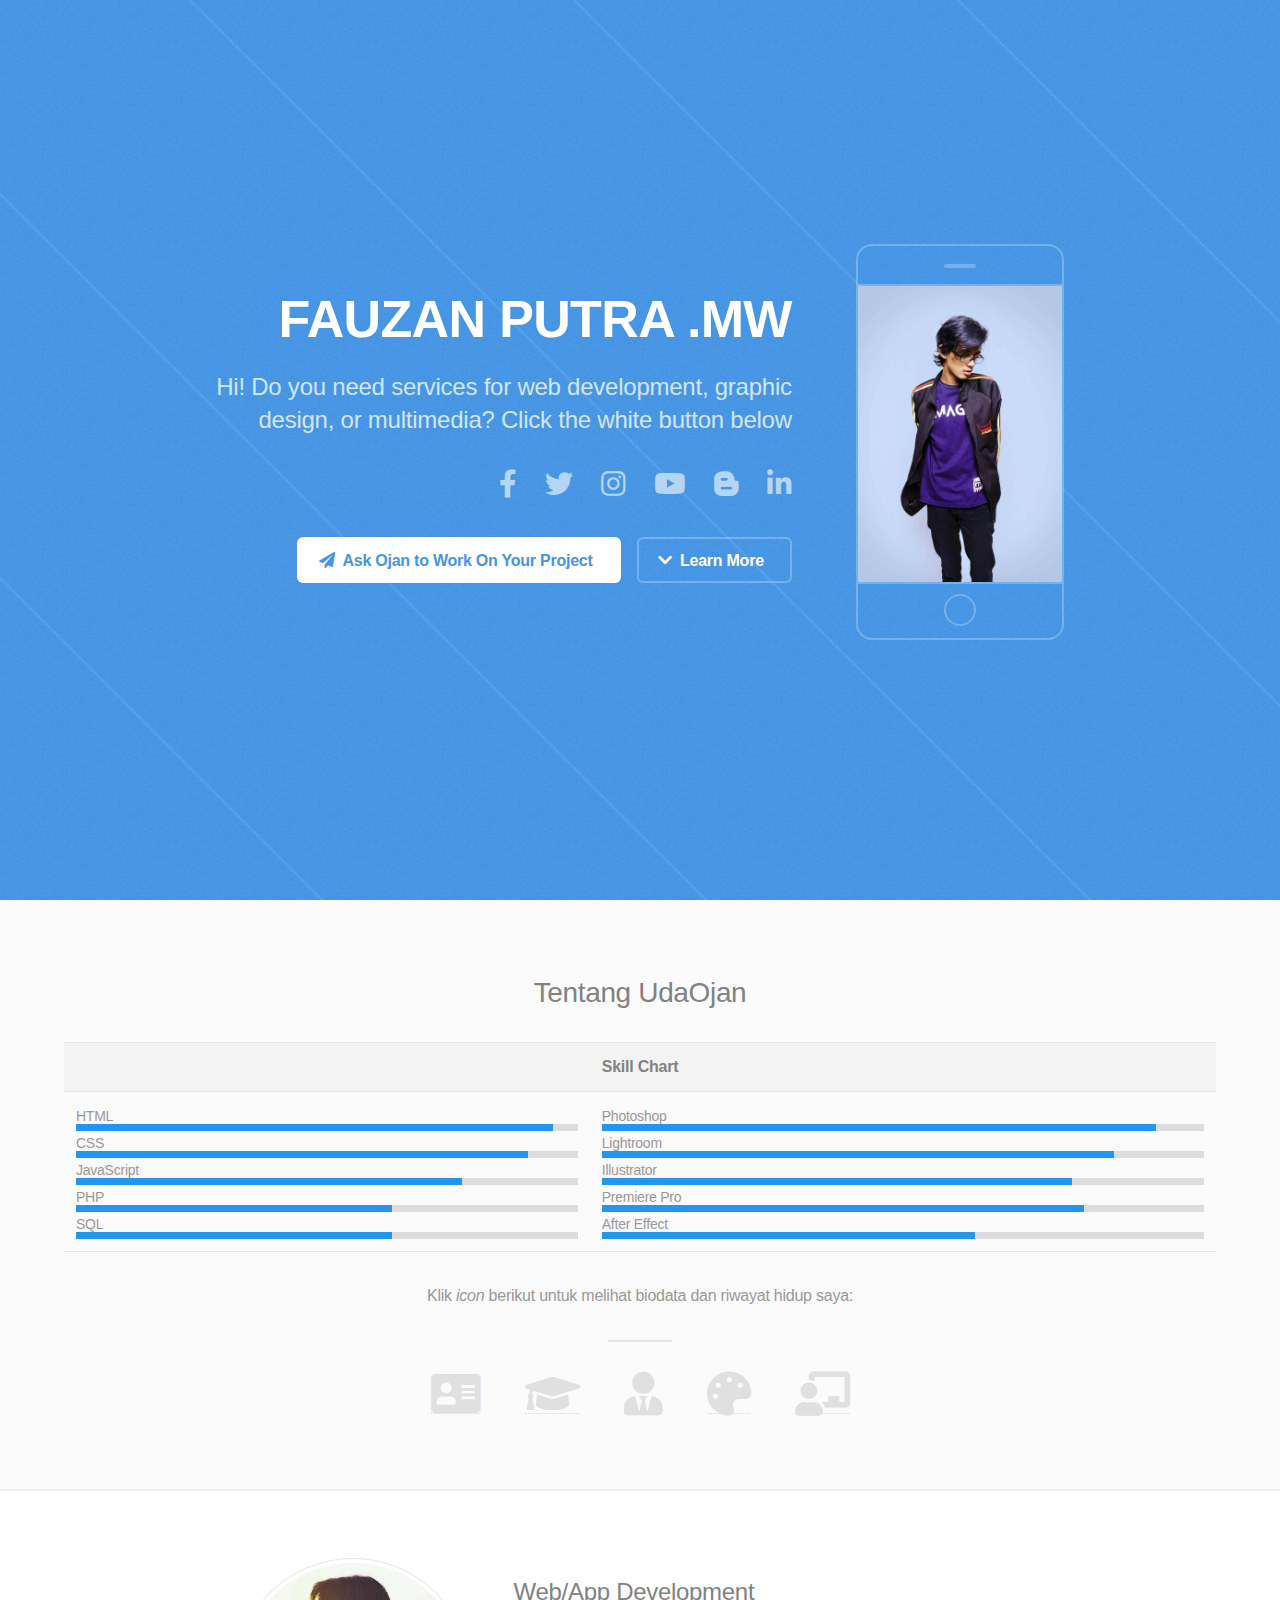
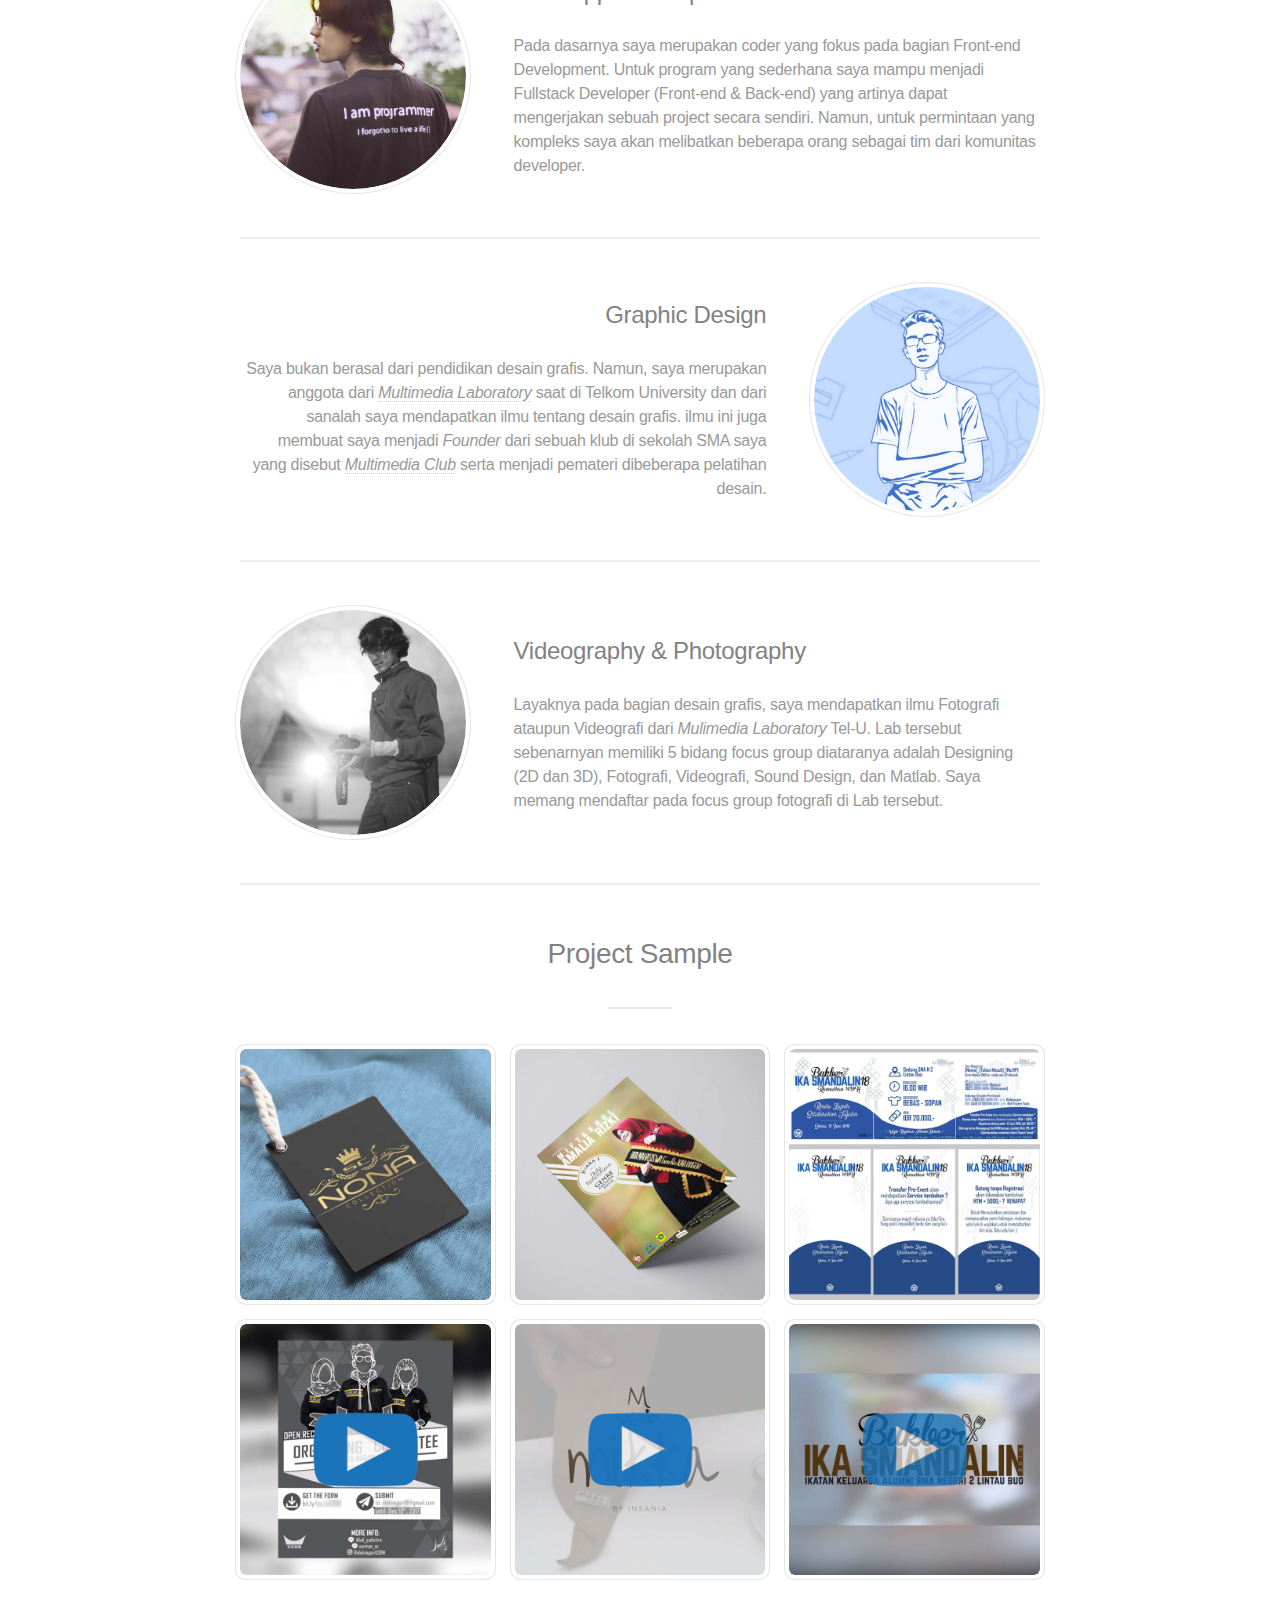
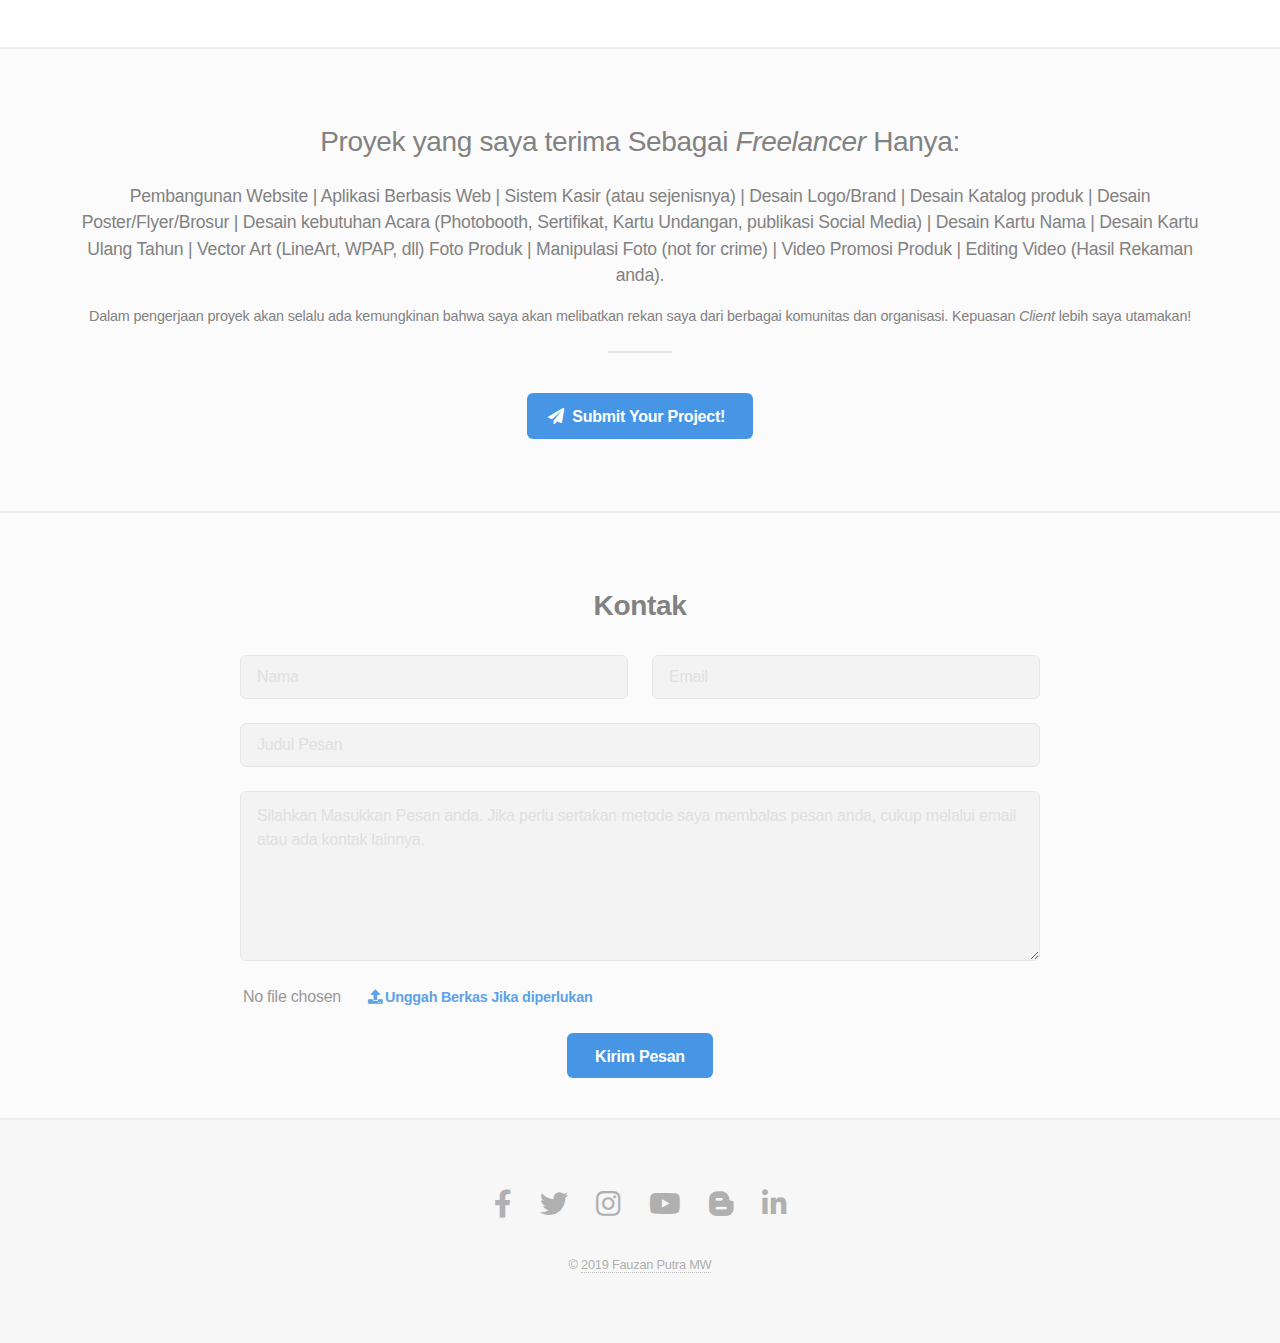
<file: index.html>
<!DOCTYPE HTML>
<html>

<head>
	<title>Uda Ojan</title>
	<meta charset="utf-8" />
	<meta name="viewport" content="width=device-width, initial-scale=1, user-scalable=no" />
	<meta http-equiv=”Refresh” content=”0;URL=https://www.udaojan.web.id” />
	<link rel="shortcut icon" href="images/favicon.ico">
	<link rel="stylesheet" href="assets/css/main.css" />
	<link rel="stylesheet" href="assets/css/skillchart.css">
	<noscript>
		<link rel="stylesheet" href="assets/css/noscript.css" /></noscript>

	<script src="https://ajax.googleapis.com/ajax/libs/jquery/1.11.3/jquery.min.js"></script>
	<script src="ajaxdata.js"></script>
	<script src="activenav.js"></script>

	<!-- MAGNIFIC POP-UP-->
	<link rel="stylesheet" href="assets/magnific-popup/magnific-popup.css">
	<link rel="stylesheet" href="assets/magnific-popup/dialog-popup.css">
	<!-- Magnific Popup core JS file -->
	<script src="assets/magnific-popup/jquery.magnific-popup.js"></script>
	<script src="assets/magnific-popup/dialog-popup.js"></script>

	<script async src="https://pagead2.googlesyndication.com/pagead/js/adsbygoogle.js"></script>
	<script async src="https://pagead2.googlesyndication.com/pagead/js/adsbygoogle.js"></script>
	<script>
		(adsbygoogle = window.adsbygoogle || []).push({
			google_ad_client: "ca-pub-4006659244532197",
			enable_page_level_ads: true
		});
	</script>

</head>

<body class="is-preload">

	<!-- Navbar Mobile -->
	<div class="navbar" id="navbar">
		<table style="width:100%">
			<tr id="menuss">
				<td>
					<a href="#header" class="scrolly">
						<div class="icon"><i class="fa fa-home" arial-hidden="true"></i></div>
						<div class="tmenu" data-text="home">Home</div>
					</a>
				</td>
				<td>
					<a href="#about" class="scrolly">
						<div class="icon"><i class="fa fa-info-circle" arial-hidden="true"></i></div>
						<div class="tmenu" data-text="about">About</div>
					</a>
				</td>
				<td>
					<a href="#contact" class="scrolly">
						<div class="icon"><i class="fa fa-address-book" arial-hidden="true"></i></div>
						<div class="tmenu" data-text="contact">Contact</div>
					</a>
				</td>
				<td>
					<a href="request/">
						<div class="icon"><i class="fa fa-paper-plane" arial-hidden="true"></i></div>
						<div class="tmenu" data-text="request">Request</div>
					</a>
				</td>
			</tr>
		</table>
	</div>

	<!-- Header -->
	<header id="header">
		<div class="content">
			<h1><a href="#">FAUZAN PUTRA .MW</a></h1>
			<p>Hi! Do you need services for web development, graphic<br>design, or multimedia? Click the white button
				below
				<br>
				<ul class="icons">
					<li><a href="https://www.facebook.com/ojanemwe" class="icon brands fa-facebook-f">
							<span class="label">Facebook</span></a></li>
					<li><a href="https://www.twitter.com/ojanemwe" class="icon brands fa-twitter">
							<span class="label">Twitter</span></a></li>
					<li><a href="https://www.instagram.com/ojanemwe" class="icon brands fa-instagram">
							<span class="label">Instagran</span></a></li>
					<li><a href="https://www.youtube.com/channel/UCF0eRRVrwk-vqitrtYCECBA?sub_confirmation=1"
							class="icon brands fa-youtube">
							<span class="label">Youtube</span></a></li>
					<li><a href="https://udaojan.blogspot.com" class="icon brands fa-blogger-b">
							<span class="label">linkedin</span></a></li>
					<li><a href="https://id.linkedin.com/in/ojan-mw" class="icon brands fa-linkedin-in">
							<span class="label">linkedin</span></a></li>
				</ul>
			</p>
			<ul class="actions">
				<li><a href="request/" class="button primary icon solid fa-paper-plane">Ask Ojan to Work On Your
						Project</a>
				</li>
				<li><a href="#about" class="button icon solid fa-chevron-down scrolly">Learn More</a></li>
			</ul>
		</div>
		<div class="image phone">
			<div class="inner"><img src="images/screens.jpg" alt="" /></div>
		</div>
	</header>

	<!-- One -->
	<section id="about" class="wrapper style2 special ">
		<header class="major">
			<h2>Tentang UdaOjan</h2>
			<div style="padding: 0% 5%;">

				<table style="width:100%; ">
					<tr>
						<td colspan="2"><b>Skill Chart</b></td>
					</tr>
					<tr>
						<td>
							<p style="text-align: left; font-size: 14px;">HTML</p>
							<div class="cart">
								<div class="skills htmls">95%</div>
							</div>

							<p style="text-align: left; font-size: 14px;">CSS</p>
							<div class="cart">
								<div class="skills css">90%</div>
							</div>

							<p style="text-align: left; font-size: 14px;">JavaScript</p>
							<div class="cart">
								<div class="skills js">77%</div>
							</div>

							<p style="text-align: left; font-size: 14px;">PHP</p>
							<div class="cart">
								<div class="skills php">63%</div>
							</div>

							<p style="text-align: left; font-size: 14px;">SQL</p>
							<div class="cart">
								<div class="skills sql">63%</div>
							</div>
						</td>
						<td>
							<p style="text-align: left; font-size: 14px;">Photoshop</p>
							<div class="cart">
								<div class="skills ps">92%</div>
							</div>

							<p style="text-align: left; font-size: 14px;">Lightroom</p>
							<div class="cart">
								<div class="skills lr">85%</div>
							</div>

							<p style="text-align: left; font-size: 14px;">Illustrator</p>
							<div class="cart">
								<div class="skills ai">73%</div>
							</div>

							<p style="text-align: left; font-size: 14px;">Premiere Pro</p>
							<div class="cart">
								<div class="skills pr">80%</div>
							</div>

							<p style="text-align: left; font-size: 14px;">After Effect</p>
							<div class="cart">
								<div class="skills ae">62%</div>
							</div>
						</td>
					</tr>

				</table>
			</div>
			<p>Klik <i>icon</i> berikut untuk melihat biodata dan riwayat hidup saya:</p>
		</header>
		<ul class="icons major">
			<li><a class="popup-with-zoom-anim" href="#bio"><span class="icon solid fa-address-card"><span
							class="label">Bio</span></a></span></li>
			<li><a class="popup-with-zoom-anim" href="#akademik"><span class="icon solid fa-graduation-cap"><span
							class="label">Academic</span></a></span></li>
			<li><a class="popup-with-zoom-anim" href="#organisasi"><span class="icon solid fa-user-tie"><span
							class="label">Organization</span></a></span></li>
			<li><a class="popup-with-zoom-anim" href="#mulmed"><span class="icon solid fa-palette"><span
							class="label">Multimedia</span></a></span></li>
			<li><a class="popup-with-zoom-anim" href="#pembicara"><span class="icon solid fa-chalkboard-teacher"><span
							class="label">Speaker</span></a></span></li>
		</ul>
	</section>

	<!-- KONTEN DIALOG MAGNIFIC -->
	<div id="bio" class="zoom-anim-dialog mfp-hide small-dialog">
		<h1><b>BIODATA</b></h1>
		<p>
			<table style="width:100%; border:0px;">
				<tr>
					<td>Nama Lengkap</td>
					<td>: Fauzan Putra .MW</td>
				</tr>
				<tr>
					<td>Panggilan </td>
					<td>: Ojan/Pau</td>
				</tr>
				<tr>
					<td>Kelahiran </td>
					<td>: Lintau, 13 Desember 1994</td>
				</tr>
				<tr>
					<td>Kelamin </td>
					<td>: Laki-laki</td>
				</tr>
				<tr>
					<td>Gol.Darah</td>
					<td>: O</td>
				</tr>
				<tr>
					<td>Hobi</td>
					<td>Berorganisasi, Musik (Gitar), Olahraga (Badminton), Berburu Kemampuan (Billiard, Sulap,
						StandUpComedy, dan sebagainya)</td>
				</tr>
				<tr>
					<td>Motto Hidup</td>
					<td>"MIMPI adalah KUNCI MASA DEPAN"</td>
				</tr>
				<tr>
					<td>Kutipan Pribadi</td>
					<td><i>"Aku bisa menjadi mereka kapanpun aku mau, Tapi mereka Harus Bekerja keras untuk mencoba
							SEPERTI aku"</i></td>
				</tr>
			</table>
		</p>
	</div>

	<div id="akademik" class="zoom-anim-dialog mfp-hide small-dialog">
		<h1><b>AKADEMIK</b></h1>
		<p>
			<table style="width: 100%;">
				<tr>
					<td>Kindergarten (TK)</td>
					<td>TK KAMBODJA Kec. Lintau Buo Utara</td>
				</tr>
				<tr>
					<td>Elementary school (SD)</td>
					<td>SD N 37 Saribu Labiah Lintau</td>
				</tr>
				<tr>
					<td>Middle School (SMP)</td>
					<td>SMP N 1 Lintau Buo (Utara)</td>
				</tr>
				<tr>
					<td>High school (SMA)</td>
					<td>SMA N 2 Lintau Buo, IPA</td>
				</tr>
				<tr>
					<td>College (Perguruan Tinggi)</td>
					<td>Telkom University, S1 Teknik Informatika</td>
				</tr>
			</table>
		</p>
	</div>

	<div id="organisasi" class="zoom-anim-dialog mfp-hide small-dialog">
		<h1><b>Riwayat Organisasi</b></h1>
		<p>
			<table>
				<tr>
					<td>2007-2008:</td>
					<td>Ketua I OSIS SMP Negeri 1 Lintau Buo Utara.</td>
				</tr>
				<tr>
					<td>2008-2009:</td>
					<td>Sekretaris I OSIS SMP Negeri 1 Lintau Buo Utara.</td>
				</tr>
				<tr>
					<td>2009-2010:</td>
					<td>Ketua MPK (Majelis Perwakilan Kelas) SMP Negeri 1 Lintau Buo Utara.</td>
				</tr>
				<tr>
					<td>2010-2011:</td>
					<td>
						- Anggota OSIS “Kreatifitas Sastra & Budaya" SMA Negeri 2 Lintau Buo<br>
						- Ketua Putra PASSUSBRA (Pasukan Khusus Pengibar Bendera) SMA Negeri 2 Lintau Buo<br>
						- Staff Kaurdiklat PKS (Polisi Keamanan Sekolah) SMA Negeri 2 Lintau Buo<br>
						- Pradana (ketua) Putra Dewan Ambalan Gudep Pramuka 04.10/695-696
					</td>
				</tr>
				<tr>
					<td>2011-2012:</td>
					<td>
						- Ketua DKR (Dewan Kerja Ranting) 04.10 / Kec. Lintau Buo <br>
						- Wakil Ketua OSIS “Litbang & SAINS" SMA Negeri 2 Lintau Buo <br>
						- ICT PASSUSBRA (Pasukan Khusus Pengibar Bendera) SMA Negeri 2 Lintau Buo <br>
						- Ketua Kaurdiklat PKS (Patroli Keamanan Sekolah) SMA Negeri 2 Lintau Buo <br>
						- Pemangku Adat (Dewan Kehormatan) Dewan Ambalan Gudep Pramuka 04.10/695-696
					</td>
				</tr>
				<tr>
					<td>2012-2013:</td>
					<td>Masih Ketua Dewan Kerja Ranting Kec. Lintau Buo (Masa Jabatan 3 Tahun “2011-2014")</td>
				</tr>
				<tr>
					<td>2013-2014:</td>
					<td>Komisi A BPMI (Badan Perwakilan Mahasiswa Informatika) Tel-U 2014.</td>
				</tr>
				<tr>
					<td>2014-2015:</td>
					<td>Ketua BPM IF (Badan Perwakilan Mahasiswa S1 Teknik Informatika) Tel-U 2015.</td>
				</tr>
				<tr>
					<td>2015-2016:</td>
					<td>
						- Komisi External BPM IF (Badan Perwakilan Mahasiswa S1 Teknik Informatika) Tel-U 2016<br>
						- Anggota IPPLB Cab. Bandung 2016<br>
						- Pengurus INFOKOM (Informasi & Komunikasi) USBM (Unit Seni Budaya Minang) Tel-U 2016.
					</td>
				</tr>
				<tr>
					<td>2015-2017:</td>
					<td>Divisi Dana & Usaha (DANUS) IKA SMANDALIN (Ikatan Keluarga Alumni SMA Negeri 2 Lintau Buo)</td>
				</tr>
				<tr>
					<td>2018-sekarang:</td>
					<td>Koordinator Divisi Informasi dan Komunikasi (INFOKOM) IKA SMANDALIN (Ikatan Keluarga Alumni SMA
						Negeri 2 Lintau Buo)</td>
				</tr>
			</table>
		</p>
		<h1><b>Riwayat Kepanitiaan (EO)</b></h1>
		<p>
			<table>
				<tr>
					<td>2011</td>
					<td>: Divisi HUMAS Lomba Pengibaran-Penurunan Bendera dan PBB se-Kabupaten Tanah Datar di SMA Negeri
						2 Lintau Buo.</td>
				</tr>
				<tr>
					<td>2012</td>
					<td>: Ketua Penasehat Perkemahan Wirakarya Ranting Kecamatan Lintau Buo.</td>
				</tr>
				<tr>
					<td>2013</td>
					<td>: Divisi Acara PPUH (Panitia Pemilihan Umum HMIF) 2013 Telkom University.</td>
				</tr>
				<tr>
					<td>2014</td>
					<td>: Divisi Design & Multimedia IEEE Day Indonesia 2014 "Internet of Things".</td>
				</tr>
				<tr>
					<td>2015</td>
					<td>: Divisi Design-Decoration-Documentation (DDD) Alek Nagari 2015 Unit Seni Budaya Minang (USBM)
					</td>
				</tr>
				<tr>
					<td>2016</td>
					<td>: Koordinator Acara Dies Natalis IKA SMANDALIN (Ikatan Keluarga Alumni SMA N 2 Lintau Buo) #1
					</td>
				</tr>
			</table>
		</p>
	</div>

	<div id="mulmed" class="zoom-anim-dialog mfp-hide small-dialog">
		<h1><b>Pengalaman Multimedia</b></h1>
		<p>
			<table>
				<tr>
					<td>Designer Logo SMA Negeri 2 Lintau Buo (2010)</td>
				</tr>
				<tr>
					<td>Pendiri Multimedia Club SMA Negeri 2 Lintau Buo (2013)</td>
				</tr>
				<tr>
					<td>Anggota Aktif Laboratorium Multimedia Telkom University (sejak 2014)</td>
				</tr>
				<tr>
					<td>Juri Lomba "Poster Design" BP HIFI FMIPA Universitas Padjadjaran (Unpad) 2015.</td>
				</tr>
			</table>
		</p>
	</div>

	<div id="pembicara" class="zoom-anim-dialog mfp-hide small-dialog">
		<h1><b>Pengalaman <i>Public Speaking</i></b></h1>
		<p>
			<table>
				<tr style="text-align: center;">
					<td><b>Sebagai</b></td>
					<td><b>Kegiatan</b></td>
				</tr>
				<tr>
					<td>MOTIVATOR </td>
					<td>"DREAM & PASSION" Masa Orientasi Siswa SMA N 2 Lintau Buo 2013.</td>
				</tr>
				<tr>
					<td>PEMBICARA</td>
					<td>Sosialisasi SPDKK (Sosialisasi & Pengenalan Dunia Kampus dan Kerja) SMA Negeri 2 Lintau Buo
						2015.</td>
				</tr>
				<tr>
					<td>PEMATERI</td>
					<td>Pelatihan "Be Creative with Poster" (Poster Designing) HIFI FMIPA Universitas Padjajaran 2015.
					</td>
				</tr>
				<tr>
					<td>PEMATERI</td>
					<td>Pelatihan Poster Designing Badan Mentoring Fakultas Komunikasi Bisnis Telkom University 2016.
					</td>
				</tr>
			</table>
		</p>
	</div>


	<!-- Two -->
	<section id="two" class="wrapper ">
		<div class="inner alt">
			<section class="spotlight">
				<div class="image"><img src="images/2web.jpg" alt="" /></div>
				<div class="content">
					<h3>Web/App Development</h3>
					<p>Pada dasarnya saya merupakan coder yang fokus pada bagian Front-end Development. Untuk program
						yang
						sederhana saya mampu menjadi Fullstack Developer (Front-end & Back-end) yang artinya dapat
						mengerjakan sebuah project secara sendiri. Namun, untuk permintaan yang kompleks saya akan
						melibatkan beberapa orang sebagai tim dari komunitas developer.</p>
				</div>
			</section>
			<section class="spotlight">
				<div class="image"><img src="images/2gd.jpg" alt="" /></div>
				<div class="content">
					<h3>Graphic Design</h3>
					<p>Saya bukan berasal dari pendidikan desain grafis. Namun, saya merupakan anggota dari <a
							href="https://instagram.com/mulmedlab"><i>Multimedia Laboratory</i></a> saat di Telkom
						University dan dari sanalah saya mendapatkan ilmu tentang desain grafis. ilmu ini juga membuat
						saya menjadi <i>Founder</i> dari sebuah klub di sekolah SMA saya yang disebut <a
							href="https://instagram.com/mmc.smandalin"><i>Multimedia Club</i></a> serta menjadi pemateri
						dibeberapa pelatihan desain.</p>
				</div>
			</section>
			<section class="spotlight">
				<div class="image"><img src="images/3pv.jpg" alt="" /></div>
				<div class="content">
					<h3>Videography & Photography</h3>
					<p>Layaknya pada bagian desain grafis, saya mendapatkan ilmu Fotografi ataupun Videografi dari
						<i>Mulimedia Laboratory</i> Tel-U. Lab tersebut sebenarnyan memiliki 5 bidang focus group
						diataranya adalah Designing (2D dan 3D), Fotografi, Videografi, Sound Design, dan Matlab. Saya
						memang mendaftar pada focus group fotografi di Lab tersebut.</p>
				</div>
			</section>
			<section id=portfolio>
				<header class="major">
					<h2 class="major">Project Sample</h2>
				</header>
				<div class="box alt">
					<div class="popup-gallery row gtr-uniform">
						<div class="col-4"><span class="image fit"><a href="images/logo-nona-hd.jpg" class="images"><img
										src="images/logo-nona.jpg" alt="" /></a></span></div>
						<div class="col-4"><span class="image fit"><a href="images/genre2.jpg" class="images"><img
										src="images/genre.jpg" alt="" /></a></span></div>
						<div class="col-4"><span class="image fit"><a href="images/bukber.jpg" class="images"><img
										src="images/bukbers.jpg" alt="" /></a></span></div>
						<div class="col-4"><span class="image fit"><a href="https://www.youtube.com/watch?v=b9Nr5fYh2Ac"
									class="videos"><img src="images/AN.jpg" alt="" /></a></span></div>
						<div class="col-4"><span class="image fit"><a href="https://www.youtube.com/watch?v=-4t8AIu4phs"
									class="videos"><img src="images/mikka.jpg" alt="" /></a></span></div>
						<div class="col-4"><span class="image fit"><a href="https://www.youtube.com/watch?v=g2WmBRQt1bM"
									class="videos"><img src="images/ikas.jpg" alt="" /></a></span></div>
					</div>
				</div>
			</section>
		</div>
	</section>

	<!-- Three -->
	<section id="three" class="wrapper style2 special ">
		<header class="major">
			<h2>Proyek yang saya terima Sebagai <i>Freelancer</i> Hanya:</h2>
			<p>
				<h4 style="padding: 0% 5%;">Pembangunan Website | Aplikasi Berbasis Web | Sistem Kasir (atau
					sejenisnya) | Desain Logo/Brand |
					Desain
					Katalog produk | Desain Poster/Flyer/Brosur | Desain kebutuhan Acara (Photobooth, Sertifikat, Kartu
					Undangan, publikasi Social Media) | Desain Kartu Nama | Desain Kartu Ulang Tahun | Vector Art
					(LineArt,
					WPAP, dll) Foto Produk | Manipulasi Foto (not for crime) | Video Promosi Produk | Editing Video
					(Hasil
					Rekaman anda).
				</h4>
				<h5>Dalam pengerjaan proyek akan selalu ada kemungkinan bahwa saya akan melibatkan rekan saya dari
					berbagai komunitas dan organisasi. Kepuasan <i>Client</i> lebih saya utamakan!</h5>
			</p>
		</header>
		<ul class="actions special">
			<li><a href="request/" class="button primary icon solid fa-paper-plane">Submit Your
					Project!</a></li>
		</ul>
	</section>

	<!-- Four -->
	<!--
			<section id="four" class="wrapper">
				<div class="inner">

					<header class="major">
						<h2>Elements</h2>
					</header>

					<section>
						<h4>Text</h4>
						<p>This is <b>bold</b> and this is <strong>strong</strong>. This is <i>italic</i> and this is <em>emphasized</em>.
						This is <sup>superscript</sup> text and this is <sub>subscript</sub> text.
						This is <u>underlined</u> and this is code: <code>for (;;) { ... }</code>. Finally, <a href="#">this is a link</a>.</p>
						<hr />
						<header>
							<h4>Heading with a Subtitle</h4>
							<p>Lorem ipsum dolor sit amet nullam id egestas urna aliquam</p>
						</header>
						<p>Nunc lacinia ante nunc ac lobortis. Interdum adipiscing gravida odio porttitor sem non mi integer non faucibus ornare mi ut ante amet placerat aliquet. Volutpat eu sed ante lacinia sapien lorem accumsan varius montes viverra nibh in adipiscing blandit tempus accumsan.</p>
						<header>
							<h5>Heading with a Subtitle</h5>
							<p>Lorem ipsum dolor sit amet nullam id egestas urna aliquam</p>
						</header>
						<p>Nunc lacinia ante nunc ac lobortis. Interdum adipiscing gravida odio porttitor sem non mi integer non faucibus ornare mi ut ante amet placerat aliquet. Volutpat eu sed ante lacinia sapien lorem accumsan varius montes viverra nibh in adipiscing blandit tempus accumsan.</p>
						<hr />
						<h2>Heading Level 2</h2>
						<h3>Heading Level 3</h3>
						<h4>Heading Level 4</h4>
						<h5>Heading Level 5</h5>
						<h6>Heading Level 6</h6>
						<hr />
						<h5>Blockquote</h5>
						<blockquote>Fringilla nisl. Donec accumsan interdum nisi, quis tincidunt felis sagittis eget tempus euismod. Vestibulum ante ipsum primis in faucibus vestibulum. Blandit adipiscing eu felis iaculis volutpat ac adipiscing accumsan faucibus. Vestibulum ante ipsum primis in faucibus lorem ipsum dolor sit amet nullam adipiscing eu felis.</blockquote>
						<h5>Preformatted</h5>
						<pre><code>i = 0;

while (!deck.isInOrder()) {
  print 'Iteration ' + i;
  deck.shuffle();
  i++;
}

print 'It took ' + i + ' iterations to sort the deck.';</code></pre>
					</section>

					<section>
						<h4>Lists</h4>
						<div class="row">
							<div class="col-6 col-12-medium">
								<h5>Unordered</h5>
								<ul>
									<li>Dolor pulvinar etiam.</li>
									<li>Sagittis adipiscing.</li>
									<li>Felis enim feugiat.</li>
								</ul>
								<h5>Alternate</h5>
								<ul class="alt">
									<li>Dolor pulvinar etiam.</li>
									<li>Sagittis adipiscing.</li>
									<li>Felis enim feugiat.</li>
								</ul>
							</div>
							<div class="col-6 col-12-medium">
								<h5>Ordered</h5>
								<ol>
									<li>Dolor pulvinar etiam.</li>
									<li>Etiam vel felis viverra.</li>
									<li>Felis enim feugiat.</li>
									<li>Dolor pulvinar etiam.</li>
									<li>Etiam vel felis lorem.</li>
									<li>Felis enim et feugiat.</li>
								</ol>
								<h5>Icons</h5>
								<ul class="icons">
									<li><a href="#" class="icon brands fa-twitter"><span class="label">Twitter</span></a></li>
									<li><a href="#" class="icon brands fa-facebook-f"><span class="label">Facebook</span></a></li>
									<li><a href="#" class="icon brands fa-instagram"><span class="label">Instagram</span></a></li>
									<li><a href="#" class="icon brands fa-github"><span class="label">Github</span></a></li>
								</ul>
							</div>
						</div>
						<h5>Actions</h5>
						<div class="row">
							<div class="col-6 col-12-medium">
								<ul class="actions">
									<li><a href="#" class="button primary">Default</a></li>
									<li><a href="#" class="button">Default</a></li>
								</ul>
								<ul class="actions small">
									<li><a href="#" class="button primary small">Small</a></li>
									<li><a href="#" class="button small">Small</a></li>
								</ul>
								<ul class="actions stacked">
									<li><a href="#" class="button primary">Default</a></li>
									<li><a href="#" class="button">Default</a></li>
								</ul>
								<ul class="actions stacked">
									<li><a href="#" class="button primary small">Small</a></li>
									<li><a href="#" class="button small">Small</a></li>
								</ul>
							</div>
							<div class="col-6 col-12-medium">
								<ul class="actions stacked">
									<li><a href="#" class="button primary fit">Default</a></li>
									<li><a href="#" class="button fit">Default</a></li>
								</ul>
								<ul class="actions stacked">
									<li><a href="#" class="button primary small fit">Small</a></li>
									<li><a href="#" class="button small fit">Small</a></li>
								</ul>
							</div>
						</div>
					</section>

					<section>
						<h4>Table</h4>
						<h5>Default</h5>
						<div class="table-wrapper">
							<table>
								<thead>
									<tr>
										<th>Name</th>
										<th>Description</th>
										<th>Price</th>
									</tr>
								</thead>
								<tbody>
									<tr>
										<td>Item One</td>
										<td>Ante turpis integer aliquet porttitor.</td>
										<td>29.99</td>
									</tr>
									<tr>
										<td>Item Two</td>
										<td>Vis ac commodo adipiscing arcu aliquet.</td>
										<td>19.99</td>
									</tr>
									<tr>
										<td>Item Three</td>
										<td> Morbi faucibus arcu accumsan lorem.</td>
										<td>29.99</td>
									</tr>
									<tr>
										<td>Item Four</td>
										<td>Vitae integer tempus condimentum.</td>
										<td>19.99</td>
									</tr>
									<tr>
										<td>Item Five</td>
										<td>Ante turpis integer aliquet porttitor.</td>
										<td>29.99</td>
									</tr>
								</tbody>
								<tfoot>
									<tr>
										<td colspan="2"></td>
										<td>100.00</td>
									</tr>
								</tfoot>
							</table>
						</div>

						<h5>Alternate</h5>
						<div class="table-wrapper">
							<table class="alt">
								<thead>
									<tr>
										<th>Name</th>
										<th>Description</th>
										<th>Price</th>
									</tr>
								</thead>
								<tbody>
									<tr>
										<td>Item One</td>
										<td>Ante turpis integer aliquet porttitor.</td>
										<td>29.99</td>
									</tr>
									<tr>
										<td>Item Two</td>
										<td>Vis ac commodo adipiscing arcu aliquet.</td>
										<td>19.99</td>
									</tr>
									<tr>
										<td>Item Three</td>
										<td> Morbi faucibus arcu accumsan lorem.</td>
										<td>29.99</td>
									</tr>
									<tr>
										<td>Item Four</td>
										<td>Vitae integer tempus condimentum.</td>
										<td>19.99</td>
									</tr>
									<tr>
										<td>Item Five</td>
										<td>Ante turpis integer aliquet porttitor.</td>
										<td>29.99</td>
									</tr>
								</tbody>
								<tfoot>
									<tr>
										<td colspan="2"></td>
										<td>100.00</td>
									</tr>
								</tfoot>
							</table>
						</div>
					</section>

					<section>
						<h4>Buttons</h4>
						<ul class="actions">
							<li><a href="#" class="button primary">Primary</a></li>
							<li><a href="#" class="button">Default</a></li>
						</ul>
						<ul class="actions">
							<li><a href="#" class="button large">Large</a></li>
							<li><a href="#" class="button">Default</a></li>
							<li><a href="#" class="button small">Small</a></li>
						</ul>
						<ul class="actions fit">
							<li><a href="#" class="button fit">Fit</a></li>
							<li><a href="#" class="button primary fit">Fit</a></li>
							<li><a href="#" class="button fit">Fit</a></li>
						</ul>
						<ul class="actions fit small">
							<li><a href="#" class="button primary fit small">Fit + Small</a></li>
							<li><a href="#" class="button fit small">Fit + Small</a></li>
							<li><a href="#" class="button primary fit small">Fit + Small</a></li>
						</ul>
						<ul class="actions">
							<li><a href="#" class="button primary icon solid fa-download">Icon</a></li>
							<li><a href="#" class="button icon solid fa-download">Icon</a></li>
						</ul>
						<ul class="actions">
							<li><span class="button primary disabled">Disabled</span></li>
							<li><span class="button disabled">Disabled</span></li>
						</ul>
					</section>

					<section>
						<h4>Form</h4>
						<form method="post" action="#">
							<div class="row gtr-uniform">
								<div class="col-6 col-12-xsmall">
									<input type="text" name="demo-name" id="demo-name" value="" placeholder="Name" />
								</div>
								<div class="col-6 col-12-xsmall">
									<input type="email" name="demo-email" id="demo-email" value="" placeholder="Email" />
								</div>
								<div class="col-12">
									<select name="demo-category" id="demo-category">
										<option value="">- Category -</option>
										<option value="1">Manufacturing</option>
										<option value="1">Shipping</option>
										<option value="1">Administration</option>
										<option value="1">Human Resources</option>
									</select>
								</div>
								<div class="col-4 col-12-small">
									<input type="radio" id="demo-priority-low" name="demo-priority" checked>
									<label for="demo-priority-low">Low</label>
								</div>
								<div class="col-4 col-12-small">
									<input type="radio" id="demo-priority-normal" name="demo-priority">
									<label for="demo-priority-normal">Normal</label>
								</div>
								<div class="col-4 col-12-small">
									<input type="radio" id="demo-priority-high" name="demo-priority">
									<label for="demo-priority-high">High</label>
								</div>
								<div class="col-6 col-12-small">
									<input type="checkbox" id="demo-copy" name="demo-copy">
									<label for="demo-copy">Email me a copy</label>
								</div>
								<div class="col-6 col-12-small">
									<input type="checkbox" id="demo-human" name="demo-human" checked>
									<label for="demo-human">Not a robot</label>
								</div>
								<div class="col-12">
									<textarea name="demo-message" id="demo-message" placeholder="Enter your message" rows="6"></textarea>
								</div>
								<div class="col-12">
									<ul class="actions">
										<li><input type="submit" value="Send Message" class="primary" /></li>
										<li><input type="reset" value="Reset" /></li>
									</ul>
								</div>
							</div>
						</form>
					</section>

					<section>
						<h4>Image</h4>
						<h5>Fit</h5>
						<div class="box alt">
							<div class="row gtr-uniform">
								<div class="col-12"><span class="image fit"><img src="images/pic04.jpg" alt="" /></span></div>
								<div class="col-4"><span class="image fit"><img src="images/pic01.jpg" alt="" /></span></div>
								<div class="col-4"><span class="image fit"><img src="images/pic02.jpg" alt="" /></span></div>
								<div class="col-4"><span class="image fit"><img src="images/pic03.jpg" alt="" /></span></div>
								<div class="col-4"><span class="image fit"><img src="images/pic02.jpg" alt="" /></span></div>
								<div class="col-4"><span class="image fit"><img src="images/pic03.jpg" alt="" /></span></div>
								<div class="col-4"><span class="image fit"><img src="images/pic01.jpg" alt="" /></span></div>
								<div class="col-4"><span class="image fit"><img src="images/pic03.jpg" alt="" /></span></div>
								<div class="col-4"><span class="image fit"><img src="images/pic01.jpg" alt="" /></span></div>
								<div class="col-4"><span class="image fit"><img src="images/pic02.jpg" alt="" /></span></div>
							</div>
						</div>
						<h5>Left &amp; Right</h5>
						<p><span class="image left"><img src="images/pic05.jpg" alt="" /></span>Fringilla nisl. Donec accumsan interdum nisi, quis tincidunt felis sagittis eget. tempus euismod. Vestibulum ante ipsum primis in faucibus vestibulum. Blandit adipiscing eu felis iaculis volutpat ac adipiscing accumsan eu faucibus. Integer ac pellentesque praesent tincidunt felis sagittis eget. tempus euismod. Vestibulum ante ipsum primis in faucibus vestibulum. Blandit adipiscing eu felis iaculis volutpat ac adipiscing accumsan eu faucibus. Integer ac pellentesque praesent. Donec accumsan interdum nisi, quis tincidunt felis sagittis eget. tempus euismod. Vestibulum ante ipsum primis in faucibus vestibulum. Blandit adipiscing eu felis iaculis volutpat ac adipiscing accumsan eu faucibus. Integer ac pellentesque praesent tincidunt felis sagittis eget. tempus euismod. Vestibulum ante ipsum primis in faucibus vestibulum. Blandit adipiscing eu felis iaculis volutpat ac adipiscing accumsan eu faucibus. Integer ac pellentesque praesent. Blandit adipiscing eu felis iaculis volutpat ac adipiscing accumsan eu faucibus. Integer ac pellentesque praesent tincidunt felis sagittis eget. tempus euismod. Vestibulum ante ipsum primis in faucibus vestibulum. Blandit adipiscing eu felis iaculis volutpat ac adipiscing accumsan eu faucibus. Integer ac pellentesque praesent.</p>
						<p><span class="image right"><img src="images/pic05.jpg" alt="" /></span>Fringilla nisl. Donec accumsan interdum nisi, quis tincidunt felis sagittis eget. tempus euismod. Vestibulum ante ipsum primis in faucibus vestibulum. Blandit adipiscing eu felis iaculis volutpat ac adipiscing accumsan eu faucibus. Integer ac pellentesque praesent tincidunt felis sagittis eget. tempus euismod. Vestibulum ante ipsum primis in faucibus vestibulum. Blandit adipiscing eu felis iaculis volutpat ac adipiscing accumsan eu faucibus. Integer ac pellentesque praesent. Donec accumsan interdum nisi, quis tincidunt felis sagittis eget. tempus euismod. Vestibulum ante ipsum primis in faucibus vestibulum. Blandit adipiscing eu felis iaculis volutpat ac adipiscing accumsan eu faucibus. Integer ac pellentesque praesent tincidunt felis sagittis eget. tempus euismod. Vestibulum ante ipsum primis in faucibus vestibulum. Blandit adipiscing eu felis iaculis volutpat ac adipiscing accumsan eu faucibus. Integer ac pellentesque praesent. Blandit adipiscing eu felis iaculis volutpat ac adipiscing accumsan eu faucibus. Integer ac pellentesque praesent tincidunt felis sagittis eget. tempus euismod. Vestibulum ante ipsum primis in faucibus vestibulum. Blandit adipiscing eu felis iaculis volutpat ac adipiscing accumsan eu faucibus. Integer ac pellentesque praesent.</p>
					</section>

				</div>
			</section>
		-->

	<section id="contact" class="wrapper style2 special ">
		<h2><b>Kontak</b></h2>
		<div class="inner alt">
			<form id="form" method="post"
				action="https://script.google.com/macros/s/AKfycbx3sLVAdtJ7WhV0YKxlJqGv-g6EtZ0JGtDZ2Xk2yWWpZ1Xe5GsM/exec">
				<div class="row gtr-uniform">
					<div class="col-6 col-12-xsmall">
						<input type="text" name="fullname" id="fullname" value="" placeholder="Nama" />
					</div>
					<div class="col-6 col-12-xsmall">
						<input type="email" name="email" id="email" value="" class="validate" required=""
							placeholder="Email" />
					</div>
					<div class="col-12">
						<input type="text" name="judul" id="judul" placeholder="Judul Pesan" />
					</div>
					<div class="col-12">
						<textarea name="pesan" id="pesan"
							placeholder="Silahkan Masukkan Pesan anda. Jika perlu sertakan metode saya membalas pesan anda, cukup melalui email atau ada kontak lainnya."
							rows="6"></textarea>
					</div>
					<div>
						<label
							style="padding: 0px; background: transparent; display: table; color: #5CA3E8; cursor:pointer; margin: 0%; overflow:hidden; width:390px;"
							onMouseOver="this.style.color='#7CBDFF'" onMouseOut="this.style.color='#5CA3E8'">
							<div id="data"></div>
							<input type="file" id="uploadfile" name="file" style="margin-left:-140px; width:230px">
							<i class="fa fa-upload"></i> Unggah Berkas Jika diperlukan
						</label>

					</div>
					<div class="col-12">
						<ul class="actions special">
							<li><input type="submit" value="Kirim Pesan" name="submit" id="submit"
									onclick="postContactToGoogle()" class="primary" /></li>
						</ul>
					</div>
				</div>
			</form>
		</div>
	</section>

	<!-- Footer -->
	<footer id="footer">
		<ul class="icons">
			<li><a href="https://www.facebook.com/ojanemwe" class="icon brands fa-facebook-f">
					<span class="label">Facebook</span></a></li>
			<li><a href="https://www.twitter.com/ojanemwe" class="icon brands fa-twitter">
					<span class="label">Twitter</span></a></li>
			<li><a href="https://www.instagram.com/ojanemwe" class="icon brands fa-instagram">
					<span class="label">Instagran</span></a></li>
			<li><a href="https://www.youtube.com/channel/UCF0eRRVrwk-vqitrtYCECBA?sub_confirmation=1"
					class="icon brands fa-youtube">
					<span class="label">Youtube</span></a></li>
			<li><a href="https://udaojan.blogspot.com" class="icon brands fa-blogger-b">
					<span class="label">linkedin</span></a></li>
			<li><a href="https://id.linkedin.com/in/ojan-mw" class="icon brands fa-linkedin-in">
					<span class="label">linkedin</span></a></li>
		</ul>
		<p class="copyright">&copy; <a href="https://udaojan.blogspot.com">2019 Fauzan Putra MW</a></p>
	</footer>

	<!-- Scripts -->
	<!--<script src="assets/js/jquery.min.js"></script>-->
	<script src="assets/js/jquery.scrolly.min.js"></script>
	<script src="assets/js/browser.min.js"></script>
	<script src="assets/js/breakpoints.min.js"></script>
	<script src="assets/js/util.js"></script>
	<script src="assets/js/main.js"></script>

	<!-- MAGNIFIC POPUP GALLERY-->
	<script src="assets/magnific-popup/popup-gallery.js"></script>

	<script>
		var prevScrollpos = window.pageYOffset;
		window.onscroll = function () {
			var currentScrollPos = window.pageYOffset;
			if (prevScrollpos < currentScrollPos) {
				document.getElementById("navbar").style.bottom = "0";
			}
			prevScrollpos = currentScrollPos;
		}
	</script>
	<script>
		$('#uploadfile').on("change", function () {
			var file = this.files[0];
			var fr = new FileReader();
			fr.fileName = file.name;
			fr.onload = function (e) {
				e.target.result
				html = '<input type="hidden" name="data" value="' + e.target.result.replace(/^.*,/, '') + '" >';
				html += '<input type="hidden" name="mimetype" value="' + e.target.result.match(/^.*(?=;)/)[0] +
					'" >';
				html += '<input type="hidden" name="filename" value="' + e.target.fileName + '" >';
				$("#data").empty().append(html);
			}
			fr.readAsDataURL(file);
		});
	</script>


</body>

</html>
</file>
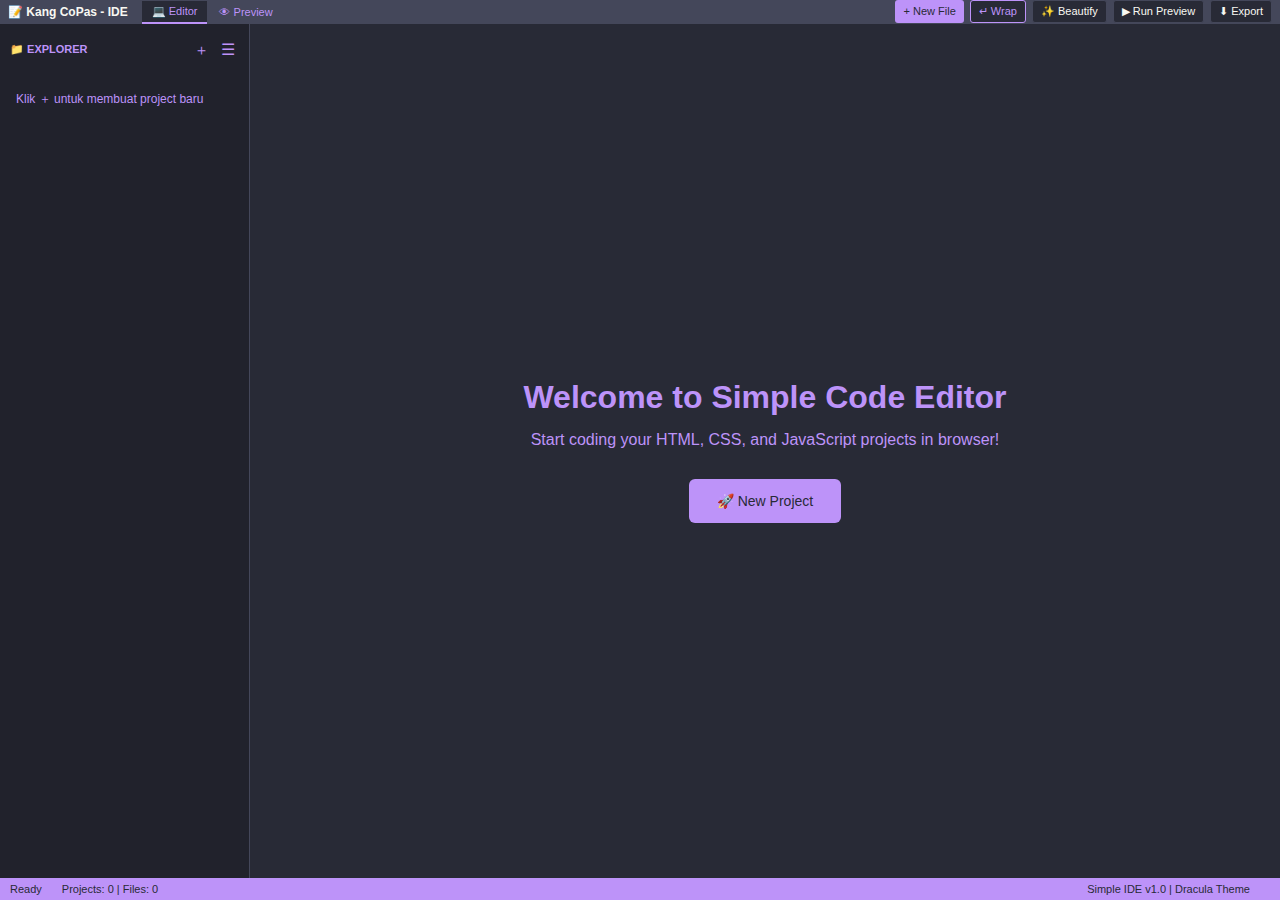
<file: IDE/index.html>
<!DOCTYPE html>
<html lang="id">
<head>
    <meta charset="UTF-8">
    <meta name="viewport" content="width=device-width, initial-scale=1.0">
    <title>CoPas - IDE</title>
    <style>
        * {
            margin: 0;
            padding: 0;
            box-sizing: border-box;
        }

        :root {
            /* Dracula Theme Colors - Better for reading code */
            --bg-primary: #282a36;
            --bg-secondary: #21222c;
            --bg-tertiary: #44475a;
            --bg-hover: #3a3c4a;
            --bg-active: #6272a4;
            --text-primary: #f8f8f2;
            --text-secondary: #bd93f9;
            --accent: #bd93f9;
            --accent-hover: #ff79c6;
            --border: #44475a;
            --sidebar-width: 250px;
            --sidebar-width-collapsed: 50px;
            --header-height: 40px;
            --statusbar-height: 22px;

            /* Better code text colors */
            --code-text: #f8f8f2;
            --code-keyword: #ff79c6;
            --code-string: #f1fa8c;
            --code-number: #bd93f9;
            --code-comment: #6272a4;
            --code-function: #50fa7b;
            --code-tag: #ff79c6;
            --code-attribute: #8be9fd;
            --code-property: #ffb86c;
            --code-html-tag: #ff79c6;
            --code-html-attribute: #50fa7b;
            --code-html-value: #f1fa8c;
            --code-css-property: #66d9ef;
            --code-css-value: #f1fa8c;
            --code-css-selector: #ff79c6;
            --code-js-keyword: #ff79c6;
            --code-js-string: #f1fa8c;
            --code-js-function: #50fa7b;
            --code-js-comment: #6272a4;
        }

        body {
            font-family: 'Segoe UI', Tahoma, Geneva, Verdana, sans-serif;
            background: var(--bg-primary);
            color: var(--text-primary);
            overflow: hidden;
            height: 100vh;
            display: flex;
            flex-direction: column;
        }

        /* Header (compact: half-height) */
        .header {
            height: auto;
            min-height: 24px;
            background: var(--bg-tertiary);
            display: flex;
            align-items: center;
            padding: 0 8px;
            border-bottom: 1px solid var(--border);
            flex-wrap: wrap;
        }

        .header-title {
            font-size: 12px;
            font-weight: bold;
            color: var(--text-primary);
            margin-right: 14px;
        }

        /* Main Tabs in Header */
        .header-tabs {
            display: flex;
            gap: 2px;
            margin-right: 14px;
        }

        .header-tab {
            padding: 4px 10px;
            font-size: 11px;
            background: transparent;
            border: none;
            color: var(--text-secondary);
            cursor: pointer;
            border-bottom: 2px solid transparent;
            transition: all 0.2s;
            position: relative;
            top: 1px;
        }

        .header-tab:hover {
            color: var(--text-primary);
            background: var(--bg-hover);
        }

        .header-tab.active {
            color: var(--accent);
            border-bottom-color: var(--accent);
            background: var(--bg-primary);
        }

        /* Preview Toolbar (Responsive) - Only visible when Preview tab active */
        .preview-toolbar {
            display: none;
            align-items: center;
            gap: 6px;
            margin-left: 14px;
        }

        .preview-toolbar.visible {
            display: flex;
        }

        .preview-toolbar label {
            font-size: 11px;
            color: var(--text-secondary);
        }

        .device-select {
            background: var(--bg-primary);
            color: var(--text-primary);
            border: 1px solid var(--border);
            padding: 2px 6px;
            font-size: 11px;
            border-radius: 3px;
            cursor: pointer;
            outline: none;
        }

        .device-select:focus {
            border-color: var(--accent);
        }

        .header-actions {
            margin-left: auto;
            display: flex;
            gap: 6px;
        }

        .header-btn {
            background: var(--accent);
            color: var(--bg-primary);
            border: none;
            padding: 3px 8px;
            font-size: 11px;
            cursor: pointer;
            border-radius: 3px;
            transition: background 0.2s;
            line-height: 1.3;
        }

        .header-btn:hover {
            background: var(--accent-hover);
        }

        .header-btn.secondary {
            background: var(--bg-primary);
            color: var(--text-primary);
            border: 1px solid var(--border);
        }

        .header-btn.secondary:hover {
            background: var(--bg-hover);
        }

        /* Main Container */
        .main-container {
            display: flex;
            flex: 1;
            overflow: hidden;
        }

        /* Sidebar */
        .sidebar {
            width: var(--sidebar-width);
            background: var(--bg-secondary);
            border-right: 1px solid var(--border);
            display: flex;
            flex-direction: column;
            transition: width 0.2s ease;
            overflow: hidden;
        }

        .sidebar.collapsed {
            width: var(--sidebar-width-collapsed);
        }

        .sidebar-header {
            padding: 12px 10px;
            font-size: 11px;
            font-weight: bold;
            text-transform: uppercase;
            color: var(--text-secondary);
            display: flex;
            justify-content: space-between;
            align-items: center;
        }

        .sidebar.collapsed .sidebar-header span {
            display: none;
        }

        .sidebar.collapsed .add-project-btn {
            display: none;
        }

        .sidebar-toggle {
            background: none;
            border: none;
            color: var(--text-secondary);
            cursor: pointer;
            padding: 4px;
            font-size: 16px;
            transition: color 0.2s;
        }

        .sidebar-toggle:hover {
            color: var(--accent);
        }

        .file-list {
            flex: 1;
            overflow-y: auto;
        }

        .file-list::-webkit-scrollbar {
            width: 8px;
        }

        .file-list::-webkit-scrollbar-track {
            background: var(--bg-primary);
        }

        .file-list::-webkit-scrollbar-thumb {
            background: var(--border);
            border-radius: 4px;
        }

        .file-item {
            padding: 7px 10px 7px 28px;
            cursor: pointer;
            display: flex;
            align-items: center;
            gap: 8px;
            font-size: 13px;
            border-left: 3px solid transparent;
            transition: all 0.2s;
        }

        .file-item:hover {
            background: var(--bg-hover);
        }

        .file-item.active {
            background: var(--bg-active);
            border-left-color: var(--accent);
        }

        .sidebar.collapsed .file-item span {
            display: none;
        }

        /* Project folder row */
        .project-folder {
            display: flex;
            align-items: center;
            gap: 6px;
            padding: 7px 8px;
            cursor: pointer;
            font-size: 13px;
            font-weight: 600;
            color: var(--text-primary);
            border-left: 3px solid transparent;
            transition: background 0.2s;
            user-select: none;
        }
        .project-folder:hover { background: var(--bg-hover); }
        .project-folder.active-project { border-left-color: var(--accent); background: var(--bg-hover); }
        .project-folder .folder-toggle { font-size: 10px; color: var(--text-secondary); flex-shrink: 0; }
        .project-folder .folder-name { flex: 1; overflow: hidden; text-overflow: ellipsis; white-space: nowrap; }
        .project-folder .proj-actions { display: flex; gap: 4px; margin-left: auto; flex-shrink: 0; }
        .project-folder .proj-actions span {
            opacity: 0.55; font-size: 13px; cursor: pointer; transition: opacity 0.2s;
        }
        .project-folder .proj-actions span:hover { opacity: 1; }

        /* Files inside project */
        .project-files { overflow: hidden; transition: max-height 0.2s ease; }
        .project-files.collapsed { max-height: 0 !important; }

        /* Add-project icon button */
        .add-project-btn {
            background: none; border: none; color: var(--text-secondary);
            cursor: pointer; font-size: 15px; padding: 2px 4px;
            transition: color 0.2s; line-height: 1;
        }
        .add-project-btn:hover { color: var(--accent); }

        .file-icon {
            font-size: 16px;
            min-width: 16px;
        }

        .file-item .file-icon.html { color: var(--code-tag); }
        .file-item .file-icon.css { color: var(--code-attribute); }
        .file-item .file-icon.js { color: var(--code-string); }
        .file-item .file-icon.json { color: var(--code-number); }
        .file-item .file-icon.svg { color: var(--code-property); }
        .file-item .file-icon.image { color: var(--code-keyword); }
        .file-item .file-icon.env { color: var(--code-comment); }
        .file-item .file-icon.folder { color: var(--code-property); }

        /* Find & Replace panel (VSCode-like) */
        .find-replace-panel {
            position: absolute;
            top: 6px;
            right: 18px;
            z-index: 60;
            background: var(--bg-tertiary, #282a36);
            border: 1px solid var(--border, #44475a);
            border-radius: 5px;
            box-shadow: 0 6px 20px rgba(0,0,0,0.5);
            padding: 6px;
            display: none;
            flex-direction: column;
            gap: 4px;
            min-width: 340px;
            font-size: 12px;
            color: var(--text-primary, #f8f8f2);
        }
        .find-replace-panel.active { display: flex; }
        .find-replace-row {
            display: flex;
            align-items: center;
            gap: 4px;
        }
        .find-replace-row input[type="text"] {
            flex: 1;
            background: var(--bg-primary, #1e1f29);
            border: 1px solid transparent;
            color: var(--text-primary, #f8f8f2);
            padding: 4px 6px;
            border-radius: 3px;
            font-family: inherit;
            font-size: 12px;
            outline: none;
            min-width: 0;
        }
        .find-replace-row input[type="text"]:focus {
            border-color: var(--accent, #bd93f9);
        }
        .find-replace-row input.no-match {
            border-color: #ff5555;
        }
        .find-btn {
            background: transparent;
            border: 1px solid transparent;
            color: var(--text-secondary, #6272a4);
            cursor: pointer;
            padding: 3px 6px;
            border-radius: 3px;
            font-size: 12px;
            line-height: 1;
            min-width: 24px;
        }
        .find-btn:hover {
            background: rgba(255,255,255,0.08);
            color: var(--text-primary, #f8f8f2);
        }
        .find-btn.toggle.active {
            background: rgba(189, 147, 249, 0.25);
            color: var(--accent, #bd93f9);
        }
        .find-count {
            font-size: 11px;
            color: var(--text-secondary, #6272a4);
            min-width: 70px;
            text-align: center;
            white-space: nowrap;
        }
        .find-count.no-match { color: #ff5555; }

        /* Highlight overlay marks for find matches */
        .code-highlight mark.find-match {
            background: rgba(241, 250, 140, 0.35);
            color: inherit;
            border-radius: 2px;
            padding: 0;
        }
        .code-highlight mark.find-match.current {
            background: rgba(255, 184, 108, 0.6);
            outline: 1px solid #ffb86c;
        }

        /* Asset preview area for binary files */
        .asset-preview {
            position: absolute;
            inset: 0;
            display: none;
            flex-direction: column;
            align-items: center;
            justify-content: center;
            background: var(--bg-primary, #1e1f29);
            color: var(--text-secondary, #6272a4);
            padding: 20px;
            text-align: center;
            gap: 10px;
            overflow: auto;
            z-index: 5;
        }
        .asset-preview.active { display: flex; }
        .asset-preview img {
            max-width: 90%;
            max-height: 60vh;
            border: 1px solid var(--border, #44475a);
            border-radius: 4px;
            background:
                linear-gradient(45deg, #2a2c38 25%, transparent 25%),
                linear-gradient(-45deg, #2a2c38 25%, transparent 25%),
                linear-gradient(45deg, transparent 75%, #2a2c38 75%),
                linear-gradient(-45deg, transparent 75%, #2a2c38 75%);
            background-size: 16px 16px;
            background-position: 0 0, 0 8px, 8px -8px, -8px 0;
        }
        .asset-preview .asset-name {
            font-weight: 600;
            color: var(--text-primary, #f8f8f2);
            font-size: 13px;
        }
        .asset-preview .asset-meta {
            font-size: 11px;
            opacity: 0.8;
        }

        /* File action buttons (rename, delete) */
        .file-item div[style*="margin-left: auto"] span:hover {
            opacity: 1 !important;
            transform: scale(1.2);
            transition: all 0.2s;
        }

        /* Content Area */
        .content-area {
            flex: 1;
            display: flex;
            flex-direction: column;
            overflow: hidden;
        }

        /* Editor Panel */
        .editor-panel {
            flex: 1;
            display: none;
            overflow: hidden;
        }

        .editor-panel.active {
            display: flex;
            flex-direction: column;
        }

        /* Welcome Panel */
        .welcome-panel {
            flex: 1;
            display: flex;
            flex-direction: column;
            justify-content: center;
            align-items: center;
            background: var(--bg-primary);
            text-align: center;
            padding: 40px;
        }

        .welcome-panel h2 {
            font-size: 32px;
            margin-bottom: 15px;
            color: var(--accent);
            font-weight: 600;
        }

        .welcome-panel p {
            color: var(--text-secondary);
            margin-bottom: 30px;
            font-size: 16px;
        }

        .welcome-actions {
            display: flex;
            gap: 15px;
            flex-wrap: wrap;
            justify-content: center;
        }

        .welcome-btn {
            background: var(--accent);
            color: var(--bg-primary);
            border: none;
            padding: 14px 28px;
            font-size: 14px;
            cursor: pointer;
            border-radius: 6px;
            transition: all 0.2s;
            font-weight: 500;
        }

        .welcome-btn:hover {
            background: var(--accent-hover);
            transform: translateY(-2px);
            box-shadow: 0 4px 15px rgba(189, 147, 249, 0.3);
        }

        .welcome-btn.secondary {
            background: var(--bg-tertiary);
            color: var(--text-primary);
            border: 1px solid var(--border);
        }

        .welcome-btn.secondary:hover {
            background: var(--bg-hover);
        }

        /* Editor Tabs (HTML, CSS, JS) - HIDDEN */
        .editor-tabs-container {
            display: none; /* Hide the tab buttons */
        }

        .editor-tab {
            padding: 10px 20px;
            font-size: 13px;
            background: transparent;
            border: none;
            color: var(--text-secondary);
            cursor: pointer;
            border-bottom: 2px solid transparent;
            transition: all 0.2s;
            display: flex;
            align-items: center;
            gap: 8px;
        }

        .editor-tab:hover {
            color: var(--text-primary);
            background: var(--bg-hover);
        }

        .editor-tab.active {
            color: var(--accent);
            border-bottom-color: var(--accent);
            background: var(--bg-primary);
        }

        /* Editor Container */
        .editor-container {
            flex: 1;
            display: flex;
            overflow: hidden;
        }

        .editor-wrapper {
            flex: 1;
            display: flex;
            flex-direction: column;
            overflow: hidden;
        }

        .editor-wrapper.hidden {
            display: none;
        }

        .editor-wrapper.active {
            flex: 1;
        }

        /* Code Area with Syntax Highlighting - FIXED VERSION */
        .editor-with-lines {
            display: flex;
            flex: 1;
            overflow: hidden;
            position: relative;
            background: var(--bg-primary);
        }

        .line-numbers {
            background: var(--bg-secondary);
            color: var(--text-secondary);
            padding: 15px 12px;
            font-family: 'Consolas', 'Monaco', 'Courier New', monospace;
            font-size: 14px;
            line-height: 1.6;
            text-align: right;
            user-select: none;
            border-right: 1px solid var(--border);
            min-width: 50px;
            flex-shrink: 0;
            overflow: hidden;
            box-sizing: border-box;
        }

        .code-editor-container {
            flex: 1;
            position: relative;
            overflow: hidden;
            background: var(--bg-primary);
        }

        /* Both highlight and textarea use same container.
           CRITICAL: every property that affects glyph layout / wrapping
           MUST be identical on .code-highlight and .code-area, otherwise
           syntax highlighting drifts away from the typed text. */
        .code-layer {
            position: absolute;
            top: 0;
            left: 0;
            right: 0;
            bottom: 0;
            margin: 0;
            padding: 15px;
            font-family: 'Consolas', 'Monaco', 'Courier New', monospace;
            font-size: 14px;
            line-height: 1.6;
            font-variant-ligatures: none;
            letter-spacing: 0;
            tab-size: 4;
            -moz-tab-size: 4;
            border: 0;
            /* CRITICAL: force the SAME scrollbar reservation on every layer
               so the available content width is identical. If only the
               textarea shows a vertical scrollbar, its content box becomes
               narrower than the highlight/measure layers and wrap points
               drift, which throws off line numbers and cursor alignment. */
            overflow-y: scroll;
            overflow-x: auto;
            scrollbar-gutter: stable;
            white-space: pre;
            word-spacing: 0;
            box-sizing: border-box;
            background: transparent;
        }

        .code-measure {
            pointer-events: none;
            z-index: 0;
            visibility: hidden;
            color: transparent;
        }

        /* Hide visible scrollbars on the non-interactive layers but keep
           the gutter reserved (handled by scrollbar-gutter on .code-layer)
           so their content width matches the textarea exactly. */
        .code-highlight::-webkit-scrollbar,
        .code-measure::-webkit-scrollbar { width: 0; height: 0; }
        .code-highlight { scrollbar-width: none; }
        .code-measure { scrollbar-width: none; }

        .code-measure .ml {
            display: block;
            margin: 0;
            padding: 0;
            border: 0;
            text-indent: 0;
            min-height: 1.6em;
        }

        .code-highlight {
            pointer-events: none;
            z-index: 1;
            color: var(--code-text);
            display: block;
        }

        /* Per-source-line wrapper inside the highlight layer.
           Always block-level so we can measure each line's height for
           the gutter, even when wrap is disabled. NO padding / indent /
           margin here — those would shift glyph positions away from the
           textarea and break highlight alignment. */
        .code-highlight .cl {
            display: block;
            margin: 0;
            padding: 0;
            border: 0;
            text-indent: 0;
            min-height: 1.6em;
        }

        .code-area {
            color: transparent;
            caret-color: var(--accent);
            background: transparent;
            resize: none;
            outline: none;
            z-index: 2;
            display: block;
            width: 100%;
            height: 100%;
        }

        /* Word Wrap mode — applied to BOTH layers identically so wrap
           positions match exactly. */
        .code-layer.word-wrap {
            white-space: pre-wrap;
            word-break: normal;
            overflow-wrap: break-word;
            overflow-x: hidden;
        }
        .code-highlight.word-wrap .cl {
            white-space: pre-wrap;
            word-break: normal;
            overflow-wrap: break-word;
        }
        .code-measure.word-wrap .ml {
            white-space: pre-wrap;
            word-break: normal;
            overflow-wrap: break-word;
        }

        /* Line numbers wrap support */
        .line-numbers .ln {
            display: block;
            box-sizing: border-box;
        }

        /* Syntax Highlighting Classes */
        .token-html-tag { color: var(--code-html-tag); }
        .token-html-attribute { color: var(--code-html-attribute); }
        .token-html-value { color: var(--code-html-value); }
        .token-html-comment { color: var(--code-comment); }
        .token-css-selector { color: var(--code-css-selector); }
        .token-css-property { color: var(--code-css-property); }
        .token-css-value { color: var(--code-css-value); }
        .token-css-comment { color: var(--code-comment); }
        .token-js-keyword { color: var(--code-js-keyword); }
        .token-js-string { color: var(--code-js-string); }
        .token-js-function { color: var(--code-js-function); }
        .token-js-comment { color: var(--code-js-comment); }
        .token-js-number { color: var(--code-number); }

        /* Preview Panel */
        .preview-panel {
            flex: 1;
            display: none;
            flex-direction: column;
            overflow: hidden;
            background: var(--bg-primary);
            min-height: 0; /* Important for flex child overflow */
        }

        .preview-panel.active {
            display: flex;
        }

        /* Autocomplete Dropdown */
        .autocomplete-dropdown {
            position: absolute;
            display: none;
            background: #1e1f29;
            border: 1px solid #44475a;
            border-radius: 6px;
            box-shadow: 0 8px 32px rgba(0,0,0,0.6), 0 2px 8px rgba(0,0,0,0.4);
            max-height: 260px;
            overflow-y: auto;
            z-index: 999999;
            min-width: 300px;
            max-width: 460px;
        }

        .autocomplete-dropdown.active {
            display: block;
        }

        .autocomplete-item {
            padding: 5px 10px;
            cursor: pointer;
            font-size: 12.5px;
            font-family: 'Consolas', 'Monaco', 'Courier New', monospace;
            border-bottom: 1px solid rgba(68,71,90,0.25);
            transition: background 0.1s;
            display: flex;
            align-items: center;
            gap: 0;
            white-space: nowrap;
            overflow: hidden;
        }

        .autocomplete-item:last-child {
            border-bottom: none;
        }

        .autocomplete-item:hover,
        .autocomplete-item.selected {
            background: #44475a;
        }

        .autocomplete-item abbr {
            color: var(--accent);
            font-weight: bold;
        }

        .autocomplete-item .preview {
            color: #6272a4;
            font-size: 11px;
            overflow: hidden;
            text-overflow: ellipsis;
            white-space: nowrap;
            flex: 1;
        }

        .autocomplete-dropdown::-webkit-scrollbar {
            width: 6px;
        }

        .autocomplete-dropdown::-webkit-scrollbar-track {
            background: transparent;
        }

        .autocomplete-dropdown::-webkit-scrollbar-thumb {
            background: var(--border);
            border-radius: 3px;
        }

        /* Preview Container - Desktop: tanpa padding */
        .preview-container {
            flex: 1;
            display: flex;
            justify-content: center;
            align-items: center;
            background: #1a1b26;
            padding: 20px;
            overflow: auto;
        }

        .preview-container.mode-desktop {
            padding: 0;
            overflow: hidden;
        }

        .preview-container.mode-mobile-tablet {
            overflow: hidden;
        }

        .preview-frame {
            background: white;
            border: none;
            box-shadow: 0 0 30px rgba(0,0,0,0.5);
            transition: width 0.3s, height 0.3s;
        }

        /* Device Frame Styles */
        .preview-frame.device-mobile {
            width: 375px;
            height: 667px;
        }

        .preview-frame.device-tablet {
            width: 768px;
            height: 1024px;
        }

        /* Preview wrapper for mobile and tablet scaling */
        .preview-wrapper {
            display: flex;
            justify-content: center;
            align-items: center;
            transform-origin: center center;
            transition: transform 0.3s ease;
        }

        /* Mobile & Tablet: wrapper dengan overflow scroll */
        .preview-wrapper.mode-mobile-tablet {
            overflow: auto;
        }

        /* Custom scrollbar for mobile & tablet wrapper */
        .preview-wrapper.mode-mobile-tablet::-webkit-scrollbar {
            width: 10px;
            height: 10px;
        }

        .preview-wrapper.mode-mobile-tablet::-webkit-scrollbar-track {
            background: #1a1b26;
        }

        .preview-wrapper.mode-mobile-tablet::-webkit-scrollbar-thumb {
            background: #44475a;
            border-radius: 5px;
        }

        .preview-wrapper.mode-mobile-tablet::-webkit-scrollbar-thumb:hover {
            background: #6272a4;
        }

        /* Desktop: wrapper mengikuti preview-panel 100% */
        .preview-wrapper.mode-desktop {
            width: 100%;
            height: 100%;
            justify-content: flex-start;
            align-items: flex-start;
        }

        /* Desktop: iframe mengikuti wrapper 100% */
        .preview-frame.device-desktop {
            width: 100%;
            height: 100%;
            box-shadow: none;
        }

        /* Status Bar */
        .status-bar {
            height: var(--statusbar-height);
            background: var(--accent);
            display: flex;
            align-items: center;
            padding: 0 10px;
            font-size: 11px;
            color: var(--bg-primary);
            font-weight: 500;
        }

        .status-bar-item {
            margin-right: 20px;
        }

        /* Modal */
        .modal {
            display: none;
            position: fixed;
            top: 0;
            left: 0;
            width: 100%;
            height: 100%;
            background: rgba(0,0,0,0.7);
            justify-content: center;
            align-items: center;
            z-index: 1000;
        }

        .modal.active {
            display: flex;
        }

        .modal-content {
            background: var(--bg-secondary);
            border: 1px solid var(--border);
            border-radius: 8px;
            padding: 24px;
            min-width: 320px;
            box-shadow: 0 10px 40px rgba(0,0,0,0.5);
        }

        .modal-header {
            font-size: 18px;
            font-weight: 600;
            margin-bottom: 20px;
            color: var(--accent);
        }

        .modal-input {
            width: 100%;
            background: var(--bg-primary);
            color: var(--text-primary);
            border: 1px solid var(--border);
            padding: 12px;
            font-size: 14px;
            margin-bottom: 20px;
            border-radius: 6px;
            outline: none;
            transition: border-color 0.2s;
        }

        .modal-input:focus {
            border-color: var(--accent);
        }

        /* File Upload Input */
        .file-upload-container {
            margin-bottom: 20px;
        }

        .file-upload-label {
            display: block;
            font-size: 12px;
            color: var(--text-secondary);
            margin-bottom: 8px;
            text-align: center;
        }

        .file-upload-btn {
            display: inline-block;
            width: 100%;
            padding: 12px;
            background: var(--bg-primary);
            border: 2px dashed var(--border);
            border-radius: 6px;
            color: var(--text-secondary);
            text-align: center;
            cursor: pointer;
            transition: all 0.2s;
            font-size: 13px;
        }

        .file-upload-btn:hover {
            border-color: var(--accent);
            color: var(--accent);
            background: var(--bg-hover);
        }

        .file-upload-btn.selected {
            border-color: #50fa7b;
            color: #50fa7b;
            background: rgba(80, 250, 123, 0.1);
        }

        #fileInput {
            display: none;
        }

        .selected-file-name {
            display: none;
            margin-top: 10px;
            padding: 8px 12px;
            background: rgba(80, 250, 123, 0.1);
            border-radius: 4px;
            color: #50fa7b;
            font-size: 12px;
            text-align: center;
        }

        .selected-file-name.show {
            display: block;
        }

        .modal-buttons {
            display: flex;
            justify-content: flex-end;
            gap: 10px;
        }

        .modal-buttons button {
            padding: 8px 16px;
            font-size: 13px;
            border: none;
            cursor: pointer;
            border-radius: 4px;
            font-weight: 500;
        }

        .modal-buttons .cancel {
            background: var(--bg-tertiary);
            color: var(--text-primary);
        }

        .modal-buttons .cancel:hover {
            background: var(--bg-hover);
        }

        .modal-buttons .confirm {
            background: var(--accent);
            color: var(--bg-primary);
        }

        .modal-buttons .confirm:hover {
            background: var(--accent-hover);
        }

        /* Toast Notification */
        .toast {
            position: fixed;
            bottom: 40px;
            left: 50%;
            transform: translateX(-50%) translateY(20px);
            background: #44475a;
            color: #f8f8f2;
            padding: 10px 22px;
            border-radius: 6px;
            font-size: 13px;
            font-weight: 500;
            box-shadow: 0 4px 20px rgba(0,0,0,0.5);
            z-index: 99999;
            opacity: 0;
            transition: opacity 0.2s ease, transform 0.2s ease;
            pointer-events: none;
            white-space: nowrap;
        }
        .toast.show {
            opacity: 1;
            transform: translateX(-50%) translateY(0);
        }
        .toast.success { border-left: 3px solid #50fa7b; }
        .toast.error   { border-left: 3px solid #ff5555; }
        .toast.info    { border-left: 3px solid #8be9fd; }

        /* Beautify button pulse animation */
        @keyframes beautify-pulse {
            0%   { box-shadow: 0 0 0 0 rgba(189,147,249,0.6); }
            70%  { box-shadow: 0 0 0 8px rgba(189,147,249,0); }
            100% { box-shadow: 0 0 0 0 rgba(189,147,249,0); }
        }
        #beautifyBtn.running {
            animation: beautify-pulse 0.5s ease;
        }

        @media (max-width: 768px) {
            .header-title {
                font-size: 11px;
            }

            .header-tab {
                padding: 4px 8px;
                font-size: 11px;
            }
        }
    </style>
    <link rel="icon" type="image/png" href="favicon.png">
    <!-- LINK UNTUK PWA -->
    <link rel="manifest" href="./manifest.json">
    <!-- <meta name="theme-color" content="#007bff"> -->
    <link rel="stylesheet" href="pwa.css">
    <!-- END UNTUK PWA -->
</head>
<body>
    <!-- Header with Tabs -->
    <div class="header">
        <span class="header-title">📝 Kang CoPas - IDE</span>
        <div class="header-tabs">
            <button class="header-tab active" onclick="switchMainTab('editor')" data-tab="editor">
                💻 Editor
            </button>
            <button class="header-tab" onclick="switchMainTab('preview')" data-tab="preview">
                👁 Preview
            </button>
        </div>
        <!-- Preview Toolbar (Only visible when Preview tab active) -->
        <div class="preview-toolbar" id="previewToolbar">
            <label>📱 Device:</label>
            <select class="device-select" id="deviceSelect" onchange="changeDevice()">
                <option value="desktop">🖥 Desktop</option>
                <option value="tablet">📱 Tablet (768x1024)</option>
                <option value="mobile">📱 Mobile (375x667)</option>
            </select>
            <button class="header-btn" onclick="runPreview()">🔄 Refresh</button>
        </div>
        <div class="header-actions">
            <button class="header-btn" onclick="showNewFileModal()">+ New File</button>
            <button class="header-btn secondary" id="wordWrapBtn" onclick="toggleWordWrap()" title="Toggle Word Wrap">↵ Wrap</button>
            <button class="header-btn secondary" id="beautifyBtn" onclick="beautifyCurrentFile()" title="Format kode aktif (Shift+Alt+F)">✨ Beautify</button>
            <button class="header-btn secondary" onclick="runPreview()">▶ Run Preview</button>
            <button class="header-btn secondary" onclick="downloadAll()">⬇ Export</button>
        </div>
    </div>

    <!-- Main Container -->
    <div class="main-container">
        <!-- Sidebar -->
        <div class="sidebar" id="sidebar">
            <div class="sidebar-header">
                <span>📁 Explorer</span>
                <div style="display:flex;align-items:center;gap:4px;">
                    <button class="add-project-btn" onclick="createNewProject()" title="Add Project">＋</button>
                    <button class="sidebar-toggle" onclick="toggleSidebar()">☰</button>
                </div>
            </div>
            <div class="file-list" id="fileList"></div>
        </div>

        <!-- Content Area -->
        <div class="content-area">
            <!-- Editor Panel -->
            <div class="editor-panel active" id="editorPanel">
                <div class="welcome-panel" id="welcomePanel">
                    <h2>Welcome to Simple Code Editor</h2>
                    <p>Start coding your HTML, CSS, and JavaScript projects in browser!</p>
                    <div class="welcome-actions">
                        <button class="welcome-btn" onclick="createNewProject()">🚀 New Project</button>
                    </div>
                </div>

                <div id="editorWorkspace" style="display: none; flex-direction: column; flex: 1; overflow: hidden;">
                    <!-- Editor Tabs -->
                    <div class="editor-tabs-container">
                        <button class="editor-tab active" onclick="switchEditorTab('html')" data-type="html">
                            🌐 HTML
                        </button>
                        <button class="editor-tab" onclick="switchEditorTab('css')" data-type="css">
                            🎨 CSS
                        </button>
                        <button class="editor-tab" onclick="switchEditorTab('js')" data-type="js">
                            ⚡ JavaScript
                        </button>
                    </div>

                    <!-- Editor Container -->
                    <div class="editor-container">
                        <!-- HTML Editor -->
                        <div class="editor-wrapper active" id="htmlEditor">
                            <div class="editor-with-lines">
                                <div class="line-numbers" id="htmlLines">1</div>
                                <div class="code-editor-container" id="htmlContainer">
                                    <div class="code-layer code-measure" id="htmlMeasure" aria-hidden="true"></div>
                                    <div class="code-layer code-highlight" id="htmlHighlight" aria-hidden="true"></div>
                                    <textarea class="code-layer code-area" id="htmlCode" spellcheck="false" placeholder="Write your HTML code here..." oninput="handleInput('html'); autoSave();" onscroll="syncScroll('html')" onkeydown="handleKeyDown(event, 'html')"></textarea>
                                    <div class="autocomplete-dropdown" id="htmlAutocomplete"></div>
                                    <div class="find-replace-panel" id="htmlFindPanel" data-type="html"></div>
                                    <div class="asset-preview" id="htmlAssetPreview"></div>
                                </div>
                            </div>
                        </div>

                        <!-- CSS Editor -->
                        <div class="editor-wrapper hidden" id="cssEditor">
                            <div class="editor-with-lines">
                                <div class="line-numbers" id="cssLines">1</div>
                                <div class="code-editor-container" id="cssContainer">
                                    <div class="code-layer code-measure" id="cssMeasure" aria-hidden="true"></div>
                                    <div class="code-layer code-highlight" id="cssHighlight" aria-hidden="true"></div>
                                    <textarea class="code-layer code-area" id="cssCode" spellcheck="false" placeholder="Write your CSS code here..." oninput="handleInput('css'); autoSave();" onscroll="syncScroll('css')" onkeydown="handleKeyDown(event, 'css')"></textarea>
                                    <div class="autocomplete-dropdown" id="cssAutocomplete"></div>
                                    <div class="find-replace-panel" id="cssFindPanel" data-type="css"></div>
                                    <div class="asset-preview" id="cssAssetPreview"></div>
                                </div>
                            </div>
                        </div>

                        <!-- JS Editor -->
                        <div class="editor-wrapper hidden" id="jsEditor">
                            <div class="editor-with-lines">
                                <div class="line-numbers" id="jsLines">1</div>
                                <div class="code-editor-container" id="jsContainer">
                                    <div class="code-layer code-measure" id="jsMeasure" aria-hidden="true"></div>
                                    <div class="code-layer code-highlight" id="jsHighlight" aria-hidden="true"></div>
                                    <textarea class="code-layer code-area" id="jsCode" spellcheck="false" placeholder="Write your JavaScript code here..." oninput="handleInput('js'); autoSave();" onscroll="syncScroll('js')" onkeydown="handleKeyDown(event, 'js')"></textarea>
                                    <div class="autocomplete-dropdown" id="jsAutocomplete"></div>
                                    <div class="find-replace-panel" id="jsFindPanel" data-type="js"></div>
                                    <div class="asset-preview" id="jsAssetPreview"></div>
                                </div>
                            </div>
                        </div>
                    </div>
                </div>
            </div>

            <!-- Preview Panel -->
            <div class="preview-panel" id="previewPanel">
                <div class="preview-container">
                    <div class="preview-wrapper" id="previewWrapper">
                        <iframe class="preview-frame device-desktop" id="previewFrame" sandbox="allow-scripts allow-same-origin allow-modals"></iframe>
                    </div>
                </div>
            </div>
        </div>
    </div>

    <!-- Status Bar -->
    <div class="status-bar">
        <span class="status-bar-item" id="statusText">Ready</span>
        <span class="status-bar-item" id="fileCount">Files: 0</span>
        <span class="status-bar-item" style="margin-left: auto;">Simple IDE v1.0 | Dracula Theme</span>
    </div>

    <!-- New Project Modal -->
    <div class="modal" id="newProjectModal">
        <div class="modal-content">
            <div class="modal-header">📁 New Project</div>
            <input type="text" class="modal-input" id="newProjectName" placeholder="Project name (e.g., My App)">
            <div class="modal-buttons">
                <button class="cancel" onclick="closeModal('newProjectModal')">Cancel</button>
                <button class="confirm" onclick="confirmNewProject()">Create</button>
            </div>
        </div>
    </div>

    <!-- Rename Project Modal -->
    <div class="modal" id="renameProjectModal">
        <div class="modal-content">
            <div class="modal-header">✎ Rename Project</div>
            <input type="text" class="modal-input" id="renameProjectName" placeholder="New project name">
            <div class="modal-buttons">
                <button class="cancel" onclick="closeModal('renameProjectModal')">Cancel</button>
                <button class="confirm" onclick="confirmRenameProject()">Rename</button>
            </div>
        </div>
    </div>

    <!-- New File Modal -->
    <div class="modal" id="newFileModal">
        <div class="modal-content">
            <div class="modal-header">📄 New File</div>
            <input type="text" class="modal-input" id="newFileName" placeholder="Enter filename (e.g., about.html)">
            
            <div class="file-upload-container">
                <span class="file-upload-label">— or upload an existing file —</span>
                <label class="file-upload-btn" id="fileUploadBtn" for="fileInput">
                    📁 Click to select a file
                </label>
                <input type="file" id="fileInput" accept=".html,.htm,.css,.js,.mjs,.json,.svg,.png,.webp,.env,text/*,image/png,image/webp,image/svg+xml,application/json" onchange="handleFileSelect(event)">
                <div class="selected-file-name" id="selectedFileName"></div>
            </div>
            
            <div class="modal-buttons">
                <button class="cancel" onclick="closeModal('newFileModal')">Cancel</button>
                <button class="confirm" onclick="createNewFile()">Create</button>
            </div>
        </div>
    </div>

    <!-- Rename File Modal -->
    <div class="modal" id="renameFileModal">
        <div class="modal-content">
            <div class="modal-header">✎ Rename File</div>
            <input type="text" class="modal-input" id="renameFileName" placeholder="Enter new filename">
            <div class="modal-buttons">
                <button class="cancel" onclick="closeModal('renameFileModal')">Cancel</button>
                <button class="confirm" onclick="renameFile()">Rename</button>
            </div>
        </div>
    </div>

    <script>
        // Global State - Multi Project
        let projects = []; // Array of { id, name, files: {filename: {type, content}}, collapsed: bool }
        let activeProjectId = null; // ID project yang sedang aktif
        let currentEditingFile = { filename: null, type: null, projectId: null }; // File yang sedang diedit
        let fileToRename = null; // { filename, projectId }
        let selectedUploadedFile = null; // { name, content } for file upload
        let currentEditorTab = 'html';
        let currentMainTab = 'editor';
        let sidebarCollapsed = false;

        // ===== File-type helpers =====
        // Map file extension -> internal type.
        // Editable types: html, css, js, json, svg, env, text
        // Binary asset types: image (png/webp). Stored as data URL in `content`.
        function getFileTypeFromName(filename) {
            const name = (filename || '').toLowerCase();
            const ext = name.includes('.') ? name.split('.').pop() : '';
            switch (ext) {
                case 'html': case 'htm': return 'html';
                case 'css': return 'css';
                case 'js': case 'mjs': case 'cjs': return 'js';
                case 'json': return 'json';
                case 'svg': return 'svg';
                case 'png': case 'webp': case 'jpg': case 'jpeg': case 'gif': return 'image';
                case 'env': return 'env';
                default:
                    if (name === '.env' || name.startsWith('.env.')) return 'env';
                    return 'text';
            }
        }
        // Editor-tab type used to host editable text (html/css/js editors).
        // Asset types map to a generic editor; binary maps to preview only.
        function getEditorTabForType(type) {
            if (type === 'css') return 'css';
            if (type === 'js' || type === 'json') return 'js';
            // html, svg, env, text -> html editor (plain text-ish)
            return 'html';
        }
        function isBinaryType(type) { return type === 'image'; }
        function isEditableType(type) { return !isBinaryType(type); }

        // MIME type for preview (used for blob/data url fallback)
        function getMimeForFile(filename, type) {
            const ext = (filename || '').toLowerCase().split('.').pop();
            if (type === 'image') {
                if (ext === 'png') return 'image/png';
                if (ext === 'webp') return 'image/webp';
                if (ext === 'jpg' || ext === 'jpeg') return 'image/jpeg';
                if (ext === 'gif') return 'image/gif';
                return 'application/octet-stream';
            }
            if (type === 'svg' || ext === 'svg') return 'image/svg+xml';
            if (type === 'json' || ext === 'json') return 'application/json';
            if (type === 'css') return 'text/css';
            if (type === 'js') return 'application/javascript';
            if (type === 'html') return 'text/html';
            return 'text/plain';
        }

        // Helper: get project by id
        function getProject(id) { return projects.find(p => p.id === id); }
        // Helper: get active project
        function getActiveProject() { return getProject(activeProjectId); }

        // Autocomplete State
        let autocompleteState = {
            html: { visible: false, selectedIndex: -1, suggestions: [] },
            css: { visible: false, selectedIndex: -1, suggestions: [] },
            js: { visible: false, selectedIndex: -1, suggestions: [] }
        };

        // Emmet Abbreviations Database (HTML)
        const htmlEmmetAbbreviations = {
            // Singkatan Penting HTML
            '!': '<!DOCTYPE html>\n<html lang="id">\n<head>\n    <meta charset="UTF-8">\n    <meta name="viewport" content="width=device-width, initial-scale=1.0">\n    <title>Document</title>\n</head>\n<body>\n    \n</body>\n</html>',
            'a': '<a href=""></a>',
            'link:css': '<link rel="stylesheet" href="style.css">',
            'script:src': '<script src=""><\/script>',
            'img': '<img src="" alt="">',
            'input:t': '<input type="text" name="" id="">',

            // Elemen Umum HTML
            'html:5': '<!DOCTYPE html>\n<html lang="id">\n<head>\n    <meta charset="UTF-8">\n    <meta name="viewport" content="width=device-width, initial-scale=1.0">\n    <title>Document</title>\n</head>\n<body>\n    \n</body>\n</html>',
            'html': '<html lang="id"></html>',
            'head': '<head></head>',
            'body': '<body></body>',
            'meta': '<meta charset="UTF-8">',
            'link': '<link rel="stylesheet" href="">',
            'style': '<style><\/style>',
            'script': '<script><\/script>',

            // Heading & Teks
            'h1': '<h1></h1>',
            'h2': '<h2></h2>',
            'h3': '<h3></h3>',
            'h4': '<h4></h4>',
            'h5': '<h5></h5>',
            'h6': '<h6></h6>',
            'p': '<p></p>',
            'a:link': '<a href="http://"></a>',
            'br': '<br>',
            'hr': '<hr>',
            'strong': '<strong></strong>',
            'b': '<b></b>',
            'em': '<em></em>',
            'i': '<i></i>',
            'small': '<small></small>',
            'span': '<span></span>',

            // Lists
            'ul': '<ul>\n    <li></li>\n</ul>',
            'ol': '<ol>\n    <li></li>\n</ol>',
            'li': '<li></li>',
            'dl': '<dl>\n    <dt></dt>\n    <dd></dd>\n</dl>',
            'dt': '<dt></dt>',
            'dd': '<dd></dd>',

            // Tables
            'table': '<table>\n    <tr>\n        <td></td>\n    </tr>\n</table>',
            'tr': '<tr>\n    <td></td>\n</tr>',
            'td': '<td></td>',
            'th': '<th></th>',
            'thead': '<thead>\n    <tr>\n        <th></th>\n    </tr>\n</thead>',
            'tbody': '<tbody>\n    <tr>\n        <td></td>\n    </tr>\n</tbody>',
            'tfoot': '<tfoot>\n    <tr>\n        <td></td>\n    </tr>\n</tfoot>',

            // Forms
            'form': '<form action="">\n    \n</form>',
            'input': '<input type="text">',
            'input:text': '<input type="text" name="" id="">',
            'input:password': '<input type="password" name="" id="">',
            'input:email': '<input type="email" name="" id="">',
            'input:number': '<input type="number" name="" id="">',
            'input:tel': '<input type="tel" name="" id="">',
            'input:url': '<input type="url" name="" id="">',
            'input:search': '<input type="search" name="" id="">',
            'input:file': '<input type="file" name="" id="">',
            'input:checkbox': '<input type="checkbox" name="" id="">',
            'input:radio': '<input type="radio" name="" id="">',
            'input:submit': '<input type="submit" value="">',
            'input:button': '<input type="button" value="">',
            'input:reset': '<input type="reset" value="">',
            'input:hidden': '<input type="hidden" name="">',
            'textarea': '<textarea name="" id="" cols="30" rows="10"></textarea>',
            'select': '<select name="" id="">\n    <option value=""></option>\n</select>',
            'option': '<option value=""></option>',
            'button': '<button></button>',
            'button:submit': '<button type="submit"></button>',
            'button:reset': '<button type="reset"></button>',
            'label': '<label for=""></label>',
            'fieldset': '<fieldset>\n    <legend></legend>\n    \n</fieldset>',
            'legend': '<legend></legend>',

            // HTML5 Semantic
            'header': '<header></header>',
            'footer': '<footer></footer>',
            'nav': '<nav></nav>',
            'aside': '<aside></aside>',
            'article': '<article></article>',
            'section': '<section></section>',
            'main': '<main></main>',
            'figure': '<figure>\n    <img src="" alt="">\n    <figcaption></figcaption>\n</figure>',
            'figcaption': '<figcaption></figcaption>',
            'div': '<div></div>',
            'video': '<video src="" controls></video>',
            'audio': '<audio src="" controls></audio>',
            'iframe': '<iframe src=""></iframe>',
            'canvas': '<canvas></canvas>',
            'svg': '<svg></svg>',

            // Lainnya
            'blockquote': '<blockquote></blockquote>',
            'pre': '<pre></pre>',
            'code': '<code></code>',
            'p.': '<p class="">',
            'a.': '<a class="" href="">',
            'img.': '<img class="" src="" alt="">',
        };

        // Emmet Abbreviations Database (CSS)
        const cssEmmetAbbreviations = {
            // Box Model - Margin & Padding
            'm': 'margin',
            'mt': 'margin-top',
            'mr': 'margin-right',
            'mb': 'margin-bottom',
            'ml': 'margin-left',
            'p': 'padding',
            'pt': 'padding-top',
            'pr': 'padding-right',
            'pb': 'padding-bottom',
            'pl': 'padding-left',
            'w': 'width',
            'h': 'height',
            'mw': 'min-width',
            'mh': 'min-height',

            // Visual & Latar Belakang
            'bg': 'background',
            'bg+': 'background: #fff url() 0 0 no-repeat',
            'bd': 'border',
            'bd+': 'border: 1px solid #000',
            'bxsh': 'box-shadow',
            'op': 'opacity',

            // Tipografi
            'ff': 'font-family',
            'fz': 'font-size',
            'fw': 'font-weight',
            'ta': 'text-align',
            'td': 'text-decoration',
            'c': 'color: #000',

            // Posisi (Positioning)
            'pos': 'position: relative',
            'pos:a': 'position: absolute',
            'pos:f': 'position: fixed',
            't': 'top',
            'r': 'right',
            'b': 'bottom',
            'l': 'left',
            'z': 'z-index',
        };

        // JavaScript Keywords for Autocomplete
        const jsKeywords = [
            'const', 'let', 'var', 'function', 'return', 'if', 'else', 'for', 'while', 'do',
            'switch', 'case', 'break', 'continue', 'class', 'extends', 'new', 'this', 'super',
            'import', 'export', 'from', 'default', 'async', 'await', 'try', 'catch', 'finally',
            'throw', 'typeof', 'instanceof', 'in', 'of', 'true', 'false', 'null', 'undefined',
            'document', 'window', 'console', 'addEventListener', 'querySelector', 'querySelectorAll',
            'getElementById', 'getElementsByClassName', 'getElementsByTagName', 'createElement',
            'appendChild', 'removeChild', 'replaceChild', 'insertBefore', 'parentNode',
            'classList', 'className', 'style', 'textContent', 'innerHTML', 'outerHTML',
            'setAttribute', 'getAttribute', 'hasAttribute', 'removeAttribute', 'dataset',
            'JSON', 'parse', 'stringify', 'Object', 'keys', 'values', 'entries', 'assign',
            'Array', 'from', 'isArray', 'push', 'pop', 'shift', 'unshift', 'slice', 'splice',
            'map', 'filter', 'reduce', 'forEach', 'find', 'findIndex', 'some', 'every',
            'includes', 'indexOf', 'lastIndexOf', 'join', 'split', 'reverse', 'sort',
            'String', 'toUpperCase', 'toLowerCase', 'trim', 'split', 'replace', 'match',
            'Number', 'parseInt', 'parseFloat', 'toFixed', 'toString', 'Math', 'Math.round',
            'Math.floor', 'Math.ceil', 'Math.abs', 'Math.max', 'Math.min', 'Math.random',
            'Math.pow', 'Math.sqrt', 'setTimeout', 'setInterval', 'clearTimeout', 'clearInterval',
            'Promise', 'resolve', 'reject', 'all', 'race', 'fetch', 'async', 'await'
        ];

        // Default Code Templates
        const defaultHTML = `<!DOCTYPE html>
<html lang="id">
<head>
    <meta charset="UTF-8">
    <meta name="viewport" content="width=device-width, initial-scale=1.0">
    <title>My Website</title>
    <link rel="stylesheet" href="style.css">
</head>
<body>
    <div class="container">
        <header>
            <h1>Selamat Datang!</h1>
            <p>Ini adalah website pertama saya</p>
        </header>
        
        <main>
            <section class="hero">
                <h2>Tentang Saya</h2>
                <p>Halo! Saya sedang belajar membuat website dengan HTML, CSS, dan JavaScript.</p>
            </section>
            
            <section class="features">
                <h3>Fitur Website</h3>
                <ul>
                    <li>Desain Responsif</li>
                    <li>Animasi Menarik</li>
                    <li>Interaktif</li>
                </ul>
            </section>
        </main>
        
        <footer>
            <p>&copy; 2024 My Website. Dibuat dengan ❤️</p>
        </footer>
    </div>
    
    <script src="script.js"><\/script>
</body>
</html>`;

        const defaultCSS = `/* Reset CSS */
* {
    margin: 0;
    padding: 0;
    box-sizing: border-box;
}

body {
    font-family: 'Segoe UI', Tahoma, Geneva, Verdana, sans-serif;
    background: linear-gradient(135deg, #667eea 0%, #764ba2 100%);
    min-height: 100vh;
    color: #333;
}

.container {
    max-width: 1200px;
    margin: 0 auto;
    padding: 20px;
}

/* Header Styles */
header {
    text-align: center;
    color: white;
    padding: 40px 20px;
    animation: fadeInDown 0.6s ease;
}

header h1 {
    font-size: 48px;
    margin-bottom: 10px;
    text-shadow: 2px 2px 4px rgba(0,0,0,0.2);
}

header p {
    font-size: 20px;
    opacity: 0.9;
}

/* Main Content */
main {
    background: white;
    border-radius: 10px;
    padding: 30px;
    box-shadow: 0 10px 30px rgba(0,0,0,0.2);
}

.hero {
    text-align: center;
    margin-bottom: 30px;
    animation: fadeIn 0.8s ease;
}

.hero h2 {
    color: #667eea;
    font-size: 32px;
    margin-bottom: 15px;
}

.hero p {
    font-size: 18px;
    line-height: 1.6;
    color: #666;
}

/* Features Section */
.features h3 {
    color: #764ba2;
    margin-bottom: 20px;
    font-size: 24px;
}

.features ul {
    list-style: none;
    display: grid;
    grid-template-columns: repeat(auto-fit, minmax(200px, 1fr));
    gap: 15px;
}

.features li {
    background: #f8f9fa;
    padding: 15px 20px;
    border-radius: 8px;
    border-left: 4px solid #667eea;
    transition: transform 0.3s, box-shadow 0.3s;
}

.features li:hover {
    transform: translateX(5px);
    box-shadow: 0 3px 10px rgba(0,0,0,0.1);
}

/* Footer */
footer {
    text-align: center;
    color: white;
    padding: 20px;
    margin-top: 20px;
}

/* Animations */
@keyframes fadeIn {
    from {
        opacity: 0;
        transform: translateY(20px);
    }
    to {
        opacity: 1;
        transform: translateY(0);
    }
}

@keyframes fadeInDown {
    from {
        opacity: 0;
        transform: translateY(-20px);
    }
    to {
        opacity: 1;
        transform: translateY(0);
    }
}

/* Responsive Design */
@media (max-width: 768px) {
    header h1 {
        font-size: 32px;
    }
    
    header p {
        font-size: 16px;
    }
    
    main {
        padding: 20px;
    }
    
    .features ul {
        grid-template-columns: 1fr;
    }
}`;

        const defaultJS = `// JavaScript Code
document.addEventListener('DOMContentLoaded', function() {
    console.log('Website loaded!');
    
    // Tambahkan interaksi pada fitur
    const features = document.querySelectorAll('.features li');
    
    features.forEach(feature => {
        feature.addEventListener('click', function() {
            this.style.backgroundColor = '#667eea';
            this.color = 'white';
            
            setTimeout(() => {
                this.style.backgroundColor = '#f8f9fa';
                this.style.color = '#333';
            }, 500);
        });
    });
    
    // Efek parallax pada header
    window.addEventListener('scroll', function() {
        const scrolled = window.pageYOffset;
        const header = document.querySelector('header');
        
        if (header) {
            header.style.transform = \`translateY(\${scrolled * 0.3}px)\`;
        }
    });
    
    // Menampilkan pesan selamat datang
    const message = document.createElement('div');
    message.style.cssText = \`
        position: fixed;
        bottom: 20px;
        right: 20px;
        background: linear-gradient(135deg, #667eea 0%, #764ba2 100%);
        color: white;
        padding: 15px 25px;
        border-radius: 8px;
        box-shadow: 0 5px 15px rgba(0,0,0,0.2);
        animation: slideIn 0.5s ease;
        z-index: 1000;
    \`;
    message.textContent = '🎉 Selamat datang di website saya!';
    
    document.body.appendChild(message);
    
    setTimeout(() => {
        message.style.animation = 'slideOut 0.5s ease';
        setTimeout(() => message.remove(), 500);
    }, 3000);
});

// Tambahkan CSS animasi
const style = document.createElement('style');
style.textContent = \`
    @keyframes slideIn {
        from {
            transform: translateX(100%);
            opacity: 0;
        }
        to {
            transform: translateX(0);
            opacity: 1;
        }
    }
    
    @keyframes slideOut {
        from {
            transform: translateX(0);
            opacity: 1;
        }
        to {
            transform: translateX(100%);
            opacity: 0;
        }
    }
\`;
document.head.appendChild(style);`;

        // Syntax Highlighting Functions
        function highlightHTML(code) {
            let escaped = code
                .replace(/&/g, '&amp;')
                .replace(/</g, '&lt;')
                .replace(/>/g, '&gt;');

            escaped = escaped.replace(/(&lt;!--[\s\S]*?--&gt;)/g, '<span class="token-html-comment">$1</span>');
            escaped = escaped.replace(/(&lt;!DOCTYPE[^&gt;]*&gt;)/gi, '<span class="token-html-tag">$1</span>');

            escaped = escaped.replace(/(&lt;)([\w-]+)((?:\s+[\w-]+(?:\s*=\s*(?:"[^"]*"|\'[^\']*\'))?)*)?(&gt;)/g, function(match, lt, tagName, attributes, gt) {
                let result = lt + '<span class="token-html-tag">' + tagName + '</span>';
                if (attributes) {
                    result += attributes.replace(/\s+([\w-]+)(\s*=\s*(?:"([^"]*)"|'([^\']*)'))?/g, function(attrMatch, attrName, equals, doubleQuoteValue, singleQuoteValue) {
                        if (equals) {
                            const value = doubleQuoteValue !== undefined ? doubleQuoteValue : (singleQuoteValue !== undefined ? singleQuoteValue : '');
                            const quote = doubleQuoteValue !== undefined ? '"' : "'";
                            return ' <span class="token-html-attribute">' + attrName + '</span>=' + quote + '<span class="token-html-value">' + value + '</span>' + quote;
                        } else {
                            return ' <span class="token-html-attribute">' + attrName + '</span>';
                        }
                    });
                }
                return result + gt;
            });

            escaped = escaped.replace(/(&lt;\/)([\w-]+)(&gt;)/g, '$1<span class="token-html-tag">$2</span>$3');
            return escaped;
        }

        function highlightCSS(code) {
            const esc = (s) => s
                .replace(/&/g, '&amp;')
                .replace(/</g, '&lt;')
                .replace(/>/g, '&gt;');

            let out = '';
            let i = 0;
            const n = code.length;
            let state = 'selector';

            const numUnitRe = /^(\d+\.?\d*)(px|em|rem|%|vh|vw|deg|s|ms|fr|ch|ex)?\b/;
            const hexRe = /^#[a-fA-F0-9]{3,8}\b/;
            const fnColorRe = /^(rgb|hsl)a?\([^)]*\)/i;
            const identRe = /^[\w-]+/;

            const wrap = (cls, text) => `<span class="${cls}">${esc(text)}</span>`;

            while (i < n) {
                const ch = code[i];

                if (ch === '/' && code[i + 1] === '*') {
                    const end = code.indexOf('*/', i + 2);
                    const stop = end === -1 ? n : end + 2;
                    out += wrap('token-css-comment', code.slice(i, stop));
                    i = stop;
                    continue;
                }

                if (/\s/.test(ch)) {
                    out += ch;
                    i++;
                    continue;
                }

                if (state === 'selector') {
                    if (ch === '{') {
                        out += '{';
                        i++;
                        state = 'block';
                        continue;
                    }
                    if (ch === '}') {
                        out += '}';
                        i++;
                        continue;
                    }
                    let j = i;
                    while (j < n && !/[\s{}]/.test(code[j]) && !(code[j] === '/' && code[j + 1] === '*')) {
                        j++;
                    }
                    out += wrap('token-css-selector', code.slice(i, j));
                    i = j;
                    continue;
                }

                if (state === 'block') {
                    if (ch === '}') {
                        out += '}';
                        i++;
                        state = 'selector';
                        continue;
                    }
                    if (ch === ';') {
                        out += ';';
                        i++;
                        continue;
                    }
                    if (ch === ':') {
                        out += ':';
                        i++;
                        state = 'value';
                        continue;
                    }
                    const m = code.slice(i).match(identRe);
                    if (m) {
                        out += wrap('token-css-property', m[0]);
                        i += m[0].length;
                        continue;
                    }
                    out += esc(ch);
                    i++;
                    continue;
                }

                if (state === 'value') {
                    if (ch === ';') {
                        out += ';';
                        i++;
                        state = 'block';
                        continue;
                    }
                    if (ch === '}') {
                        out += '}';
                        i++;
                        state = 'selector';
                        continue;
                    }
                    let m = code.slice(i).match(hexRe);
                    if (m) {
                        out += wrap('token-html-value', m[0]);
                        i += m[0].length;
                        continue;
                    }
                    m = code.slice(i).match(fnColorRe);
                    if (m) {
                        out += wrap('token-html-value', m[0]);
                        i += m[0].length;
                        continue;
                    }
                    m = code.slice(i).match(numUnitRe);
                    if (m) {
                        out += wrap('token-js-number', m[0]);
                        i += m[0].length;
                        continue;
                    }
                    if (ch === '"' || ch === "'") {
                        const quote = ch;
                        let j = i + 1;
                        while (j < n && code[j] !== quote) {
                            if (code[j] === '\\') j++;
                            j++;
                        }
                        if (j < n) j++;
                        out += wrap('token-js-string', code.slice(i, j));
                        i = j;
                        continue;
                    }
                    m = code.slice(i).match(identRe);
                    if (m) {
                        out += wrap('token-css-value', m[0]);
                        i += m[0].length;
                        continue;
                    }
                    out += esc(ch);
                    i++;
                    continue;
                }
            }
            return out;
        }

        function highlightJS(code) {
            let escaped = code
                .replace(/&/g, '&amp;')
                .replace(/</g, '&lt;')
                .replace(/>/g, '&gt;');

            const tokens = [];
            let pos = 0;

            const addToken = (text, type = null) => {
                if (text) {
                    tokens.push({ text, type });
                }
            };

            const patterns = [
                { regex: /(\/\*[\s\S]*?\*\/)/, type: 'token-js-comment' },
                { regex: /(\/\/[^\n]*)/gm, type: 'token-js-comment' },
                { regex: /(`(?:[^`\\]|\\.)*`)/g, type: 'token-js-string' },
                { regex: /("(?:[^"\\]|\\.)*")/g, type: 'token-js-string' },
                { regex: /('(?:[^'\\]|\\.)*')/g, type: 'token-js-string' },
                { regex: /\b(\d+\.?\d*)\b/g, type: 'token-js-number' },
            ];

            const keywords = ['const', 'let', 'var', 'function', 'return', 'if', 'else', 'for', 'while', 'do', 'switch', 'case', 'break', 'continue', 'class', 'extends', 'new', 'this', 'super', 'import', 'export', 'from', 'default', 'async', 'await', 'try', 'catch', 'finally', 'throw', 'typeof', 'instanceof', 'in', 'of', 'true', 'false', 'null', 'undefined', 'document', 'window', 'console'];
            const keywordRegex = new RegExp('\\b(' + keywords.join('|') + ')\\b', 'g');

            while (pos < escaped.length) {
                let bestMatch = null;
                let bestPattern = null;

                for (const pattern of patterns) {
                    pattern.regex.lastIndex = pos;
                    const match = pattern.regex.exec(escaped);
                    if (match && match.index === pos) {
                        bestMatch = match;
                        bestPattern = pattern;
                        break;
                    }
                }

                if (bestMatch) {
                    addToken(bestMatch[0], bestPattern.type);
                    pos = bestMatch.index + bestMatch[0].length;
                } else {
                    keywordRegex.lastIndex = pos;
                    const keywordMatch = keywordRegex.exec(escaped);
                    if (keywordMatch && keywordMatch.index === pos) {
                        addToken(keywordMatch[0], 'token-js-keyword');
                        pos = keywordMatch.index + keywordMatch[0].length;
                    } else {
                        const funcMatch = escaped.substring(pos).match(/^(\w+)(\s*\()/);
                        if (funcMatch) {
                            addToken(funcMatch[1], 'token-js-function');
                            pos += funcMatch[1].length;
                        } else {
                            addToken(escaped[pos]);
                            pos++;
                        }
                    }
                }
            }

            return tokens.map(token => {
                if (token.type) {
                    return `<span class="${token.type}">${token.text}</span>`;
                }
                return token.text;
            }).join('');
        }

        function handleInput(type) {
            const textarea = document.getElementById(`${type}Code`);
            const highlight = document.getElementById(`${type}Highlight`);
            const measure = document.getElementById(`${type}Measure`);
            const lines = document.getElementById(`${type}Lines`);
            let code = textarea.value;

            code = code.replace(/\r\n/g, '\n').replace(/\r/g, '\n');

            let highlightedCode = '';
            if (type === 'html') {
                highlightedCode = highlightHTML(code);
            } else if (type === 'css') {
                highlightedCode = highlightCSS(code);
            } else if (type === 'js') {
                highlightedCode = highlightJS(code);
            }

            const rawLines = code.split('\n');
            const htmlLines = splitHighlightedByLines(highlightedCode, rawLines.length);
            let perLineHTML = '';
            let measureHTML = '';
            for (let i = 0; i < rawLines.length; i++) {
                const inner = htmlLines[i] || '';
                const rawText = rawLines[i];
                const isEmptyLine = rawText.length === 0;
                const safeInner = isEmptyLine ? `${inner}<br>` : inner;
                const safeText = rawText.length === 0 ? '<br>' : escapeHTML(rawText);
                perLineHTML += `<div class="cl">${safeInner}</div>`;
                measureHTML += `<div class="ml">${safeText}</div>`;
            }
            highlight.innerHTML = perLineHTML;
            measure.innerHTML = measureHTML;

            const renderLines = () => {
                const lineEls = measure.querySelectorAll('.ml');
                let lnHTML = '';
                for (let i = 0; i < lineEls.length; i++) {
                    const h = lineEls[i].getBoundingClientRect().height;
                    lnHTML += `<div class="ln" style="height:${h}px;line-height:${h}px">${i + 1}</div>`;
                }
                lines.innerHTML = lnHTML;
            };
            renderLines();
            requestAnimationFrame(renderLines);

            checkAutocomplete(type);

            if (findState[type] && findState[type].query) {
                runFindHighlights(type);
            }
        }

        function escapeHTML(text) {
            return text
                .replace(/&/g, '&amp;')
                .replace(/</g, '&lt;')
                .replace(/>/g, '&gt;');
        }

        function splitHighlightedByLines(html, expectedCount) {
            const out = [];
            let current = '';
            const openTagStack = [];
            let i = 0;
            while (i < html.length) {
                if (html[i] === '<') {
                    const end = html.indexOf('>', i);
                    if (end === -1) { current += html.slice(i); break; }
                    const tag = html.slice(i, end + 1);
                    if (tag.startsWith('</')) {
                        current += tag;
                        openTagStack.pop();
                    } else if (tag.endsWith('/>')) {
                        current += tag;
                    } else {
                        current += tag;
                        openTagStack.push(tag);
                    }
                    i = end + 1;
                } else {
                    const nl = html.indexOf('\n', i);
                    if (nl === -1) {
                        current += html.slice(i);
                        i = html.length;
                    } else {
                        current += html.slice(i, nl);
                        for (let k = openTagStack.length - 1; k >= 0; k--) {
                            const t = openTagStack[k];
                            const name = t.match(/^<\s*([a-zA-Z][\w-]*)/);
                            if (name) current += `</${name[1]}>`;
                        }
                        out.push(current);
                        current = '';
                        for (let k = 0; k < openTagStack.length; k++) current += openTagStack[k];
                        i = nl + 1;
                    }
                }
            }
            out.push(current);
            while (out.length < expectedCount) out.push('');
            if (out.length > expectedCount) out.length = expectedCount;
            return out;
        }

        function syncScroll(type) {
            const textarea = document.getElementById(`${type}Code`);
            const highlight = document.getElementById(`${type}Highlight`);
            const measure = document.getElementById(`${type}Measure`);
            const lines = document.getElementById(`${type}Lines`);

            highlight.scrollTop = textarea.scrollTop;
            highlight.scrollLeft = textarea.scrollLeft;
            measure.scrollTop = textarea.scrollTop;
            measure.scrollLeft = textarea.scrollLeft;
            lines.scrollTop = textarea.scrollTop;
        }

        function setupEditorResizeObservers() {
            if (window.__editorResizeObserversReady) return;

            const rerender = (type) => {
                clearTimeout(window.__editorResizeTimers?.[type]);
                window.__editorResizeTimers = window.__editorResizeTimers || {};
                window.__editorResizeTimers[type] = setTimeout(() => handleInput(type), 30);
            };

            ['html', 'css', 'js'].forEach(type => {
                const container = document.getElementById(`${type}Container`);
                const textarea = document.getElementById(`${type}Code`);
                const measure = document.getElementById(`${type}Measure`);
                if (!container || !textarea || !measure) return;
                const ro = new ResizeObserver(() => rerender(type));
                ro.observe(container);
                ro.observe(textarea);
                ro.observe(measure);
                window.__editorResizeObservers = window.__editorResizeObservers || [];
                window.__editorResizeObservers.push(ro);
            });

            window.addEventListener('resize', () => {
                ['html', 'css', 'js'].forEach(rerender);
            });

            window.__editorResizeObserversReady = true;
        }

        // ==================== AUTOCOMPLETE / EMMET FUNCTIONS ====================

        function getCurrentWord(textarea) {
            const value = textarea.value;
            const cursorPos = textarea.selectionStart;
            const textBeforeCursor = value.substring(0, cursorPos);
            const match = textBeforeCursor.match(/([a-zA-Z0-9_:#.!@*^>+~-]+)$/);
            return match ? match[1] : '';
        }

        function getCaretPixelPos(textarea) {
            const style = window.getComputedStyle(textarea);
            const canvas = getCaretPixelPos._canvas || (getCaretPixelPos._canvas = document.createElement('canvas'));
            const ctx = canvas.getContext('2d');
            ctx.font = `${style.fontSize} ${style.fontFamily}`;

            const value = textarea.value;
            const cursorPos = textarea.selectionStart;
            const textBeforeCursor = value.substring(0, cursorPos);
            const lines = textBeforeCursor.split('\n');
            const currentLine = lines[lines.length - 1];
            const lineIndex = lines.length - 1;

            const lineHeight = parseFloat(style.lineHeight) || parseFloat(style.fontSize) * 1.6;
            const paddingTop = parseFloat(style.paddingTop) || 15;
            const paddingLeft = parseFloat(style.paddingLeft) || 15;

            const x = paddingLeft + ctx.measureText(currentLine).width - textarea.scrollLeft;
            const y = paddingTop + lineIndex * lineHeight - textarea.scrollTop;

            return { x, y, lineHeight };
        }

        function getSuggestions(type, word) {
            if (!word || word.length < 1) return [];

            const suggestions = [];
            const lowerWord = word.toLowerCase();

            if (type === 'html') {
                for (const [abbr, expansion] of Object.entries(htmlEmmetAbbreviations)) {
                    if (abbr.toLowerCase().startsWith(lowerWord)) {
                        let previewExpansion = expansion.replace(/\\\//g, '/');
                        suggestions.push({
                            abbr,
                            expansion,
                            preview: previewExpansion.replace(/\n\s*/g, ' ').substring(0, 55) + (previewExpansion.length > 55 ? '…' : ''),
                            type: 'emmet'
                        });
                    }
                }
            } else if (type === 'css') {
                for (const [abbr, expansion] of Object.entries(cssEmmetAbbreviations)) {
                    if (abbr.toLowerCase().startsWith(lowerWord)) {
                        suggestions.push({
                            abbr,
                            expansion,
                            preview: expansion.substring(0, 55) + (expansion.length > 55 ? '…' : ''),
                            type: 'emmet'
                        });
                    }
                }
            } else if (type === 'js') {
                for (const keyword of jsKeywords) {
                    if (keyword.toLowerCase().startsWith(lowerWord)) {
                        suggestions.push({
                            abbr: keyword,
                            expansion: keyword,
                            preview: keyword,
                            type: 'keyword'
                        });
                    }
                }
            }

            suggestions.sort((a, b) => {
                if (a.abbr === lowerWord) return -1;
                if (b.abbr === lowerWord) return 1;
                return a.abbr.length - b.abbr.length;
            });

            return suggestions.slice(0, 12);
        }

        function showAutocomplete(type) {
            const textarea = document.getElementById(`${type}Code`);
            const dropdown = document.getElementById(`${type}Autocomplete`);

            const currentWord = getCurrentWord(textarea);
            const suggestions = getSuggestions(type, currentWord);

            if (suggestions.length === 0) {
                hideAutocomplete(type);
                return;
            }

            dropdown.innerHTML = '';

            suggestions.forEach((s, index) => {
                const item = document.createElement('div');
                item.className = `autocomplete-item ${index === 0 ? 'selected' : ''}`;
                item.dataset.index = index;

                const badge = document.createElement('span');
                badge.style.cssText = `
                    font-size: 9px; font-weight: bold; padding: 1px 4px; border-radius: 3px;
                    margin-right: 6px; flex-shrink: 0; letter-spacing: 0.5px;
                    background: ${s.type === 'emmet' ? 'rgba(80,250,123,0.2)' : 'rgba(255,184,108,0.2)'};
                    color: ${s.type === 'emmet' ? '#50fa7b' : '#ffb86c'};
                    border: 1px solid ${s.type === 'emmet' ? '#50fa7b44' : '#ffb86c44'};
                `;
                badge.textContent = s.type === 'emmet' ? 'emmet' : 'kw';
                item.appendChild(badge);

                const abbrEl = document.createElement('span');
                abbrEl.style.cssText = 'color: var(--accent); font-weight: bold; font-family: monospace; min-width: 60px;';
                abbrEl.textContent = s.abbr;
                item.appendChild(abbrEl);

                const previewEl = document.createElement('span');
                previewEl.className = 'preview';
                previewEl.textContent = s.preview;
                item.appendChild(previewEl);

                if (index === 0) {
                    const hintEl = document.createElement('span');
                    hintEl.style.cssText = 'font-size: 10px; color: #6272a4; margin-left: auto; flex-shrink: 0; padding-left: 8px;';
                    hintEl.textContent = 'Tab';
                    item.appendChild(hintEl);
                }

                item.addEventListener('mousedown', (e) => {
                    e.preventDefault();
                    selectSuggestion(type, index);
                });

                dropdown.appendChild(item);
            });

            autocompleteState[type] = {
                visible: true,
                selectedIndex: 0,
                suggestions: suggestions
            };

            dropdown.classList.add('active');
            positionDropdown(type, textarea, dropdown);
        }

        function positionDropdown(type, textarea, dropdown) {
            const { x, y, lineHeight } = getCaretPixelPos(textarea);
            const container = document.getElementById(`${type}Container`);
            const containerRect = container.getBoundingClientRect();
            const dropdownH = dropdown.offsetHeight || 200;
            const dropdownW = dropdown.offsetWidth || 260;
            const containerH = container.offsetHeight;
            const containerW = container.offsetWidth;

            let top = y + lineHeight;
            let left = x;

            if (top + dropdownH > containerH - 10) {
                top = y - dropdownH;
            }

            if (left + dropdownW > containerW - 10) {
                left = containerW - dropdownW - 10;
            }
            if (left < 5) left = 5;
            if (top < 5) top = 5;

            dropdown.style.top = `${top}px`;
            dropdown.style.left = `${left}px`;
        }

        function hideAutocomplete(type) {
            const dropdown = document.getElementById(`${type}Autocomplete`);
            dropdown.classList.remove('active');
            autocompleteState[type] = {
                visible: false,
                selectedIndex: -1,
                suggestions: []
            };
        }

        function placeCursorSmart(textarea, expansion, insertStart) {
            const cursorMarker = '{{CURSOR}}';
            let withMarker = expansion;

            if (expansion.includes('></')) {
                withMarker = expansion.replace('></', `>${cursorMarker}</`);
            } else if (expansion.includes('\n')) {
                const lines = expansion.split('\n');
                if (lines.length >= 2) {
                    let targetLine = 1;
                    for (let i = 1; i < lines.length - 1; i++) {
                        if (lines[i].trim() === '' || lines[i].match(/^\s+$/)) {
                            targetLine = i;
                            break;
                        }
                    }
                    lines[targetLine] = lines[targetLine] + cursorMarker;
                    withMarker = lines.join('\n');
                }
            }

            if (withMarker.includes(cursorMarker)) {
                const markerIndex = withMarker.indexOf(cursorMarker);
                const cleanExpansion = withMarker.replace(cursorMarker, '');
                const cursorPos = insertStart + markerIndex;
                textarea.value = textarea.value.substring(0, insertStart) + cleanExpansion + textarea.value.substring(insertStart + expansion.length);
                textarea.selectionStart = cursorPos;
                textarea.selectionEnd = cursorPos;
            } else {
                const pos = insertStart + expansion.length;
                textarea.selectionStart = pos;
                textarea.selectionEnd = pos;
            }
        }

        function selectSuggestion(type, index) {
            const textarea = document.getElementById(`${type}Code`);

            if (index < 0 || index >= autocompleteState[type].suggestions.length) return;

            const suggestion = autocompleteState[type].suggestions[index];
            const currentWord = getCurrentWord(textarea);

            const cursorPos = textarea.selectionStart;
            const wordStartPos = cursorPos - currentWord.length;
            const textBefore = textarea.value.substring(0, wordStartPos);
            const textAfter = textarea.value.substring(cursorPos);

            let expansion = suggestion.expansion.replace(/\\\//g, '/');

            if (type === 'css' && !expansion.includes(':')) {
                expansion = expansion + ': ';
            } else if (type === 'css' && !expansion.endsWith(';') && !expansion.endsWith(' ')) {
                expansion = expansion + ': ';
            }

            textarea.value = textBefore + expansion + textAfter;

            placeCursorSmart(textarea, expansion, wordStartPos);

            hideAutocomplete(type);
            handleInput(type);
            textarea.focus();
        }

        // ==================== TOGGLE COMMENT (Ctrl+/) ====================
        function toggleComment(type, textarea) {
            const val = textarea.value;
            let start = textarea.selectionStart;
            let end = textarea.selectionEnd;

            // Perluas seleksi teks ke baris penuh (full line)
            let lineStart = val.lastIndexOf('\n', start - 1) + 1;
            let lineEnd = val.indexOf('\n', end);
            if (lineEnd === -1) lineEnd = val.length;
            
            // Khusus: Jika kursor berada di paling awal baris baru, jangan ikutkan ke seleksi
            if (end > start && val.charAt(end - 1) === '\n') {
                lineEnd = end - 1;
            }

            const selectedText = val.substring(lineStart, lineEnd);
            if (selectedText === '' && lineStart === lineEnd) return; // Tidak ada teks yg bisa di comment

            let newText = '';

            if (type === 'js') {
                // Line Comment mode untuk JS //
                const lines = selectedText.split('\n');
                const allCommented = lines.every(line => line.trim() === '' || line.trim().startsWith('//'));
                
                if (allCommented) {
                    // Uncomment
                    newText = lines.map(line => line.replace(/^(\s*)\/\/\s?/, '$1')).join('\n');
                } else {
                    // Comment
                    newText = lines.map(line => {
                        if (line.trim() === '') return line;
                        const match = line.match(/^(\s*)(.*)/);
                        return match[1] + '// ' + match[2];
                    }).join('\n');
                }
            } else if (type === 'css') {
                // Block Comment mode untuk CSS /* */
                const isCommented = /^\s*\/\*[\s\S]*\*\/\s*$/.test(selectedText);
                if (isCommented) {
                    newText = selectedText.replace(/^(\s*)\/\*\s?/, '$1').replace(/\s?\*\/(\s*)$/, '$1');
                } else {
                    newText = selectedText.replace(/^(\s*)([\s\S]*?)(\s*)$/, (match, p1, p2, p3) => {
                        return p1 + '/* ' + p2 + ' */' + p3;
                    });
                }
            } else if (type === 'html') {
                // Block Comment mode untuk HTML <!-- -->
                const isCommented = /^\s*<!--[\s\S]*-->\s*$/.test(selectedText);
                if (isCommented) {
                    newText = selectedText.replace(/^(\s*)<!--\s?/, '$1').replace(/\s?-->(\s*)$/, '$1');
                } else {
                    newText = selectedText.replace(/^(\s*)([\s\S]*?)(\s*)$/, (match, p1, p2, p3) => {
                        return p1 + '<!-- ' + p2 + ' -->' + p3;
                    });
                }
            }

            // Ganti teks pada textarea dengan yang sudah dimodifikasi
            textarea.value = val.substring(0, lineStart) + newText + val.substring(lineEnd);
            
            // Pertahankan blok seleksi (sesuaikan dengan panjang karakter baru)
            textarea.selectionStart = lineStart;
            textarea.selectionEnd = lineStart + newText.length;
            
            // Update Tampilan Highlighting & Auto Save
            handleInput(type);
            autoSave();
        }

        // Handle keyboard events for autocomplete and editor shortcuts
        function handleKeyDown(event, type) {
            const state = autocompleteState[type];
            const textarea = document.getElementById(`${type}Code`);

            // --- SHORTCUT: Ctrl+/ untuk Toggle Comment ---
            if ((event.ctrlKey || event.metaKey) && event.key === '/') {
                event.preventDefault();
                toggleComment(type, textarea);
                return;
            }

            if (event.key === 'Tab') {
                event.preventDefault();
                if (state.visible) {
                    selectSuggestion(type, state.selectedIndex);
                } else {
                    const start = textarea.selectionStart;
                    const end   = textarea.selectionEnd;
                    textarea.value = textarea.value.substring(0, start) + '    ' + textarea.value.substring(end);
                    textarea.selectionStart = textarea.selectionEnd = start + 4;
                    handleInput(type);
                }
                return;
            }

            if (event.key === 'Enter') {
                if (state.visible) {
                    event.preventDefault();
                    selectSuggestion(type, state.selectedIndex);
                    return;
                }
                event.preventDefault();
                const start = textarea.selectionStart;
                const val = textarea.value;
                const lineStart = val.lastIndexOf('\n', start - 1) + 1;
                const currentLine = val.substring(lineStart, start);
                const indentMatch = currentLine.match(/^(\s*)/);
                const indent = indentMatch ? indentMatch[1] : '';
                let extraIndent = '';
                const trimmed = currentLine.trimEnd();
                if (trimmed.endsWith('{') || trimmed.endsWith('(') || trimmed.endsWith('[')) {
                    extraIndent = '    ';
                } else if (type === 'html') {
                    const openTagMatch = trimmed.match(/<([a-zA-Z][a-zA-Z0-9]*)(?:\s[^>]*)?>$/);
                    const voidTags = new Set(['area','base','br','col','embed','hr','img','input','link','meta','param','source','track','wbr']);
                    if (openTagMatch && !voidTags.has(openTagMatch[1].toLowerCase())) {
                        extraIndent = '    ';
                    }
                }
                const insertion = '\n' + indent + extraIndent;
                textarea.value = val.substring(0, start) + insertion + val.substring(textarea.selectionEnd);
                textarea.selectionStart = textarea.selectionEnd = start + insertion.length;
                handleInput(type);
                return;
            }

            if (!state.visible) return;

            switch (event.key) {
                case 'ArrowDown':
                    event.preventDefault();
                    state.selectedIndex = Math.min(state.selectedIndex + 1, state.suggestions.length - 1);
                    updateDropdownSelection(type);
                    break;
                case 'ArrowUp':
                    event.preventDefault();
                    state.selectedIndex = Math.max(state.selectedIndex - 1, 0);
                    updateDropdownSelection(type);
                    break;
                case 'Escape':
                    event.preventDefault();
                    hideAutocomplete(type);
                    break;
                case 'ArrowLeft':
                case 'ArrowRight':
                    hideAutocomplete(type);
                    break;
            }
        }

        function updateDropdownSelection(type) {
            const dropdown = document.getElementById(`${type}Autocomplete`);
            const items = dropdown.querySelectorAll('.autocomplete-item');

            items.forEach((item, index) => {
                if (index === autocompleteState[type].selectedIndex) {
                    item.classList.add('selected');
                    item.scrollIntoView({ block: 'nearest' });
                } else {
                    item.classList.remove('selected');
                }
            });
        }

        function checkAutocomplete(type) {
            const textarea = document.getElementById(`${type}Code`);
            const currentWord = getCurrentWord(textarea);

            if (currentWord.length >= 1) {
                showAutocomplete(type);
            } else {
                hideAutocomplete(type);
            }
        }

        let wordWrapEnabled = true;

        function applyWordWrap() {
            const layers = document.querySelectorAll('.code-layer');
            layers.forEach(el => {
                if (wordWrapEnabled) el.classList.add('word-wrap');
                else el.classList.remove('word-wrap');
            });
            const btn = document.getElementById('wordWrapBtn');
            if (btn) {
                btn.style.color = wordWrapEnabled ? 'var(--accent)' : '';
                btn.style.borderColor = wordWrapEnabled ? 'var(--accent)' : '';
            }
            ['html', 'css', 'js'].forEach(t => {
                const ta = document.getElementById(`${t}Code`);
                if (ta) handleInput(t);
            });
        }

        function toggleWordWrap() {
            wordWrapEnabled = !wordWrapEnabled;
            applyWordWrap();
        }

        function genId() { return 'p_' + Date.now() + '_' + Math.floor(Math.random()*10000); }

        function createNewProject() {
            document.getElementById('newProjectModal').classList.add('active');
            const inp = document.getElementById('newProjectName');
            inp.value = 'My Project ' + (projects.length + 1);
            inp.focus();
            inp.select();
        }

        function confirmNewProject() {
            const name = document.getElementById('newProjectName').value.trim() || ('My Project ' + (projects.length + 1));
            closeModal('newProjectModal');
            const newProj = {
                id: genId(),
                name: name,
                collapsed: false,
                files: {
                    'index.html': { type: 'html', content: defaultHTML },
                    'style.css':  { type: 'css',  content: defaultCSS },
                    'script.js':  { type: 'js',   content: defaultJS }
                }
            };
            projects.push(newProj);
            activeProjectId = newProj.id;
            currentEditingFile = { filename: 'index.html', type: 'html', projectId: newProj.id };
            document.getElementById('htmlCode').value = newProj.files['index.html'].content;
            document.getElementById('cssCode').value = '';
            document.getElementById('jsCode').value = '';
            handleInput('html'); handleInput('css'); handleInput('js');
            showEditor();
            renderFileList();
            saveProjectsToStorage();
            updateStatus('Project "' + name + '" created!');
        }

        let projectToRename = null;
        function showRenameProjectModal(projectId) {
            projectToRename = projectId;
            const proj = getProject(projectId);
            const inp = document.getElementById('renameProjectName');
            inp.value = proj ? proj.name : '';
            document.getElementById('renameProjectModal').classList.add('active');
            inp.focus(); inp.select();
        }

        function confirmRenameProject() {
            const newName = document.getElementById('renameProjectName').value.trim();
            if (!newName) return;
            const proj = getProject(projectToRename);
            if (proj) { proj.name = newName; }
            closeModal('renameProjectModal');
            renderFileList();
            saveProjectsToStorage();
            updateStatus('Project renamed!');
        }

        function deleteProject(projectId) {
            const proj = getProject(projectId);
            if (!proj) return;
            if (!confirm('Hapus project "' + proj.name + '" beserta semua filenya?')) return;
            projects = projects.filter(p => p.id !== projectId);
            if (activeProjectId === projectId) {
                activeProjectId = projects.length > 0 ? projects[0].id : null;
                currentEditingFile = { filename: null, type: null, projectId: null };
                document.getElementById('htmlCode').value = '';
                document.getElementById('cssCode').value = '';
                document.getElementById('jsCode').value = '';
                handleInput('html'); handleInput('css'); handleInput('js');
            }
            if (projects.length === 0) {
                document.getElementById('welcomePanel').style.display = '';
                document.getElementById('editorWorkspace').style.display = 'none';
            }
            renderFileList();
            saveProjectsToStorage();
            updateStatus('Project deleted!');
        }

        function toggleProjectCollapse(projectId) {
            const proj = getProject(projectId);
            if (proj) proj.collapsed = !proj.collapsed;
            renderFileList();
        }

        function setActiveProject(projectId) {
            activeProjectId = projectId;
            renderFileList();
        }

        let newFileTargetProjectId = null;
        function showAddFileModal(projectId) {
            newFileTargetProjectId = projectId;
            const inp = document.getElementById('newFileName');
            inp.value = '';
            resetFileUpload(); 
            document.getElementById('newFileModal').classList.add('active');
            inp.focus();
        }

        function renderFileList() {
            const fileList = document.getElementById('fileList');
            fileList.innerHTML = '';

            if (projects.length === 0) {
                fileList.innerHTML = '<div style="padding:16px;color:var(--text-secondary);font-size:12px;">Klik ＋ untuk membuat project baru</div>';
                updateFileCount();
                return;
            }

            projects.forEach(proj => {
                const folderRow = document.createElement('div');
                folderRow.className = 'project-folder' + (proj.id === activeProjectId ? ' active-project' : '');

                const fileCount = Object.keys(proj.files).length;
                folderRow.innerHTML = `
                    <span class="folder-toggle">${proj.collapsed ? '▶' : '▼'}</span>
                    <span style="font-size:15px;">📁</span>
                    <span class="folder-name" title="${proj.name}">${proj.name}</span>
                    <div class="proj-actions">
                        <span onclick="event.stopPropagation(); showAddFileModal('${proj.id}')" title="Add File">📄+</span>
                        <span onclick="event.stopPropagation(); showRenameProjectModal('${proj.id}')" title="Rename Project">✎</span>
                        <span onclick="event.stopPropagation(); deleteProject('${proj.id}')" title="Delete Project">✕</span>
                    </div>
                `;
                folderRow.addEventListener('click', () => {
                    activeProjectId = proj.id;
                    toggleProjectCollapse(proj.id);
                });
                fileList.appendChild(folderRow);

                const filesContainer = document.createElement('div');
                filesContainer.className = 'project-files' + (proj.collapsed ? ' collapsed' : '');
                const totalHeight = fileCount * 36;
                filesContainer.style.maxHeight = proj.collapsed ? '0' : (totalHeight + 'px');

                for (let [filename, file] of Object.entries(proj.files)) {
                    const isActive = currentEditingFile.projectId === proj.id && currentEditingFile.filename === filename;
                    const fileItem = document.createElement('div');
                    fileItem.className = 'file-item' + (isActive ? ' active' : '');

                    let icon = '📄';
                    if (file.type === 'html') icon = '🌐';
                    else if (file.type === 'css') icon = '🎨';
                    else if (file.type === 'js') icon = '⚡';
                    else if (file.type === 'json') icon = '🧾';
                    else if (file.type === 'svg') icon = '🖼️';
                    else if (file.type === 'image') icon = '🖼️';
                    else if (file.type === 'env') icon = '🔐';

                    const safeFn = filename.replace(/'/g, "\\'");
                    fileItem.innerHTML = `
                        <span class="file-icon ${file.type}">${icon}</span>
                        <span style="flex:1;overflow:hidden;text-overflow:ellipsis;white-space:nowrap;">${filename}</span>
                        <div style="display:flex;gap:4px;flex-shrink:0;">
                            <span style="cursor:pointer;opacity:0.6;font-size:13px;" title="Rename" onclick="event.stopPropagation();showRenameModal('${proj.id}','${safeFn}')">✎</span>
                            <span style="cursor:pointer;opacity:0.6;font-size:13px;" title="Delete" onclick="event.stopPropagation();deleteFile('${proj.id}','${safeFn}')">✕</span>
                        </div>
                    `;
                    fileItem.addEventListener('click', () => openFile(proj.id, filename));
                    filesContainer.appendChild(fileItem);
                }
                fileList.appendChild(filesContainer);
            });

            updateFileCount();
        }

        function openFile(projectId, filename) {
            saveCurrentFile();

            const proj = getProject(projectId);
            if (!proj) return;
            const file = proj.files[filename];
            if (!file) { alert('File not found: ' + filename); return; }

            activeProjectId = projectId;
            currentEditingFile = { filename, type: file.type, projectId };

            ['html', 'css', 'js'].forEach(t => {
                const ov = document.getElementById(`${t}AssetPreview`);
                if (ov) ov.classList.remove('active');
            });

            const tab = getEditorTabForType(file.type);
            switchEditorTab(tab);

            if (isBinaryType(file.type)) {
                const ed = document.getElementById(`${tab}Code`);
                ed.value = '';
                handleInput(tab);
                showAssetPreview(tab, filename, file);
            } else {
                const ed = document.getElementById(`${tab}Code`);
                ed.value = file.content || '';
                handleInput(tab);
            }

            showEditor();
            renderFileList();
            updateStatus('Editing: ' + filename);
        }

        function showAssetPreview(tab, filename, file) {
            const ov = document.getElementById(`${tab}AssetPreview`);
            if (!ov) return;
            const mime = getMimeForFile(filename, file.type);
            const src = (typeof file.content === 'string' && file.content.startsWith('data:'))
                ? file.content
                : 'data:' + mime + ';base64,' + (file.content || '');
            ov.innerHTML = `
                <div class="asset-name">${filename}</div>
                <img alt="${filename}" src="${src}">
                <div class="asset-meta">${mime} — preview only (binary asset)</div>
                <div class="asset-meta">Reference it in HTML/CSS/JS by its filename, e.g. <code>&lt;img src="${filename}"&gt;</code></div>
            `;
            ov.classList.add('active');
        }

        function saveCurrentFile() {
            if (!currentEditingFile.filename || !currentEditingFile.projectId) return;
            const proj = getProject(currentEditingFile.projectId);
            if (!proj || !proj.files[currentEditingFile.filename]) return;
            const file = proj.files[currentEditingFile.filename];
            if (isBinaryType(file.type)) return;
            const tab = getEditorTabForType(file.type);
            const content = getContentForType(tab);
            file.content = content;
        }

        function getContentForType(type) {
            if (type === 'html') return document.getElementById('htmlCode').value;
            if (type === 'css')  return document.getElementById('cssCode').value;
            if (type === 'js')   return document.getElementById('jsCode').value;
            return '';
        }

        function deleteFile(projectId, filename) {
            if (!confirm('Delete ' + filename + '?')) return;
            const proj = getProject(projectId);
            if (!proj) return;
            const file = proj.files[filename];
            if (currentEditingFile.projectId === projectId && currentEditingFile.filename === filename) {
                const tab = getEditorTabForType(file.type);
                document.getElementById(`${tab}Code`).value = '';
                handleInput(tab);
                const ov = document.getElementById(`${tab}AssetPreview`);
                if (ov) ov.classList.remove('active');
                currentEditingFile = { filename: null, type: null, projectId: null };
            }
            delete proj.files[filename];
            renderFileList();
            saveProjectsToStorage();
            updateStatus('Deleted: ' + filename);
        }

        function showRenameModal(projectId, filename) {
            fileToRename = { filename, projectId };
            const input = document.getElementById('renameFileName');
            input.value = filename;
            document.getElementById('renameFileModal').classList.add('active');
            input.focus();
            const lastDotIndex = filename.lastIndexOf('.');
            if (lastDotIndex > 0) input.setSelectionRange(0, lastDotIndex);
            else input.select();
        }

        function renameFile() {
            const newFilename = document.getElementById('renameFileName').value.trim();
            if (!newFilename) { alert('Please enter a filename!'); return; }
            if (!fileToRename) return;

            const { filename: oldName, projectId } = fileToRename;
            const proj = getProject(projectId);
            if (!proj) return;

            if (newFilename === oldName) { closeModal('renameFileModal'); return; }
            if (proj.files[newFilename]) { alert('File "' + newFilename + '" already exists!'); return; }

            const oldExtension = (oldName.includes('.') ? oldName.split('.').pop() : '').toLowerCase();
            const newExtension = (newFilename.includes('.') ? newFilename.split('.').pop() : '').toLowerCase();
            if (oldExtension !== newExtension) { alert('File extension must be ".' + oldExtension + '"!'); return; }

            proj.files[newFilename] = proj.files[oldName];
            delete proj.files[oldName];
            if (currentEditingFile.projectId === projectId && currentEditingFile.filename === oldName) {
                currentEditingFile.filename = newFilename;
            }
            renderFileList();
            saveProjectsToStorage();
            closeModal('renameFileModal');
            updateStatus('Renamed: ' + oldName + ' → ' + newFilename);
        }

        function handleFileSelect(event) {
            const file = event.target.files[0];
            if (!file) return;

            const fileType = getFileTypeFromName(file.name);
            const reader = new FileReader();

            reader.onload = function(e) {
                const content = e.target.result;

                selectedUploadedFile = {
                    name: file.name,
                    content: content, 
                    type: fileType
                };

                const uploadBtn = document.getElementById('fileUploadBtn');
                const fileNameDisplay = document.getElementById('selectedFileName');

                uploadBtn.classList.add('selected');
                uploadBtn.textContent = '✓ File selected: ' + file.name;
                fileNameDisplay.textContent = '📄 ' + file.name + ' (' + formatFileSize(file.size) + ')';
                fileNameDisplay.classList.add('show');

                document.getElementById('newFileName').value = file.name;
            };

            reader.onerror = function() {
                alert('Error reading file. Please try again.');
            };

            if (isBinaryType(fileType)) {
                reader.readAsDataURL(file);
            } else {
                reader.readAsText(file);
            }
        }

        function formatFileSize(bytes) {
            if (bytes < 1024) return bytes + ' B';
            else if (bytes < 1024 * 1024) return (bytes / 1024).toFixed(2) + ' KB';
            else return (bytes / (1024 * 1024)).toFixed(2) + ' MB';
        }

        function resetFileUpload() {
            selectedUploadedFile = null;
            const fileInput = document.getElementById('fileInput');
            const uploadBtn = document.getElementById('fileUploadBtn');
            const fileNameDisplay = document.getElementById('selectedFileName');
            
            fileInput.value = '';
            uploadBtn.classList.remove('selected');
            uploadBtn.textContent = '📁 Click to select a file';
            fileNameDisplay.textContent = '';
            fileNameDisplay.classList.remove('show');
            document.getElementById('newFileName').value = '';
        }

        function showNewFileModal() {
            if (!activeProjectId) { alert('Pilih atau buat project terlebih dahulu!'); return; }
            showAddFileModal(activeProjectId);
        }

        function createNewFile() {
            const filename = document.getElementById('newFileName').value.trim();
            if (!filename) { 
                alert('Please enter a filename or select a file to upload'); 
                return; 
            }

            const projId = newFileTargetProjectId || activeProjectId;
            if (!projId) { alert('Pilih project terlebih dahulu!'); return; }
            const proj = getProject(projId);
            if (!proj) return;

            if (proj.files[filename]) { 
                alert('File already exists'); 
                return; 
            }

            let content = '';
            let fileType = getFileTypeFromName(filename);

            if (selectedUploadedFile && selectedUploadedFile.name === filename) {
                content = selectedUploadedFile.content;
                fileType = selectedUploadedFile.type;
            } else {
                if (isBinaryType(fileType)) {
                    alert('File biner (.png/.webp) hanya dapat dibuat melalui Upload File.');
                    return;
                }
                content = '';
            }

            proj.files[filename] = { type: fileType, content: content };
            
            openFile(projId, filename);
            
            document.getElementById('newFileName').value = '';
            resetFileUpload();
            closeModal('newFileModal');
            saveProjectsToStorage();
            
            if (selectedUploadedFile) {
                updateStatus('Imported: ' + filename);
            } else {
                updateStatus('Created: ' + filename);
            }
        }

        function showEditor() {
            document.getElementById('welcomePanel').style.display = 'none';
            document.getElementById('editorWorkspace').style.display = 'flex';
        }

        let autoSaveTimeout;
        function autoSave() {
            clearTimeout(autoSaveTimeout);
            autoSaveTimeout = setTimeout(() => {
                saveCurrentFile();
                saveProjectsToStorage();
                updateStatus('Auto saved');
            }, 1000);
        }

        function saveProjectsToStorage() {
            try { localStorage.setItem('simpleIDEProjects', JSON.stringify({ projects, activeProjectId })); }
            catch (e) { console.log('Could not save to localStorage'); }
        }

        function loadProjectFromStorage() {
            try {
                const saved = localStorage.getItem('simpleIDEProjects');
                if (saved) {
                    const data = JSON.parse(saved);
                    projects = data.projects || [];
                    activeProjectId = data.activeProjectId || null;
                    if (projects.length > 0) {
                        showEditor();
                        renderFileList();
                        const proj = getActiveProject() || projects[0];
                        if (proj) {
                            activeProjectId = proj.id;
                            for (let [fn, f] of Object.entries(proj.files)) {
                                if (f.type === 'html') { openFile(proj.id, fn); return; }
                            }
                            const first = Object.keys(proj.files)[0];
                            if (first) openFile(proj.id, first);
                        }
                    }
                }
            } catch (e) { console.log('Could not load from localStorage'); }
        }

        function updateFileCount() {
            const total = projects.reduce((s, p) => s + Object.keys(p.files).length, 0);
            document.getElementById('fileCount').textContent =
                'Projects: ' + projects.length + ' | Files: ' + total;
        }

        function updateStatus(text) {
            document.getElementById('statusText').textContent = text;
        }

        function runPreview() {
            saveCurrentFile();

            if (currentMainTab !== 'preview') {
                switchMainTab('preview');
                return;
            }

            let htmlContent = '';
            let proj = null;

            if (currentEditingFile.filename && currentEditingFile.type === 'html' && currentEditingFile.projectId) {
                proj = getProject(currentEditingFile.projectId);
                if (proj && proj.files[currentEditingFile.filename]) {
                    htmlContent = proj.files[currentEditingFile.filename].content || '';
                }
            } else if (activeProjectId) {
                proj = getActiveProject();
                if (proj) {
                    for (let [fn, f] of Object.entries(proj.files)) {
                        if (f.type === 'html') { htmlContent = f.content || ''; break; }
                    }
                }
            }

            if (!htmlContent) {
                showToast('⚠️ Tidak ada file HTML aktif untuk di-preview', 'info');
                return;
            }

            let fullHTML = htmlContent;

            const buildAssetUrl = (filename, file) => {
                if (!file) return null;
                if (file.type === 'image') {
                    return file.content || null;
                }
                const mime = getMimeForFile(filename, file.type);
                const text = file.content || '';
                try {
                    const b64 = btoa(unescape(encodeURIComponent(text)));
                    return 'data:' + mime + ';base64,' + b64;
                } catch (e) {
                    return 'data:' + mime + ',' + encodeURIComponent(text);
                }
            };

            if (proj) {
                fullHTML = fullHTML.replace(
                    /<link\s[^>]*rel=["']stylesheet["'][^>]*>/gi,
                    (tag) => {
                        const hrefMatch = tag.match(/href=["']([^"']+)["']/i);
                        if (!hrefMatch) return tag;
                        const href = hrefMatch[1];
                        const isLocal = !/^https?:\/\//i.test(href) && !/^\/\//i.test(href) && !/^data:/i.test(href);
                        if (isLocal && proj.files[href] && proj.files[href].type === 'css') {
                            return '<style>\n' + (proj.files[href].content || '') + '\n</style>';
                        }
                        return tag;
                    }
                );

                fullHTML = fullHTML.replace(
                    /<script\b[^>]*\bsrc=["']([^"']+)["'][^>]*>\s*<\/script>/gi,
                    (tag, src) => {
                        const isLocal = !/^https?:\/\//i.test(src) && !/^\/\//i.test(src) && !/^data:/i.test(src);
                        if (isLocal && proj.files[src]) {
                            const f = proj.files[src];
                            if (f.type === 'js') {
                                return '<script>\n' + (f.content || '') + '\n<\/script>';
                            }
                            if (f.type === 'json') {
                                const safe = (f.content || 'null').replace(/<\/script/gi, '<\\/script');
                                const key = src.replace(/[^a-zA-Z0-9_]/g, '_');
                                return '<script>try{window["' + src + '"]=JSON.parse(' + JSON.stringify(safe) + ');window["' + key + '"]=window["' + src + '"];}catch(e){console.error("Invalid JSON in ' + src + '",e);}<\/script>';
                            }
                        }
                        return tag;
                    }
                );

                const rewriteAttr = (attr) => new RegExp('\\b' + attr + '=(["\'])([^"\']+)\\1', 'gi');
                ['src', 'href', 'poster', 'data'].forEach(attr => {
                    fullHTML = fullHTML.replace(rewriteAttr(attr), (full, q, val) => {
                        const isLocal = !/^https?:\/\//i.test(val) && !/^\/\//i.test(val) && !/^data:/i.test(val) && !/^#/.test(val) && !/^mailto:/i.test(val) && !/^javascript:/i.test(val);
                        if (!isLocal) return full;
                        const file = proj.files[val];
                        if (!file) return full;
                        if (file.type === 'css' || file.type === 'js') return full;
                        const url = buildAssetUrl(val, file);
                        return url ? (attr + '=' + q + url + q) : full;
                    });
                });

                fullHTML = fullHTML.replace(/<style\b[^>]*>([\s\S]*?)<\/style>/gi, (full, css) => {
                    const newCss = css.replace(/url\(\s*(['"]?)([^'")]+)\1\s*\)/g, (m, q, val) => {
                        const isLocal = !/^https?:\/\//i.test(val) && !/^\/\//i.test(val) && !/^data:/i.test(val) && !/^#/.test(val);
                        if (!isLocal) return m;
                        const file = proj.files[val];
                        if (!file) return m;
                        const url = buildAssetUrl(val, file);
                        return url ? ('url(' + q + url + q + ')') : m;
                    });
                    return full.replace(css, newCss);
                });
            }

            const preview = document.getElementById('previewFrame');
            const previewDoc = preview.contentDocument || preview.contentWindow.document;
            previewDoc.open();
            previewDoc.write(fullHTML);
            previewDoc.close();

            saveProjectsToStorage();
            updateStatus('Preview updated!');
        }

        function downloadAll() {
            if (projects.length === 0) { showToast('Tidak ada project!', 'info'); return; }

            saveCurrentFile();

            if (typeof JSZip === 'undefined') {
                const script = document.createElement('script');
                script.src = 'https://cdnjs.cloudflare.com/ajax/libs/jszip/3.10.1/jszip.min.js';
                script.onload = () => doZipExport();
                script.onerror = () => fallbackDownload();
                document.head.appendChild(script);
            } else {
                doZipExport();
            }
        }

        function doZipExport() {
            const zip = new JSZip();
            projects.forEach(proj => {
                const folder = zip.folder(proj.name);
                for (let [filename, file] of Object.entries(proj.files)) {
                    folder.file(filename, file.content || '');
                }
            });
            zip.generateAsync({ type: 'blob' }).then(blob => {
                const url = URL.createObjectURL(blob);
                const a = document.createElement('a');
                a.href = url;
                a.download = 'projects.zip';
                a.click();
                URL.revokeObjectURL(url);
                updateStatus('ZIP downloaded!');
            });
        }

        function fallbackDownload() {
            projects.forEach(proj => {
                for (let [filename, file] of Object.entries(proj.files)) {
                    const blob = new Blob([file.content || ''], { type: 'text/plain' });
                    const url = URL.createObjectURL(blob);
                    const a = document.createElement('a');
                    a.href = url;
                    a.download = proj.name + '_' + filename;
                    a.click();
                    URL.revokeObjectURL(url);
                }
            });
            updateStatus('Files downloaded!');
        }

        function closeModal(modalId) {
            document.getElementById(modalId).classList.remove('active');
        }

        function switchMainTab(tab) {
            currentMainTab = tab;

            document.querySelectorAll('.header-tab').forEach(t => {
                t.classList.remove('active');
            });
            document.querySelector(`[data-tab="${tab}"]`).classList.add('active');

            const previewToolbar = document.getElementById('previewToolbar');

            if (tab === 'editor') {
                document.getElementById('editorPanel').classList.add('active');
                document.getElementById('previewPanel').classList.remove('active');
                previewToolbar.classList.remove('visible');
            } else {
                document.getElementById('editorPanel').classList.remove('active');
                document.getElementById('previewPanel').classList.add('active');
                previewToolbar.classList.add('visible');
                runPreview();
                const device = document.getElementById('deviceSelect').value;
                if (device === 'mobile' || device === 'tablet') {
                    setTimeout(scalePreview, 100);
                }
            }
        }

        function switchEditorTab(type) {
            currentEditorTab = type;
            
            document.querySelectorAll('.editor-tab').forEach(t => {
                t.classList.remove('active');
            });
            document.querySelector(`[data-type="${type}"]`).classList.add('active');
            
            document.querySelectorAll('.editor-wrapper').forEach(w => {
                w.classList.remove('active');
                w.classList.add('hidden');
            });
            document.getElementById(`${type}Editor`).classList.add('active');
            document.getElementById(`${type}Editor`).classList.remove('hidden');
        }

        function toggleSidebar() {
            const sidebar = document.getElementById('sidebar');
            sidebarCollapsed = !sidebarCollapsed;
            sidebar.classList.toggle('collapsed');
        }

        function changeDevice() {
            const device = document.getElementById('deviceSelect').value;
            const frame = document.getElementById('previewFrame');
            const wrapper = document.getElementById('previewWrapper');
            const container = document.querySelector('.preview-container');

            frame.className = 'preview-frame device-' + device;

            if (device === 'desktop') {
                wrapper.classList.add('mode-desktop');
                wrapper.classList.remove('mode-mobile-tablet');
                container.classList.add('mode-desktop');
                container.classList.remove('mode-mobile-tablet');
            } else {
                wrapper.classList.remove('mode-desktop');
                wrapper.classList.add('mode-mobile-tablet');
                container.classList.remove('mode-desktop');
                container.classList.add('mode-mobile-tablet');
            }

            if (device === 'mobile' || device === 'tablet') {
                scalePreview();
            } else {
                wrapper.style.transform = 'scale(1)';
            }
        }

        function scalePreview() {
            const device = document.getElementById('deviceSelect').value;

            if (device !== 'mobile' && device !== 'tablet') {
                return;
            }

            const container = document.querySelector('.preview-container');
            const wrapper = document.getElementById('previewWrapper');

            const deviceDimensions = {
                mobile: { width: 375, height: 667 },
                tablet: { width: 768, height: 1024 }
            };

            const dim = deviceDimensions[device];
            if (!dim) return;

            const availableWidth = container.clientWidth - 40;
            const availableHeight = container.clientHeight - 40;

            const scaleX = availableWidth / dim.width;
            const scaleY = availableHeight / dim.height;

            let scale = Math.min(scaleX, scaleY);

            if (scale > 1) {
                scale = 1;
            }

            wrapper.style.transform = `scale(${scale.toFixed(4)})`;
        }

        // ==================== BEAUTIFIER ENGINE ====================

        function showToast(msg, type = 'success', duration = 2200) {
            let toast = document.getElementById('ideToast');
            if (!toast) {
                toast = document.createElement('div');
                toast.id = 'ideToast';
                toast.className = 'toast';
                document.body.appendChild(toast);
            }
            toast.textContent = msg;
            toast.className = `toast ${type}`;
            void toast.offsetWidth; 
            toast.classList.add('show');
            clearTimeout(toast._t);
            toast._t = setTimeout(() => toast.classList.remove('show'), duration);
        }

        function beautifyHTML(html) {
            const INDENT = '    ';
            const inlineTags = new Set(['a','abbr','acronym','b','bdo','big','br','button','cite',
                'code','dfn','em','i','img','input','kbd','label','map','object','output',
                'q','samp','select','small','span','strong','sub','sup','textarea','time',
                'tt','u','var']);
            const voidTags = new Set(['area','base','br','col','embed','hr','img','input',
                'link','meta','param','source','track','wbr']);

            let result = '';
            let depth = 0;
            let i = 0;
            const len = html.length;

            function indent() { return INDENT.repeat(Math.max(0, depth)); }

            function flushText(text) {
                const t = text.trim();
                if (!t) return;
                result += indent() + t + '\n';
            }

            let textBuf = '';

            while (i < len) {
                if (html.slice(i, i+9).toLowerCase() === '<!doctype') {
                    flushText(textBuf); textBuf = '';
                    const end = html.indexOf('>', i);
                    result += html.slice(i, end + 1) + '\n';
                    i = end + 1;
                    continue;
                }
                if (html.slice(i, i+4) === '<!--') {
                    flushText(textBuf); textBuf = '';
                    const end = html.indexOf('-->', i);
                    if (end === -1) { result += indent() + html.slice(i) + '\n'; break; }
                    const comment = html.slice(i, end + 3);
                    result += indent() + comment.trim() + '\n';
                    i = end + 3;
                    continue;
                }
                if (html.slice(i, i+7).toLowerCase() === '<script' || html.slice(i, i+6).toLowerCase() === '<style') {
                    flushText(textBuf); textBuf = '';
                    const isScript = html.slice(i, i+7).toLowerCase() === '<script';
                    const tagName = isScript ? 'script' : 'style';
                    const closeTag = `</${tagName}`;
                    const openEnd = html.indexOf('>', i);
                    const openTag = html.slice(i, openEnd + 1);
                    const closeIdx = html.toLowerCase().indexOf(closeTag, openEnd);
                    if (closeIdx === -1) { result += indent() + html.slice(i) + '\n'; break; }
                    const inner = html.slice(openEnd + 1, closeIdx);
                    const closeEnd = html.indexOf('>', closeIdx);
                    const closeTagFull = html.slice(closeIdx, closeEnd + 1);
                    const innerLines = inner.split('\n').map(l => l.trim()).filter(l => l);
                    result += indent() + openTag + '\n';
                    depth++;
                    innerLines.forEach(l => { result += indent() + l + '\n'; });
                    depth--;
                    result += indent() + closeTagFull + '\n';
                    i = closeEnd + 1;
                    continue;
                }
                if (html[i] === '<') {
                    flushText(textBuf); textBuf = '';
                    const end = html.indexOf('>', i);
                    if (end === -1) { result += html.slice(i); break; }
                    const raw = html.slice(i, end + 1);
                    const isClose  = raw[1] === '/';
                    const isSingle = raw[raw.length - 2] === '/';
                    const tagMatch = raw.match(/^<\/?([a-zA-Z][a-zA-Z0-9]*)/);
                    const tagName  = tagMatch ? tagMatch[1].toLowerCase() : '';
                    const isVoid   = voidTags.has(tagName);
                    const isInline = inlineTags.has(tagName);

                    if (isClose) {
                        depth = Math.max(0, depth - 1);
                        result += indent() + raw + '\n';
                    } else if (isVoid || isSingle) {
                        result += indent() + raw + '\n';
                    } else {
                        result += indent() + raw + '\n';
                        if (!isInline) depth++;
                    }
                    i = end + 1;
                    continue;
                }
                textBuf += html[i];
                i++;
            }
            flushText(textBuf);
            return result.replace(/\n{3,}/g, '\n\n').trim();
        }

        function beautifyCSS(css) {
            const INDENT = '    ';
            const tokens = [];
            let i = 0;
            while (i < css.length) {
                if (css.slice(i, i+2) === '/*') {
                    const end = css.indexOf('*/', i + 2);
                    if (end === -1) { tokens.push({ type: 'comment', val: css.slice(i) }); break; }
                    tokens.push({ type: 'comment', val: css.slice(i, end + 2) });
                    i = end + 2; continue;
                }
                if (css[i] === '"' || css[i] === "'") {
                    const q = css[i]; let j = i + 1;
                    while (j < css.length && css[j] !== q) { if (css[j] === '\\') j++; j++; }
                    tokens.push({ type: 'string', val: css.slice(i, j + 1) });
                    i = j + 1; continue;
                }
                if (css[i] === '{') { tokens.push({ type: 'open' }); i++; continue; }
                if (css[i] === '}') { tokens.push({ type: 'close' }); i++; continue; }
                if (css[i] === ';') { tokens.push({ type: 'semi' }); i++; continue; }
                let j = i;
                while (j < css.length && !'{};\'"'.includes(css[j]) && css.slice(j,j+2) !== '/*') j++;
                if (j > i) tokens.push({ type: 'text', val: css.slice(i, j) });
                i = j;
            }

            let result = '';
            let depth = 0;
            let buf = '';

            function ind() { return INDENT.repeat(depth); }

            for (const tok of tokens) {
                if (tok.type === 'comment') {
                    if (buf.trim()) { result += ind() + buf.trim() + '\n'; buf = ''; }
                    result += tok.val.split('\n').map((l, idx) =>
                        idx === 0 ? ind() + l.trimStart() : ind() + ' ' + l.trim()
                    ).join('\n') + '\n';
                } else if (tok.type === 'open') {
                    result += (buf.trim() ? ' ' : ind()) + '{\n';
                    buf = '';
                    depth++;
                } else if (tok.type === 'close') {
                    if (buf.trim()) { result += ind() + buf.trim() + ';\n'; buf = ''; }
                    depth = Math.max(0, depth - 1);
                    result += ind() + '}\n\n';
                } else if (tok.type === 'semi') {
                    result += ind() + buf.trim() + ';\n';
                    buf = '';
                } else {
                    buf += tok.val;
                }
            }
            if (buf.trim()) result += buf.trim() + '\n';
            return result.replace(/\n{3,}/g, '\n\n').trim();
        }

        function beautifyJS(js) {
            const INDENT = '    ';
            let result = '';
            let depth = 0;
            let i = 0;
            let newline = true; 

            function ind() { return INDENT.repeat(Math.max(0, depth)); }
            function emit(s) {
                if (newline && s.trim()) { result += ind(); newline = false; }
                result += s;
            }
            function nl() { result += '\n'; newline = true; }

            while (i < js.length) {
                if (js.slice(i, i+2) === '//') {
                    const end = js.indexOf('\n', i);
                    const line = end === -1 ? js.slice(i) : js.slice(i, end);
                    emit(line.trim());
                    nl();
                    i = end === -1 ? js.length : end + 1;
                    continue;
                }
                if (js.slice(i, i+2) === '/*') {
                    const end = js.indexOf('*/', i + 2);
                    const comment = end === -1 ? js.slice(i) : js.slice(i, end + 2);
                    comment.split('\n').forEach((l, idx) => {
                        emit(idx === 0 ? l.trimStart() : ' ' + l.trim());
                        nl();
                    });
                    i = end === -1 ? js.length : end + 2;
                    continue;
                }
                if (js[i] === '`') {
                    let j = i + 1;
                    while (j < js.length) {
                        if (js[j] === '\\') { j += 2; continue; }
                        if (js[j] === '`') { j++; break; }
                        j++;
                    }
                    emit(js.slice(i, j));
                    i = j;
                    continue;
                }
                if (js[i] === '"' || js[i] === "'") {
                    const q = js[i]; let j = i + 1;
                    while (j < js.length && js[j] !== q) { if (js[j] === '\\') j++; j++; }
                    emit(js.slice(i, j + 1));
                    i = j + 1;
                    continue;
                }
                const prevResult = result.trimEnd();
                const lastChar = prevResult ? prevResult[prevResult.length - 1] : '';
                if (js[i] === '/' && '(,=![&|?:{;'.includes(lastChar)) {
                    let j = i + 1;
                    while (j < js.length && js[j] !== '/' && js[j] !== '\n') {
                        if (js[j] === '\\') j++;
                        j++;
                    }
                    if (js[j] === '/') j++;
                    while (j < js.length && /[gimsuy]/.test(js[j])) j++;
                    emit(js.slice(i, j));
                    i = j;
                    continue;
                }

                const ch = js[i];

                if (ch === '{') {
                    emit(' {');
                    nl();
                    depth++;
                    i++;
                    continue;
                }
                if (ch === '}') {
                    depth = Math.max(0, depth - 1);
                    if (!newline) nl();
                    emit('}');
                    let peek = i + 1;
                    while (peek < js.length && /[ \t]/.test(js[peek])) peek++;
                    const after = js.slice(peek, peek+7);
                    if (/^(else|catch|finally)/.test(after)) {
                        result += ' ';
                        newline = false;
                    } else {
                        nl();
                        if (depth === 0) nl();
                    }
                    i++;
                    continue;
                }
                if (ch === ';') {
                    emit(';');
                    nl();
                    i++;
                    continue;
                }
                if (ch === '\n') {
                    if (result.endsWith('\n\n')) { i++; continue; }
                    if (!newline) nl();
                    i++;
                    continue;
                }
                if (ch === '\r') { i++; continue; }
                if (ch === '\t') { emit('    '); i++; continue; }
                if (ch === ' ') {
                    if (!newline) emit(' ');
                    i++;
                    continue;
                }
                emit(ch);
                i++;
            }
            return result.replace(/\n{3,}/g, '\n\n').trim();
        }

        function beautifyCurrentFile() {
            if (!currentEditingFile || !currentEditingFile.filename) {
                showToast('⚠️ Tidak ada file yang sedang diedit', 'error');
                return;
            }

            const type = currentEditingFile.type;
            const textarea = document.getElementById(`${type}Code`);
            if (!textarea) return;

            const original = textarea.value;
            if (!original.trim()) {
                showToast('⚠️ Editor kosong', 'info');
                return;
            }

            let formatted = '';
            try {
                if (type === 'html')      formatted = beautifyHTML(original);
                else if (type === 'css')  formatted = beautifyCSS(original);
                else if (type === 'js')   formatted = beautifyJS(original);
                else {
                    showToast('ℹ️ Tipe file ini belum didukung', 'info');
                    return;
                }
            } catch (e) {
                showToast('❌ Gagal memformat: ' + e.message, 'error');
                return;
            }

            if (formatted === original.trim()) {
                showToast('✅ Kode sudah rapi!', 'info');
                return;
            }

            textarea.value = formatted;
            handleInput(type);
            autoSave();

            const btn = document.getElementById('beautifyBtn');
            if (btn) {
                btn.classList.remove('running');
                void btn.offsetWidth;
                btn.classList.add('running');
                setTimeout(() => btn.classList.remove('running'), 600);
            }

            showToast(`✨ ${currentEditingFile.filename} berhasil diformat!`, 'success');
        }

        // ====================================================================
        // FIND & REPLACE (VSCode-like)
        // ====================================================================
        const findState = {
            html: { query: '', replace: '', caseSensitive: false, regex: false, wholeWord: false, matches: [], current: -1, replaceVisible: false },
            css:  { query: '', replace: '', caseSensitive: false, regex: false, wholeWord: false, matches: [], current: -1, replaceVisible: false },
            js:   { query: '', replace: '', caseSensitive: false, regex: false, wholeWord: false, matches: [], current: -1, replaceVisible: false },
        };

        function buildFindPanel(type) {
            const panel = document.getElementById(`${type}FindPanel`);
            if (!panel || panel.dataset.built === '1') return;
            panel.dataset.built = '1';
            panel.innerHTML = `
                <div class="find-replace-row" data-row="find">
                    <button class="find-btn toggle" data-action="toggle-replace" title="Toggle Replace (Ctrl+H)">▸</button>
                    <input type="text" data-role="find" placeholder="Find" autocomplete="off" spellcheck="false">
                    <span class="find-count" data-role="count">No results</span>
                    <button class="find-btn toggle" data-action="case" title="Match Case (Alt+C)">Aa</button>
                    <button class="find-btn toggle" data-action="word" title="Whole Word (Alt+W)">ab</button>
                    <button class="find-btn toggle" data-action="regex" title="Regex (Alt+R)">.*</button>
                    <button class="find-btn" data-action="prev" title="Previous (Shift+Enter)">▲</button>
                    <button class="find-btn" data-action="next" title="Next (Enter)">▼</button>
                    <button class="find-btn" data-action="close" title="Close (Esc)">✕</button>
                </div>
                <div class="find-replace-row" data-row="replace" style="display:none;">
                    <span style="width:24px;"></span>
                    <input type="text" data-role="replace" placeholder="Replace" autocomplete="off" spellcheck="false">
                    <button class="find-btn" data-action="replace-one" title="Replace">⤷</button>
                    <button class="find-btn" data-action="replace-all" title="Replace All">⇄</button>
                    <span style="flex:0 0 auto;width:60px;"></span>
                </div>
            `;

            const findInput = panel.querySelector('[data-role="find"]');
            const replaceInput = panel.querySelector('[data-role="replace"]');

            findInput.addEventListener('input', () => {
                findState[type].query = findInput.value;
                runFindHighlights(type, true);
            });
            findInput.addEventListener('keydown', (e) => {
                if (e.key === 'Enter') {
                    e.preventDefault();
                    if (e.shiftKey) findGoto(type, -1);
                    else findGoto(type, +1);
                } else if (e.key === 'Escape') {
                    e.preventDefault();
                    closeFindPanel(type);
                }
            });
            replaceInput.addEventListener('input', () => {
                findState[type].replace = replaceInput.value;
            });
            replaceInput.addEventListener('keydown', (e) => {
                if (e.key === 'Enter') {
                    e.preventDefault();
                    replaceOne(type);
                } else if (e.key === 'Escape') {
                    e.preventDefault();
                    closeFindPanel(type);
                }
            });

            panel.addEventListener('click', (e) => {
                const btn = e.target.closest('[data-action]');
                if (!btn) return;
                const action = btn.dataset.action;
                if (action === 'next') findGoto(type, +1);
                else if (action === 'prev') findGoto(type, -1);
                else if (action === 'close') closeFindPanel(type);
                else if (action === 'replace-one') replaceOne(type);
                else if (action === 'replace-all') replaceAll(type);
                else if (action === 'toggle-replace') toggleReplaceRow(type);
                else if (action === 'case') { findState[type].caseSensitive = !findState[type].caseSensitive; btn.classList.toggle('active'); runFindHighlights(type); }
                else if (action === 'word') { findState[type].wholeWord = !findState[type].wholeWord; btn.classList.toggle('active'); runFindHighlights(type); }
                else if (action === 'regex') { findState[type].regex = !findState[type].regex; btn.classList.toggle('active'); runFindHighlights(type); }
            });
        }

        function openFindPanel(type, withReplace) {
            buildFindPanel(type);
            const panel = document.getElementById(`${type}FindPanel`);
            panel.classList.add('active');
            if (withReplace) showReplaceRow(type, true);
            const findInput = panel.querySelector('[data-role="find"]');
            const ta = document.getElementById(`${type}Code`);
            const sel = ta.value.substring(ta.selectionStart, ta.selectionEnd);
            if (sel && !sel.includes('\n')) {
                findInput.value = sel;
                findState[type].query = sel;
            }
            findInput.focus();
            findInput.select();
            if (findState[type].query) runFindHighlights(type, true);
        }

        function closeFindPanel(type) {
            const panel = document.getElementById(`${type}FindPanel`);
            if (!panel) return;
            panel.classList.remove('active');
            findState[type].query = '';
            findState[type].matches = [];
            findState[type].current = -1;
            handleInput(type);
            const ta = document.getElementById(`${type}Code`);
            ta.focus();
        }

        function toggleReplaceRow(type) {
            const panel = document.getElementById(`${type}FindPanel`);
            const row = panel.querySelector('[data-row="replace"]');
            const btn = panel.querySelector('[data-action="toggle-replace"]');
            const visible = row.style.display !== 'none';
            showReplaceRow(type, !visible);
        }
        function showReplaceRow(type, visible) {
            const panel = document.getElementById(`${type}FindPanel`);
            const row = panel.querySelector('[data-row="replace"]');
            const btn = panel.querySelector('[data-action="toggle-replace"]');
            row.style.display = visible ? 'flex' : 'none';
            btn.textContent = visible ? '▾' : '▸';
            findState[type].replaceVisible = visible;
        }

        function escapeRegex(s) { return s.replace(/[.*+?^${}()|[\]\\]/g, '\\$&'); }

        function buildFindRegex(type) {
            const st = findState[type];
            if (!st.query) return null;
            let pattern = st.regex ? st.query : escapeRegex(st.query);
            if (st.wholeWord) pattern = `\\b${pattern}\\b`;
            const flags = 'g' + (st.caseSensitive ? '' : 'i');
            try { return new RegExp(pattern, flags); } catch (e) { return null; }
        }

        function computeMatches(type) {
            const st = findState[type];
            const ta = document.getElementById(`${type}Code`);
            const text = ta.value;
            const re = buildFindRegex(type);
            const out = [];
            if (!re) { st.matches = []; return; }
            let m;
            let safety = 0;
            while ((m = re.exec(text)) !== null) {
                if (m.index === re.lastIndex) re.lastIndex++; 
                out.push({ start: m.index, end: m.index + m[0].length });
                if (++safety > 50000) break;
            }
            st.matches = out;
            if (st.current >= out.length) st.current = out.length - 1;
        }

        function runFindHighlights(type, moveToFirst) {
            computeMatches(type);
            const st = findState[type];
            const panel = document.getElementById(`${type}FindPanel`);
            const findInput = panel ? panel.querySelector('[data-role="find"]') : null;
            const countEl = panel ? panel.querySelector('[data-role="count"]') : null;

            const highlight = document.getElementById(`${type}Highlight`);
            highlight.querySelectorAll('mark.find-match').forEach(mk => {
                const parent = mk.parentNode;
                while (mk.firstChild) parent.insertBefore(mk.firstChild, mk);
                parent.removeChild(mk);
                parent.normalize && parent.normalize();
            });

            if (!st.query || st.matches.length === 0) {
                if (findInput) findInput.classList.toggle('no-match', !!st.query);
                if (countEl) {
                    countEl.textContent = st.query ? 'No results' : 'No results';
                    countEl.classList.toggle('no-match', !!st.query);
                }
                st.current = -1;
                return;
            }

            if (findInput) findInput.classList.remove('no-match');
            if (countEl) countEl.classList.remove('no-match');

            if (moveToFirst || st.current < 0 || st.current >= st.matches.length) st.current = 0;

            const ta = document.getElementById(`${type}Code`);
            const text = ta.value;
            const lineEls = highlight.querySelectorAll('.cl');
            const lineStarts = [0];
            for (let i = 0; i < text.length; i++) {
                if (text[i] === '\n') lineStarts.push(i + 1);
            }
            for (let li = 0; li < lineEls.length; li++) {
                const lineStart = lineStarts[li] ?? 0;
                const lineEnd = (li + 1 < lineStarts.length) ? lineStarts[li + 1] - 1 : text.length;
                const inLine = [];
                for (let mi = 0; mi < st.matches.length; mi++) {
                    const mt = st.matches[mi];
                    if (mt.end <= lineStart) continue;
                    if (mt.start >= lineEnd) break; 
                    inLine.push({
                        idx: mi,
                        start: Math.max(0, mt.start - lineStart),
                        end: Math.min(lineEnd - lineStart, mt.end - lineStart),
                    });
                }
                if (inLine.length === 0) continue;
                wrapMatchesInElement(lineEls[li], inLine, st.current);
            }

            if (countEl) countEl.textContent = `${st.current + 1} of ${st.matches.length}`;

            scrollCurrentMatchIntoView(type);
        }

        function wrapMatchesInElement(el, ranges, currentGlobalIdx) {
            const walker = document.createTreeWalker(el, NodeFilter.SHOW_TEXT, null);
            const nodes = [];
            let offset = 0;
            let n;
            while ((n = walker.nextNode())) {
                nodes.push({ node: n, start: offset, end: offset + n.nodeValue.length });
                offset += n.nodeValue.length;
            }
            for (let r = ranges.length - 1; r >= 0; r--) {
                const range = ranges[r];
                if (range.start >= range.end) continue;
                for (let i = nodes.length - 1; i >= 0; i--) {
                    const info = nodes[i];
                    if (info.end <= range.start) break;
                    if (info.start >= range.end) continue;
                    const localStart = Math.max(range.start, info.start) - info.start;
                    const localEnd   = Math.min(range.end,   info.end)   - info.start;
                    if (localStart >= localEnd) continue;
                    let node = info.node;
                    if (localEnd < node.nodeValue.length) {
                        node.splitText(localEnd);
                    }
                    let middle = node;
                    if (localStart > 0) {
                        middle = node.splitText(localStart);
                    }
                    const mark = document.createElement('mark');
                    mark.className = 'find-match' + (range.idx === currentGlobalIdx ? ' current' : '');
                    middle.parentNode.insertBefore(mark, middle);
                    mark.appendChild(middle);
                }
            }
        }

        function scrollCurrentMatchIntoView(type) {
            const st = findState[type];
            if (st.current < 0 || !st.matches[st.current]) return;
            const m = st.matches[st.current];
            const ta = document.getElementById(`${type}Code`);
            try {
                ta.focus({ preventScroll: true });
                ta.setSelectionRange(m.start, m.end);
                const before = ta.value.substring(0, m.start);
                const lineCount = (before.match(/\n/g) || []).length;
                const lineHeight = parseFloat(getComputedStyle(ta).lineHeight) || 22;
                const desiredTop = Math.max(0, lineCount * lineHeight - ta.clientHeight / 2);
                ta.scrollTop = desiredTop;
                syncScroll(type);
            } catch (e) {}
            const panel = document.getElementById(`${type}FindPanel`);
            const findInput = panel && panel.querySelector('[data-role="find"]');
            if (findInput) findInput.focus();
        }

        function findGoto(type, dir) {
            const st = findState[type];
            if (st.matches.length === 0) return;
            st.current = (st.current + dir + st.matches.length) % st.matches.length;
            const highlight = document.getElementById(`${type}Highlight`);
            highlight.querySelectorAll('mark.find-match').forEach(mk => mk.classList.remove('current'));
            runFindHighlights(type, false);
        }

        function replaceOne(type) {
            const st = findState[type];
            if (!st.query) return;
            computeMatches(type);
            if (st.matches.length === 0) return;
            if (st.current < 0 || st.current >= st.matches.length) st.current = 0;
            const m = st.matches[st.current];
            const ta = document.getElementById(`${type}Code`);
            const before = ta.value.substring(0, m.start);
            const after  = ta.value.substring(m.end);
            const replacement = st.replace || '';
            ta.value = before + replacement + after;
            const pos = m.start + replacement.length;
            ta.selectionStart = ta.selectionEnd = pos;
            handleInput(type); 
            findGoto(type, 0);
        }

        function replaceAll(type) {
            const st = findState[type];
            if (!st.query) return;
            const re = buildFindRegex(type);
            if (!re) return;
            const ta = document.getElementById(`${type}Code`);
            const original = ta.value;
            const replaced = original.replace(re, st.replace || '');
            if (replaced === original) {
                showToast && showToast('No matches replaced', 'info');
                return;
            }
            ta.value = replaced;
            handleInput(type);
            updateStatus && updateStatus(`Replaced all occurrences of "${st.query}"`);
        }

        function getCurrentEditorType() {
            return currentEditorTab || 'html';
        }

        function init() {
            loadProjectFromStorage();
            updateFileCount();
            handleInput('html');
            handleInput('css');
            handleInput('js');
            applyWordWrap(); 
            setupEditorResizeObservers();

            const wrapper = document.getElementById('previewWrapper');
            const container = document.querySelector('.preview-container');
            if (wrapper) wrapper.classList.add('mode-desktop');
            if (container) container.classList.add('mode-desktop');

            if (!window.autocompleteListenersAdded) {
                ['html', 'css', 'js'].forEach(type => {
                    const textarea = document.getElementById(`${type}Code`);
                    const dropdown = document.getElementById(`${type}Autocomplete`);

                    textarea.addEventListener('click', () => {
                        if (!autocompleteState[type].visible) checkAutocomplete(type);
                    });

                    textarea.addEventListener('scroll', () => {
                        if (autocompleteState[type].visible) {
                            const currentWord = getCurrentWord(textarea);
                            if (currentWord.length > 0) positionDropdown(type, textarea, dropdown);
                            else hideAutocomplete(type);
                        }
                    });

                    document.addEventListener('click', (e) => {
                        if (!dropdown.contains(e.target) && e.target !== textarea) hideAutocomplete(type);
                    });
                });
                window.autocompleteListenersAdded = true;
            }

            if (projects.length === 0) {
                document.getElementById('welcomePanel').style.display = '';
                document.getElementById('editorWorkspace').style.display = 'none';
                renderFileList();
            }
        }

        document.addEventListener('DOMContentLoaded', function() {
            document.addEventListener('keydown', function(e) {
                if (e.shiftKey && e.altKey && (e.key === 'F' || e.key === 'f')) {
                    e.preventDefault();
                    beautifyCurrentFile();
                    return;
                }
                if ((e.ctrlKey || e.metaKey) && !e.shiftKey && !e.altKey && (e.key === 'f' || e.key === 'F')) {
                    if (currentMainTab !== 'editor') return;
                    e.preventDefault();
                    openFindPanel(getCurrentEditorType(), false);
                    return;
                }
                if ((e.ctrlKey || e.metaKey) && !e.shiftKey && !e.altKey && (e.key === 'h' || e.key === 'H')) {
                    if (currentMainTab !== 'editor') return;
                    e.preventDefault();
                    openFindPanel(getCurrentEditorType(), true);
                    return;
                }
                if (e.key === 'Escape') {
                    const t = getCurrentEditorType();
                    const panel = document.getElementById(`${t}FindPanel`);
                    if (panel && panel.classList.contains('active')) {
                        e.preventDefault();
                        closeFindPanel(t);
                    }
                }
            });

            ['newFileName', 'newProjectName', 'renameProjectName', 'renameFileName'].forEach(id => {
                const el = document.getElementById(id);
                if (el) el.addEventListener('keypress', function(e) {
                    if (e.key === 'Enter') {
                        if (id === 'newFileName') createNewFile();
                        else if (id === 'newProjectName') confirmNewProject();
                        else if (id === 'renameProjectName') confirmRenameProject();
                        else if (id === 'renameFileName') renameFile();
                    }
                });
            });

            window.addEventListener('resize', function() {
                if (currentMainTab === 'preview') {
                    const device = document.getElementById('deviceSelect').value;
                    if (device === 'mobile' || device === 'tablet') scalePreview();
                }
                clearTimeout(window.__lnResizeTimer);
                window.__lnResizeTimer = setTimeout(() => {
                    ['html', 'css', 'js'].forEach(t => {
                        if (document.getElementById(`${t}Code`)) handleInput(t);
                    });
                }, 80);
            });

            document.addEventListener('click', function(e) {
                ['html', 'css', 'js'].forEach(type => {
                    if (autocompleteState[type].visible) {
                        const dropdown = document.getElementById(`${type}Autocomplete`);
                        if (dropdown && !dropdown.contains(e.target)) {
                            hideAutocomplete(type);
                        }
                    }
                });
            });

            init();
        });
    </script>

    <!--  Tombol UNTUK PWA -->
    <button id="install-btn">Install ⬇</button>
    <!-- JS UNTUK PWA -->
    <script src="pwa.js" defer></script>
</body>
</html>
</file>
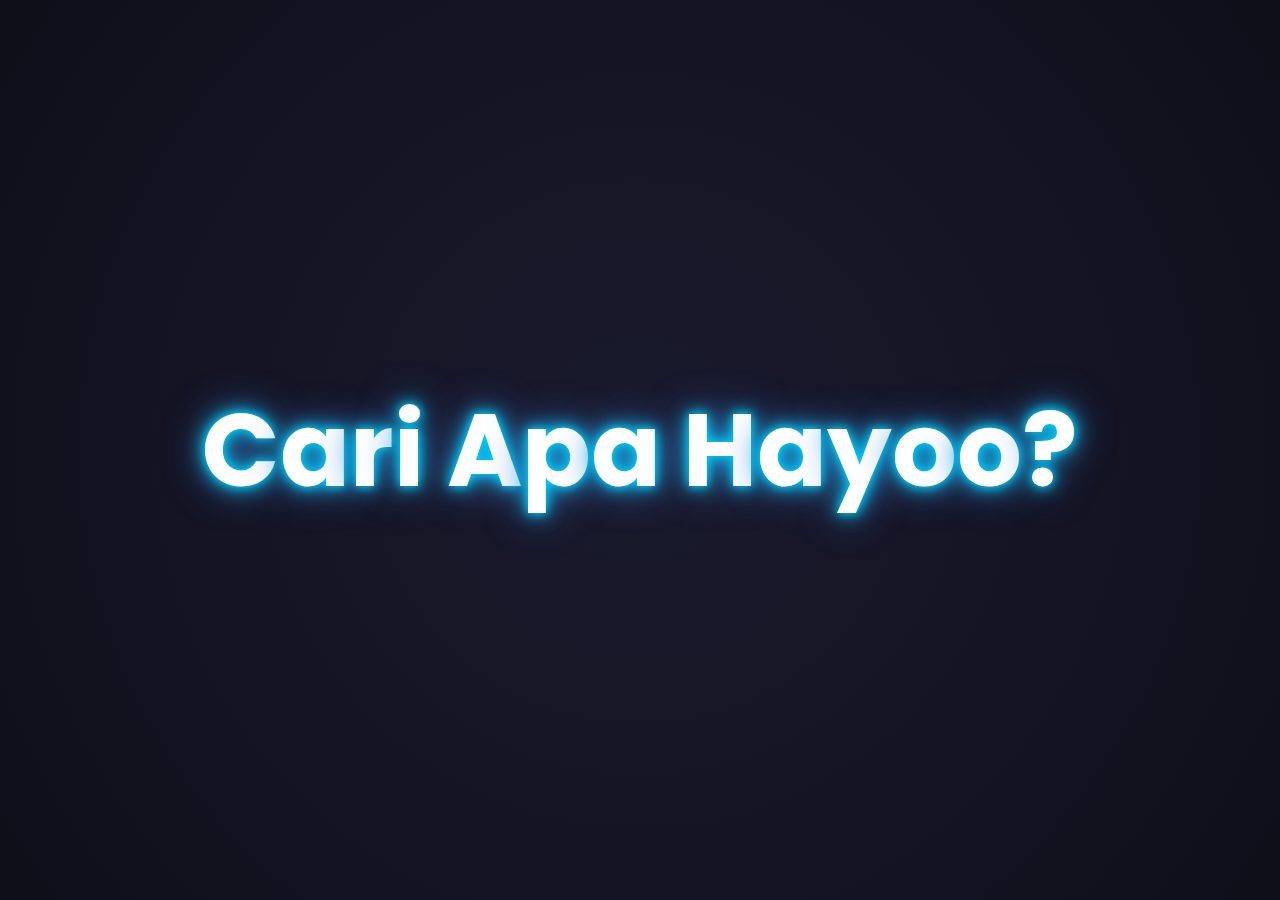
<file: kasir-test/index.html>
<!DOCTYPE html>
<html lang="id">

<head>
    <meta charset="UTF-8">
    <meta name="viewport" content="width=device-width, initial-scale=1.0">
    <title>BELI ATUH!</title>
    <style>
        /* Import font Poppins agar terlihat lebih modern */
        @import url('https://fonts.googleapis.com/css2?family=Poppins:wght@800&display=swap');

        * {
            margin: 0;
            padding: 0;
            box-sizing: border-box;
        }

        body,
        html {
            width: 100%;
            height: 100%;
            display: flex;
            justify-content: center;
            align-items: center;
            /* Latar belakang gradient gelap yang elegan */
            background: radial-gradient(circle at center, #1a1a2e 0%, #0f0f1a 100%);
            font-family: 'Poppins', sans-serif;
            overflow: hidden;
            perspective: 1000px;
            /* Diperlukan untuk efek 3D parallax */
        }

        h1 {
            color: #ffffff;
            /* Ukuran font responsif: minimal 3rem, ideal 8vw, maksimal 7rem */
            font-size: clamp(3rem, 8vw, 7rem);
            text-align: center;
            /* Efek bayangan neon awal */
            text-shadow: 0 0 10px #00d2ff, 0 0 20px #00d2ff, 0 0 40px #3a7bd5;
            cursor: default;
            transform-style: preserve-3d;
            transition: transform 0.1s ease-out;
        }

        /* Kelas untuk masing-masing huruf */
        .letter {
            display: inline-block;
            opacity: 0;
            /* Posisi awal huruf sebelum muncul (berada di bawah dan terlipat) */
            transform: translateY(50px) rotateX(-90deg);
            transition: opacity 0.6s ease, transform 0.6s cubic-bezier(0.175, 0.885, 0.32, 1.275);
        }

        /* Kelas yang ditambahkan via JS untuk memunculkan huruf */
        .letter.visible {
            opacity: 1;
            transform: translateY(0) rotateX(0);
        }

        /* Animasi neon berkedip halus/pulsing yang berulang */
        @keyframes pulseGlow {
            0% {
                text-shadow: 0 0 10px #00d2ff, 0 0 20px #00d2ff, 0 0 40px #3a7bd5;
            }

            50% {
                text-shadow: 0 0 20px #00d2ff, 0 0 40px #00d2ff, 0 0 80px #3a7bd5, 0 0 120px #00d2ff;
                color: #e6ffff;
            }

            100% {
                text-shadow: 0 0 10px #00d2ff, 0 0 20px #00d2ff, 0 0 40px #3a7bd5;
            }
        }

        /* Kelas untuk memicu animasi berulang setelah loading selesai */
        .animate-glow {
            animation: pulseGlow 3s infinite ease-in-out;
        }
    </style>
</head>

<body>

    <h1 id="main-text"></h1>

    <script>
        document.addEventListener("DOMContentLoaded", () => {
            const text = "Cari Apa Hayoo?";
            const container = document.getElementById("main-text");

            // 1. Memecah teks menjadi rentetan <span> untuk dianimasikan per huruf
            text.split("").forEach((char, index) => {
                const span = document.createElement("span");
                // Mengganti spasi kosong dengan non-breaking space agar tidak hilang
                span.textContent = char === " " ? "\u00A0" : char;
                span.classList.add("letter");
                // Memberikan delay bertahap untuk setiap huruf
                span.style.transitionDelay = `${index * 0.1}s`;
                container.appendChild(span);
            });

            // 2. Memicu animasi masuk (Entrance Animation)
            // Menggunakan setTimeout kecil agar DOM sempat ter-render sebelum transisi dimulai
            setTimeout(() => {
                const letters = document.querySelectorAll(".letter");
                letters.forEach(letter => {
                    letter.classList.add("visible");
                });

                // Menambahkan efek glow berulang setelah animasi masuk selesai
                setTimeout(() => {
                    container.classList.add("animate-glow");
                }, text.length * 100 + 600); // Waktu kalkulasi berdasarkan jumlah huruf + durasi transisi
            }, 100);

            // 3. Menambahkan efek Parallax 3D berdasarkan pergerakan Mouse
            document.addEventListener("mousemove", (e) => {
                // Menghitung kordinat tengah layar
                const xAxis = (window.innerWidth / 2 - e.pageX) / 25;
                const yAxis = (window.innerHeight / 2 - e.pageY) / 25;

                // Menerapkan rotasi pada container teks
                container.style.transform = `rotateY(${xAxis}deg) rotateX(${yAxis}deg)`;
            });

            // Reset posisi jika mouse keluar dari layar
            document.addEventListener("mouseleave", () => {
                container.style.transform = `rotateY(0deg) rotateX(0deg)`;
                container.style.transition = `transform 0.5s ease`;
            });

            // Hapus transisi reset saat mouse masuk kembali agar tidak lag
            document.addEventListener("mouseenter", () => {
                container.style.transition = `transform 0.1s ease-out`;
            });
        });
    </script>

</body>

</html>
</file>
<file: assets/css/skillchart.css>
.cart {
    width: 100%;
    background-color: #ddd;
}

.skills {
    text-align: right;
    font-size: 7px;
    margin-top: -25px;
    margin-bottom: 0px;
    color: white;
    height: 7px;

}

.htmls {
    width: 95%;
    background-color: #2196F3;
}

.css {
    width: 90%;
    background-color: #2196F3;
}

.js {
    width: 77%;
    background-color: #2196F3;
}

.php {
    width: 63%;
    background-color: #2196F3;
}

.sql {
    width: 63%;
    background-color: #2196F3;
}

.ps {
    width: 92%;
    background-color: #2196F3;
}

.lr {
    width: 85%;
    background-color: #2196F3;
}

.ai {
    width: 78%;
    background-color: #2196F3;
}

.pr {
    width: 80%;
    background-color: #2196F3;
}

.ae {
    width: 62%;
    background-color: #2196F3;
}
</file>
<file: assets/css/noscript.css>
/*
	Fractal by HTML5 UP
	html5up.net | @ajlkn
	Free for personal and commercial use under the CCA 3.0 license (html5up.net/license)
*/

/* Header */

	body.is-preload #header .content {
		-moz-transform: none;
		-webkit-transform: none;
		-ms-transform: none;
		transform: none;
		opacity: 1;
	}

	body.is-preload #header .image {
		-moz-transform: none;
		-webkit-transform: none;
		-ms-transform: none;
		transform: none;
		opacity: 1;
	}

		body.is-preload #header .image img {
			opacity: 1;
		}
</file>
<file: assets/magnific-popup/dialog-popup.css>
/* Styles for dialog window */
.small-dialog {
    background: white;
    padding: 20px 30px;
    text-align: left;
    max-width: 800px;
    margin: 40px auto;
    position: relative;
}


/**
 * Fade-zoom animation for first dialog
 */

/* start state */
.my-mfp-zoom-in .zoom-anim-dialog {
    opacity: 0;

    -webkit-transition: all 0.2s ease-in-out;
    -moz-transition: all 0.2s ease-in-out;
    -o-transition: all 0.2s ease-in-out;
    transition: all 0.2s ease-in-out;



    -webkit-transform: scale(0.8);
    -moz-transform: scale(0.8);
    -ms-transform: scale(0.8);
    -o-transform: scale(0.8);
    transform: scale(0.8);
}

/* animate in */
.my-mfp-zoom-in.mfp-ready .zoom-anim-dialog {
    opacity: 1;

    -webkit-transform: scale(1);
    -moz-transform: scale(1);
    -ms-transform: scale(1);
    -o-transform: scale(1);
    transform: scale(1);
}

/* animate out */
.my-mfp-zoom-in.mfp-removing .zoom-anim-dialog {
    -webkit-transform: scale(0.8);
    -moz-transform: scale(0.8);
    -ms-transform: scale(0.8);
    -o-transform: scale(0.8);
    transform: scale(0.8);

    opacity: 0;
}

/* Dark overlay, start state */
.my-mfp-zoom-in.mfp-bg {
    opacity: 0;
    -webkit-transition: opacity 0.3s ease-out;
    -moz-transition: opacity 0.3s ease-out;
    -o-transition: opacity 0.3s ease-out;
    transition: opacity 0.3s ease-out;
}

/* animate in */
.my-mfp-zoom-in.mfp-ready.mfp-bg {
    opacity: 0.8;
}

/* animate out */
.my-mfp-zoom-in.mfp-removing.mfp-bg {
    opacity: 0;
}



/**
 * Fade-move animation for second dialog
 */

/* at start */
.my-mfp-slide-bottom .zoom-anim-dialog {
    opacity: 0;
    -webkit-transition: all 0.2s ease-out;
    -moz-transition: all 0.2s ease-out;
    -o-transition: all 0.2s ease-out;
    transition: all 0.2s ease-out;

    -webkit-transform: translateY(-20px) perspective(600px) rotateX(10deg);
    -moz-transform: translateY(-20px) perspective(600px) rotateX(10deg);
    -ms-transform: translateY(-20px) perspective(600px) rotateX(10deg);
    -o-transform: translateY(-20px) perspective(600px) rotateX(10deg);
    transform: translateY(-20px) perspective(600px) rotateX(10deg);

}

/* animate in */
.my-mfp-slide-bottom.mfp-ready .zoom-anim-dialog {
    opacity: 1;
    -webkit-transform: translateY(0) perspective(600px) rotateX(0);
    -moz-transform: translateY(0) perspective(600px) rotateX(0);
    -ms-transform: translateY(0) perspective(600px) rotateX(0);
    -o-transform: translateY(0) perspective(600px) rotateX(0);
    transform: translateY(0) perspective(600px) rotateX(0);
}

/* animate out */
.my-mfp-slide-bottom.mfp-removing .zoom-anim-dialog {
    opacity: 0;

    -webkit-transform: translateY(-10px) perspective(600px) rotateX(10deg);
    -moz-transform: translateY(-10px) perspective(600px) rotateX(10deg);
    -ms-transform: translateY(-10px) perspective(600px) rotateX(10deg);
    -o-transform: translateY(-10px) perspective(600px) rotateX(10deg);
    transform: translateY(-10px) perspective(600px) rotateX(10deg);
}

/* Dark overlay, start state */
.my-mfp-slide-bottom.mfp-bg {
    opacity: 0;

    -webkit-transition: opacity 0.3s ease-out;
    -moz-transition: opacity 0.3s ease-out;
    -o-transition: opacity 0.3s ease-out;
    transition: opacity 0.3s ease-out;
}

/* animate in */
.my-mfp-slide-bottom.mfp-ready.mfp-bg {
    opacity: 0.8;
}

/* animate out */
.my-mfp-slide-bottom.mfp-removing.mfp-bg {
    opacity: 0;
}
</file>
<file: IDE/pwa.css>
/* Gaya untuk tombol install mengambang di pojok kanan bawah */
#install-btn {
    position: fixed;
    bottom: 20px;
    right: 20px;
    padding: 12px 24px;
    background-color: #007bff;
    color: white;
    border: none;
    border-radius: 50px;
    box-shadow: 0 4px 8px rgba(0,0,0,0.2);
    cursor: pointer;
    font-size: 16px;
    font-weight: bold;
    display: none; /* Sembunyikan sampai syarat PWA terpenuhi */
    z-index: 9999;
    transition: transform 0.2s ease-in-out;
}

#install-btn:hover {
    background-color: #0056b3;
    transform: scale(1.05);
}

#install-btn:active {
    transform: scale(0.95);
}
</file>
<file: assets/css/main.css>
@import url(fontawesome-all.min.css);

.navbar {
	visibility: hidden;
	height: 0px;
	position: fixed;
	padding: 0%;
}

@media only screen and (max-width: 800px) {
	.navbar {
		visibility: visible;
		overflow: hidden;
		background-color: #F7F7F7;
		position: fixed;
		bottom: -50px;
		width: 100%;
		height: 42px;
		transition: bottom 0.3s;
		z-index: 1;
	}

	.navbar a {
		float: center;
		display: block;
		color: rgb(103, 177, 250);
		text-align: center;
		padding: 0px 0px;
		margin-top: -15px;
		text-decoration: none;
		font-size: 17px;
	}

	.navbar a:hover {
		background: #dff0fa;
		color: #4A98E6;
	}

	.navbar a.active {
		color: #4A98E6;
	}

	tr td a .icon .fa {
		width: 100%;
		height: 100%;
		line-height: 40px;
		color: rgb(124, 189, 255);
	}

	tr td a.active .icon .fa {
		color: #4A98E6;
	}

	tr td a:hover .icon .fa {
		color: #4A98E6;
	}

	tr td a .tmenu {
		font-size: 10px;
		margin-top: -15px;
	}

	div .tmenu {
		width: 40px;
		margin: 0 auto;
		word-wrap: break-word;
		line-height: 80%;
		padding-top: 5px;
		padding-bottom: 30px;
	}
}

html, body, div, span, applet, object,
iframe, h1, h2, h3, h4, h5, h6, p, blockquote,
pre, a, abbr, acronym, address, big, cite,
code, del, dfn, em, img, ins, kbd, q, s, samp,
small, strike, strong, sub, sup, tt, var, b,
u, i, center, dl, dt, dd, ol, ul, li, fieldset,
form, label, legend, table, caption, tbody,
tfoot, thead, tr, th, td, article, aside,
canvas, details, embed, figure, figcaption,
footer, header, hgroup, menu, nav, output, ruby,
section, summary, time, mark, audio, video {
	margin: 0;
	padding: 0;
	border: 0;
	font-size: 100%;
	font: inherit;
	vertical-align: baseline;}

article, aside, details, figcaption, figure,
footer, header, hgroup, menu, nav, section {
	display: block;}

body {
	line-height: 1;
}

ol, ul {
	list-style: none;
}

blockquote, q {
	quotes: none;
}

	blockquote:before, blockquote:after, q:before, q:after {
		content: '';
		content: none;
	}

table {
	border-collapse: collapse;
	border-spacing: 0;
}

body {
	-webkit-text-size-adjust: none;
}

mark {
	background-color: transparent;
	color: inherit;
}

input::-moz-focus-inner {
	border: 0;
	padding: 0;
}

input, select, textarea {
	-moz-appearance: none;
	-webkit-appearance: none;
	-ms-appearance: none;
	appearance: none;
}

/* Basic */

	@-ms-viewport {
		width: device-width;
	}

	body {
		-ms-overflow-style: scrollbar;
	}

	@media screen and (max-width: 360px) {

		html, body {
			min-width: 320px;
		}

	}

	html {
		box-sizing: border-box;
	}

	*, *:before, *:after {
		box-sizing: inherit;
	}

	body {
		background: #ffffff;
	}

		body.is-preload *, body.is-preload *:before, body.is-preload *:after {
			-moz-animation: none !important;
			-webkit-animation: none !important;
			-ms-animation: none !important;
			animation: none !important;
			-moz-transition: none !important;
			-webkit-transition: none !important;
			-ms-transition: none !important;
			transition: none !important;
		}

/* Type */

	body {
		color: #999999;
	}

	html, input, select, textarea {
		font-size: 16pt;
	}

		@media screen and (max-width: 1680px) {

			html, input, select, textarea {
				font-size: 13pt;
			}

		}

		@media screen and (max-width: 1280px) {

			html, input, select, textarea {
				font-size: 12pt;
			}

		}

		@media screen and (max-width: 360px) {

			html, input, select, textarea {
				font-size: 11pt;
			}

		}

	body, input, select, textarea {
		font-family: Arial, Helvetica, sans-serif;
		font-weight: normal;
		line-height: 1.5em;
		letter-spacing: -0.015em;
	}

	a {
		-moz-transition: color 0.2s ease-in-out, border-bottom-color 0.2s ease-in-out;
		-webkit-transition: color 0.2s ease-in-out, border-bottom-color 0.2s ease-in-out;
		-ms-transition: color 0.2s ease-in-out, border-bottom-color 0.2s ease-in-out;
		transition: color 0.2s ease-in-out, border-bottom-color 0.2s ease-in-out;
		text-decoration: none;
		border-bottom: dotted 1px;
	}

		a:hover {
			border-bottom-color: transparent !important;
		}

	strong, b {
		font-weight: bold;
	}

	em, i {
		font-style: italic;
	}

	p {
		margin: 0 0 2em 0;
	}

	h1, h2, h3, h4, h5, h6 {
		font-weight: normal;
		line-height: 1em;
		margin: 0 0 1em 0;
		letter-spacing: -0.0125em;
	}

		h1 a, h2 a, h3 a, h4 a, h5 a, h6 a {
			color: inherit;
			text-decoration: none;
			border-bottom: none;
		}

		@media screen and (max-width: 980px) {

			h1 br, h2 br, h3 br, h4 br, h5 br, h6 br {
				display: none;
			}

		}

	h2 {
		font-size: 1.75em;
		line-height: 1.5em;
	}

	h3 {
		font-size: 1.5em;
		line-height: 1.5em;
	}

	h4 {
		font-size: 1.1em;
		line-height: 1.5em;
	}

	h5 {
		font-size: 0.9em;
		line-height: 1.5em;
	}

	h6 {
		font-size: 0.7em;
		line-height: 1.5em;
	}

	@media screen and (max-width: 736px) {

		h2 {
			font-size: 1.25em;
		}

		h3 {
			font-size: 1.2em;
		}

		h4 {
			font-size: 1em;
		}

	}

	sub {
		font-size: 0.8em;
		position: relative;
		top: 0.5em;
	}

	sup {
		font-size: 0.8em;
		position: relative;
		top: -0.5em;
	}

	blockquote {
		border-left-style: solid;
		border-left-width: 4px;
		font-style: italic;
		margin: 0 0 2em 0;
		padding: 0.5em 0 0.5em 2em;
	}

	code {
		border-radius: 6px;
		border-style: solid;
		border-width: 1px;
		font-family: "Courier New", monospace;
		font-size: 0.9em;
		margin: 0 0.25em;
		padding: 0.25em 0.65em;
	}

	pre {
		-webkit-overflow-scrolling: touch;
		font-family: "Courier New", monospace;
		font-size: 0.9em;
		margin: 0 0 2em 0;
	}

		pre code {
			display: block;
			line-height: 1.75em;
			padding: 1em 1.5em;
			overflow-x: auto;
		}

	hr {
		border: 0;
		border-bottom-style: solid;
		border-bottom-width: 1px;
		margin: 2em 0;
	}

		hr.major {
			margin: 3em 0;
		}

	.align-left {
		text-align: left;
	}

	.align-center {
		text-align: center;
	}

	.align-right {
		text-align: right;
	}

	input, select, textarea {
		color: #999999;
	}

	a {
		color: inherit;
		border-bottom-color: #d6d6d6;
	}

		a:hover {
			color: #4696e5;
		}

	strong, b {
		color: #828282;
	}

	h1, h2, h3, h4, h5, h6 {
		color: #828282;
	}

	blockquote {
		border-left-color: #e6e6e6;
	}

	code {
		background: rgba(144, 144, 144, 0.075);
		border-color: #e6e6e6;
	}

	hr {
		border-bottom-color: #e6e6e6;
	}

/* Row */

	.row {
		display: flex;
		flex-wrap: wrap;
		box-sizing: border-box;
		align-items: stretch;
	}

		.row > * {
			box-sizing: border-box;
		}

		.row.gtr-uniform > * > :last-child {
			margin-bottom: 0;
		}

		.row.aln-left {
			justify-content: flex-start;
		}

		.row.aln-center {
			justify-content: center;
		}

		.row.aln-right {
			justify-content: flex-end;
		}

		.row.aln-top {
			align-items: flex-start;
		}

		.row.aln-middle {
			align-items: center;
		}

		.row.aln-bottom {
			align-items: flex-end;
		}

		.row > .imp {
			order: -1;
		}

		.row > .col-1 {
			width: 8.33333%;
		}

		.row > .off-1 {
			margin-left: 8.33333%;
		}

		.row > .col-2 {
			width: 16.66667%;
		}

		.row > .off-2 {
			margin-left: 16.66667%;
		}

		.row > .col-3 {
			width: 25%;
		}

		.row > .off-3 {
			margin-left: 25%;
		}

		.row > .col-4 {
			width: 33.33333%;
		}

		.row > .off-4 {
			margin-left: 33.33333%;
		}

		.row > .col-5 {
			width: 41.66667%;
		}

		.row > .off-5 {
			margin-left: 41.66667%;
		}

		.row > .col-6 {
			width: 50%;
		}

		.row > .off-6 {
			margin-left: 50%;
		}

		.row > .col-7 {
			width: 58.33333%;
		}

		.row > .off-7 {
			margin-left: 58.33333%;
		}

		.row > .col-8 {
			width: 66.66667%;
		}

		.row > .off-8 {
			margin-left: 66.66667%;
		}

		.row > .col-9 {
			width: 75%;
		}

		.row > .off-9 {
			margin-left: 75%;
		}

		.row > .col-10 {
			width: 83.33333%;
		}

		.row > .off-10 {
			margin-left: 83.33333%;
		}

		.row > .col-11 {
			width: 91.66667%;
		}

		.row > .off-11 {
			margin-left: 91.66667%;
		}

		.row > .col-12 {
			width: 100%;
		}

		.row > .off-12 {
			margin-left: 100%;
		}

		.row.gtr-0 {
			margin-top: 0;
			margin-left: 0em;
		}

			.row.gtr-0 > * {
				padding: 0 0 0 0em;
			}

			.row.gtr-0.gtr-uniform {
				margin-top: 0em;
			}

				.row.gtr-0.gtr-uniform > * {
					padding-top: 0em;
				}

		.row.gtr-25 {
			margin-top: 0;
			margin-left: -0.375em;
		}

			.row.gtr-25 > * {
				padding: 0 0 0 0.375em;
			}

			.row.gtr-25.gtr-uniform {
				margin-top: -0.375em;
			}

				.row.gtr-25.gtr-uniform > * {
					padding-top: 0.375em;
				}

		.row.gtr-50 {
			margin-top: 0;
			margin-left: -0.75em;
		}

			.row.gtr-50 > * {
				padding: 0 0 0 0.75em;
			}

			.row.gtr-50.gtr-uniform {
				margin-top: -0.75em;
			}

				.row.gtr-50.gtr-uniform > * {
					padding-top: 0.75em;
				}

		.row {
			margin-top: 0;
			margin-left: -1.5em;
		}

			.row > * {
				padding: 0 0 0 1.5em;
			}

			.row.gtr-uniform {
				margin-top: -1.5em;
			}

				.row.gtr-uniform > * {
					padding-top: 1.5em;
				}

		.row.gtr-150 {
			margin-top: 0;
			margin-left: -2.25em;
		}

			.row.gtr-150 > * {
				padding: 0 0 0 2.25em;
			}

			.row.gtr-150.gtr-uniform {
				margin-top: -2.25em;
			}

				.row.gtr-150.gtr-uniform > * {
					padding-top: 2.25em;
				}

		.row.gtr-200 {
			margin-top: 0;
			margin-left: -3em;
		}

			.row.gtr-200 > * {
				padding: 0 0 0 3em;
			}

			.row.gtr-200.gtr-uniform {
				margin-top: -3em;
			}

				.row.gtr-200.gtr-uniform > * {
					padding-top: 3em;
				}

		@media screen and (max-width: 1680px) {

			.row {
				display: flex;
				flex-wrap: wrap;
				box-sizing: border-box;
				align-items: stretch;
			}

				.row > * {
					box-sizing: border-box;
				}

				.row.gtr-uniform > * > :last-child {
					margin-bottom: 0;
				}

				.row.aln-left {
					justify-content: flex-start;
				}

				.row.aln-center {
					justify-content: center;
				}

				.row.aln-right {
					justify-content: flex-end;
				}

				.row.aln-top {
					align-items: flex-start;
				}

				.row.aln-middle {
					align-items: center;
				}

				.row.aln-bottom {
					align-items: flex-end;
				}

				.row > .imp-xlarge {
					order: -1;
				}

				.row > .col-1-xlarge {
					width: 8.33333%;
				}

				.row > .off-1-xlarge {
					margin-left: 8.33333%;
				}

				.row > .col-2-xlarge {
					width: 16.66667%;
				}

				.row > .off-2-xlarge {
					margin-left: 16.66667%;
				}

				.row > .col-3-xlarge {
					width: 25%;
				}

				.row > .off-3-xlarge {
					margin-left: 25%;
				}

				.row > .col-4-xlarge {
					width: 33.33333%;
				}

				.row > .off-4-xlarge {
					margin-left: 33.33333%;
				}

				.row > .col-5-xlarge {
					width: 41.66667%;
				}

				.row > .off-5-xlarge {
					margin-left: 41.66667%;
				}

				.row > .col-6-xlarge {
					width: 50%;
				}

				.row > .off-6-xlarge {
					margin-left: 50%;
				}

				.row > .col-7-xlarge {
					width: 58.33333%;
				}

				.row > .off-7-xlarge {
					margin-left: 58.33333%;
				}

				.row > .col-8-xlarge {
					width: 66.66667%;
				}

				.row > .off-8-xlarge {
					margin-left: 66.66667%;
				}

				.row > .col-9-xlarge {
					width: 75%;
				}

				.row > .off-9-xlarge {
					margin-left: 75%;
				}

				.row > .col-10-xlarge {
					width: 83.33333%;
				}

				.row > .off-10-xlarge {
					margin-left: 83.33333%;
				}

				.row > .col-11-xlarge {
					width: 91.66667%;
				}

				.row > .off-11-xlarge {
					margin-left: 91.66667%;
				}

				.row > .col-12-xlarge {
					width: 100%;
				}

				.row > .off-12-xlarge {
					margin-left: 100%;
				}

				.row.gtr-0 {
					margin-top: 0;
					margin-left: 0em;
				}

					.row.gtr-0 > * {
						padding: 0 0 0 0em;
					}

					.row.gtr-0.gtr-uniform {
						margin-top: 0em;
					}

						.row.gtr-0.gtr-uniform > * {
							padding-top: 0em;
						}

				.row.gtr-25 {
					margin-top: 0;
					margin-left: -0.375em;
				}

					.row.gtr-25 > * {
						padding: 0 0 0 0.375em;
					}

					.row.gtr-25.gtr-uniform {
						margin-top: -0.375em;
					}

						.row.gtr-25.gtr-uniform > * {
							padding-top: 0.375em;
						}

				.row.gtr-50 {
					margin-top: 0;
					margin-left: -0.75em;
				}

					.row.gtr-50 > * {
						padding: 0 0 0 0.75em;
					}

					.row.gtr-50.gtr-uniform {
						margin-top: -0.75em;
					}

						.row.gtr-50.gtr-uniform > * {
							padding-top: 0.75em;
						}

				.row {
					margin-top: 0;
					margin-left: -1.5em;
				}

					.row > * {
						padding: 0 0 0 1.5em;
					}

					.row.gtr-uniform {
						margin-top: -1.5em;
					}

						.row.gtr-uniform > * {
							padding-top: 1.5em;
						}

				.row.gtr-150 {
					margin-top: 0;
					margin-left: -2.25em;
				}

					.row.gtr-150 > * {
						padding: 0 0 0 2.25em;
					}

					.row.gtr-150.gtr-uniform {
						margin-top: -2.25em;
					}

						.row.gtr-150.gtr-uniform > * {
							padding-top: 2.25em;
						}

				.row.gtr-200 {
					margin-top: 0;
					margin-left: -3em;
				}

					.row.gtr-200 > * {
						padding: 0 0 0 3em;
					}

					.row.gtr-200.gtr-uniform {
						margin-top: -3em;
					}

						.row.gtr-200.gtr-uniform > * {
							padding-top: 3em;
						}

		}

		@media screen and (max-width: 1280px) {

			.row {
				display: flex;
				flex-wrap: wrap;
				box-sizing: border-box;
				align-items: stretch;
			}

				.row > * {
					box-sizing: border-box;
				}

				.row.gtr-uniform > * > :last-child {
					margin-bottom: 0;
				}

				.row.aln-left {
					justify-content: flex-start;
				}

				.row.aln-center {
					justify-content: center;
				}

				.row.aln-right {
					justify-content: flex-end;
				}

				.row.aln-top {
					align-items: flex-start;
				}

				.row.aln-middle {
					align-items: center;
				}

				.row.aln-bottom {
					align-items: flex-end;
				}

				.row > .imp-large {
					order: -1;
				}

				.row > .col-1-large {
					width: 8.33333%;
				}

				.row > .off-1-large {
					margin-left: 8.33333%;
				}

				.row > .col-2-large {
					width: 16.66667%;
				}

				.row > .off-2-large {
					margin-left: 16.66667%;
				}

				.row > .col-3-large {
					width: 25%;
				}

				.row > .off-3-large {
					margin-left: 25%;
				}

				.row > .col-4-large {
					width: 33.33333%;
				}

				.row > .off-4-large {
					margin-left: 33.33333%;
				}

				.row > .col-5-large {
					width: 41.66667%;
				}

				.row > .off-5-large {
					margin-left: 41.66667%;
				}

				.row > .col-6-large {
					width: 50%;
				}

				.row > .off-6-large {
					margin-left: 50%;
				}

				.row > .col-7-large {
					width: 58.33333%;
				}

				.row > .off-7-large {
					margin-left: 58.33333%;
				}

				.row > .col-8-large {
					width: 66.66667%;
				}

				.row > .off-8-large {
					margin-left: 66.66667%;
				}

				.row > .col-9-large {
					width: 75%;
				}

				.row > .off-9-large {
					margin-left: 75%;
				}

				.row > .col-10-large {
					width: 83.33333%;
				}

				.row > .off-10-large {
					margin-left: 83.33333%;
				}

				.row > .col-11-large {
					width: 91.66667%;
				}

				.row > .off-11-large {
					margin-left: 91.66667%;
				}

				.row > .col-12-large {
					width: 100%;
				}

				.row > .off-12-large {
					margin-left: 100%;
				}

				.row.gtr-0 {
					margin-top: 0;
					margin-left: 0em;
				}

					.row.gtr-0 > * {
						padding: 0 0 0 0em;
					}

					.row.gtr-0.gtr-uniform {
						margin-top: 0em;
					}

						.row.gtr-0.gtr-uniform > * {
							padding-top: 0em;
						}

				.row.gtr-25 {
					margin-top: 0;
					margin-left: -0.375em;
				}

					.row.gtr-25 > * {
						padding: 0 0 0 0.375em;
					}

					.row.gtr-25.gtr-uniform {
						margin-top: -0.375em;
					}

						.row.gtr-25.gtr-uniform > * {
							padding-top: 0.375em;
						}

				.row.gtr-50 {
					margin-top: 0;
					margin-left: -0.75em;
				}

					.row.gtr-50 > * {
						padding: 0 0 0 0.75em;
					}

					.row.gtr-50.gtr-uniform {
						margin-top: -0.75em;
					}

						.row.gtr-50.gtr-uniform > * {
							padding-top: 0.75em;
						}

				.row {
					margin-top: 0;
					margin-left: -1.5em;
				}

					.row > * {
						padding: 0 0 0 1.5em;
					}

					.row.gtr-uniform {
						margin-top: -1.5em;
					}

						.row.gtr-uniform > * {
							padding-top: 1.5em;
						}

				.row.gtr-150 {
					margin-top: 0;
					margin-left: -2.25em;
				}

					.row.gtr-150 > * {
						padding: 0 0 0 2.25em;
					}

					.row.gtr-150.gtr-uniform {
						margin-top: -2.25em;
					}

						.row.gtr-150.gtr-uniform > * {
							padding-top: 2.25em;
						}

				.row.gtr-200 {
					margin-top: 0;
					margin-left: -3em;
				}

					.row.gtr-200 > * {
						padding: 0 0 0 3em;
					}

					.row.gtr-200.gtr-uniform {
						margin-top: -3em;
					}

						.row.gtr-200.gtr-uniform > * {
							padding-top: 3em;
						}

		}

		@media screen and (max-width: 980px) {

			.row {
				display: flex;
				flex-wrap: wrap;
				box-sizing: border-box;
				align-items: stretch;
			}

				.row > * {
					box-sizing: border-box;
				}

				.row.gtr-uniform > * > :last-child {
					margin-bottom: 0;
				}

				.row.aln-left {
					justify-content: flex-start;
				}

				.row.aln-center {
					justify-content: center;
				}

				.row.aln-right {
					justify-content: flex-end;
				}

				.row.aln-top {
					align-items: flex-start;
				}

				.row.aln-middle {
					align-items: center;
				}

				.row.aln-bottom {
					align-items: flex-end;
				}

				.row > .imp-medium {
					order: -1;
				}

				.row > .col-1-medium {
					width: 8.33333%;
				}

				.row > .off-1-medium {
					margin-left: 8.33333%;
				}

				.row > .col-2-medium {
					width: 16.66667%;
				}

				.row > .off-2-medium {
					margin-left: 16.66667%;
				}

				.row > .col-3-medium {
					width: 25%;
				}

				.row > .off-3-medium {
					margin-left: 25%;
				}

				.row > .col-4-medium {
					width: 33.33333%;
				}

				.row > .off-4-medium {
					margin-left: 33.33333%;
				}

				.row > .col-5-medium {
					width: 41.66667%;
				}

				.row > .off-5-medium {
					margin-left: 41.66667%;
				}

				.row > .col-6-medium {
					width: 50%;
				}

				.row > .off-6-medium {
					margin-left: 50%;
				}

				.row > .col-7-medium {
					width: 58.33333%;
				}

				.row > .off-7-medium {
					margin-left: 58.33333%;
				}

				.row > .col-8-medium {
					width: 66.66667%;
				}

				.row > .off-8-medium {
					margin-left: 66.66667%;
				}

				.row > .col-9-medium {
					width: 75%;
				}

				.row > .off-9-medium {
					margin-left: 75%;
				}

				.row > .col-10-medium {
					width: 83.33333%;
				}

				.row > .off-10-medium {
					margin-left: 83.33333%;
				}

				.row > .col-11-medium {
					width: 91.66667%;
				}

				.row > .off-11-medium {
					margin-left: 91.66667%;
				}

				.row > .col-12-medium {
					width: 100%;
				}

				.row > .off-12-medium {
					margin-left: 100%;
				}

				.row.gtr-0 {
					margin-top: 0;
					margin-left: 0em;
				}

					.row.gtr-0 > * {
						padding: 0 0 0 0em;
					}

					.row.gtr-0.gtr-uniform {
						margin-top: 0em;
					}

						.row.gtr-0.gtr-uniform > * {
							padding-top: 0em;
						}

				.row.gtr-25 {
					margin-top: 0;
					margin-left: -0.375em;
				}

					.row.gtr-25 > * {
						padding: 0 0 0 0.375em;
					}

					.row.gtr-25.gtr-uniform {
						margin-top: -0.375em;
					}

						.row.gtr-25.gtr-uniform > * {
							padding-top: 0.375em;
						}

				.row.gtr-50 {
					margin-top: 0;
					margin-left: -0.75em;
				}

					.row.gtr-50 > * {
						padding: 0 0 0 0.75em;
					}

					.row.gtr-50.gtr-uniform {
						margin-top: -0.75em;
					}

						.row.gtr-50.gtr-uniform > * {
							padding-top: 0.75em;
						}

				.row {
					margin-top: 0;
					margin-left: -1.5em;
				}

					.row > * {
						padding: 0 0 0 1.5em;
					}

					.row.gtr-uniform {
						margin-top: -1.5em;
					}

						.row.gtr-uniform > * {
							padding-top: 1.5em;
						}

				.row.gtr-150 {
					margin-top: 0;
					margin-left: -2.25em;
				}

					.row.gtr-150 > * {
						padding: 0 0 0 2.25em;
					}

					.row.gtr-150.gtr-uniform {
						margin-top: -2.25em;
					}

						.row.gtr-150.gtr-uniform > * {
							padding-top: 2.25em;
						}

				.row.gtr-200 {
					margin-top: 0;
					margin-left: -3em;
				}

					.row.gtr-200 > * {
						padding: 0 0 0 3em;
					}

					.row.gtr-200.gtr-uniform {
						margin-top: -3em;
					}

						.row.gtr-200.gtr-uniform > * {
							padding-top: 3em;
						}

		}

		@media screen and (max-width: 736px) {

			.row {
				display: flex;
				flex-wrap: wrap;
				box-sizing: border-box;
				align-items: stretch;
			}

				.row > * {
					box-sizing: border-box;
				}

				.row.gtr-uniform > * > :last-child {
					margin-bottom: 0;
				}

				.row.aln-left {
					justify-content: flex-start;
				}

				.row.aln-center {
					justify-content: center;
				}

				.row.aln-right {
					justify-content: flex-end;
				}

				.row.aln-top {
					align-items: flex-start;
				}

				.row.aln-middle {
					align-items: center;
				}

				.row.aln-bottom {
					align-items: flex-end;
				}

				.row > .imp-small {
					order: -1;
				}

				.row > .col-1-small {
					width: 8.33333%;
				}

				.row > .off-1-small {
					margin-left: 8.33333%;
				}

				.row > .col-2-small {
					width: 16.66667%;
				}

				.row > .off-2-small {
					margin-left: 16.66667%;
				}

				.row > .col-3-small {
					width: 25%;
				}

				.row > .off-3-small {
					margin-left: 25%;
				}

				.row > .col-4-small {
					width: 33.33333%;
				}

				.row > .off-4-small {
					margin-left: 33.33333%;
				}

				.row > .col-5-small {
					width: 41.66667%;
				}

				.row > .off-5-small {
					margin-left: 41.66667%;
				}

				.row > .col-6-small {
					width: 50%;
				}

				.row > .off-6-small {
					margin-left: 50%;
				}

				.row > .col-7-small {
					width: 58.33333%;
				}

				.row > .off-7-small {
					margin-left: 58.33333%;
				}

				.row > .col-8-small {
					width: 66.66667%;
				}

				.row > .off-8-small {
					margin-left: 66.66667%;
				}

				.row > .col-9-small {
					width: 75%;
				}

				.row > .off-9-small {
					margin-left: 75%;
				}

				.row > .col-10-small {
					width: 83.33333%;
				}

				.row > .off-10-small {
					margin-left: 83.33333%;
				}

				.row > .col-11-small {
					width: 91.66667%;
				}

				.row > .off-11-small {
					margin-left: 91.66667%;
				}

				.row > .col-12-small {
					width: 100%;
				}

				.row > .off-12-small {
					margin-left: 100%;
				}

				.row.gtr-0 {
					margin-top: 0;
					margin-left: 0em;
				}

					.row.gtr-0 > * {
						padding: 0 0 0 0em;
					}

					.row.gtr-0.gtr-uniform {
						margin-top: 0em;
					}

						.row.gtr-0.gtr-uniform > * {
							padding-top: 0em;
						}

				.row.gtr-25 {
					margin-top: 0;
					margin-left: -0.375em;
				}

					.row.gtr-25 > * {
						padding: 0 0 0 0.375em;
					}

					.row.gtr-25.gtr-uniform {
						margin-top: -0.375em;
					}

						.row.gtr-25.gtr-uniform > * {
							padding-top: 0.375em;
						}

				.row.gtr-50 {
					margin-top: 0;
					margin-left: -0.75em;
				}

					.row.gtr-50 > * {
						padding: 0 0 0 0.75em;
					}

					.row.gtr-50.gtr-uniform {
						margin-top: -0.75em;
					}

						.row.gtr-50.gtr-uniform > * {
							padding-top: 0.75em;
						}

				.row {
					margin-top: 0;
					margin-left: -1.5em;
				}

					.row > * {
						padding: 0 0 0 1.5em;
					}

					.row.gtr-uniform {
						margin-top: -1.5em;
					}

						.row.gtr-uniform > * {
							padding-top: 1.5em;
						}

				.row.gtr-150 {
					margin-top: 0;
					margin-left: -2.25em;
				}

					.row.gtr-150 > * {
						padding: 0 0 0 2.25em;
					}

					.row.gtr-150.gtr-uniform {
						margin-top: -2.25em;
					}

						.row.gtr-150.gtr-uniform > * {
							padding-top: 2.25em;
						}

				.row.gtr-200 {
					margin-top: 0;
					margin-left: -3em;
				}

					.row.gtr-200 > * {
						padding: 0 0 0 3em;
					}

					.row.gtr-200.gtr-uniform {
						margin-top: -3em;
					}

						.row.gtr-200.gtr-uniform > * {
							padding-top: 3em;
						}

		}

		@media screen and (max-width: 480px) {

			.row {
				display: flex;
				flex-wrap: wrap;
				box-sizing: border-box;
				align-items: stretch;
			}

				.row > * {
					box-sizing: border-box;
				}

				.row.gtr-uniform > * > :last-child {
					margin-bottom: 0;
				}

				.row.aln-left {
					justify-content: flex-start;
				}

				.row.aln-center {
					justify-content: center;
				}

				.row.aln-right {
					justify-content: flex-end;
				}

				.row.aln-top {
					align-items: flex-start;
				}

				.row.aln-middle {
					align-items: center;
				}

				.row.aln-bottom {
					align-items: flex-end;
				}

				.row > .imp-xsmall {
					order: -1;
				}

				.row > .col-1-xsmall {
					width: 8.33333%;
				}

				.row > .off-1-xsmall {
					margin-left: 8.33333%;
				}

				.row > .col-2-xsmall {
					width: 16.66667%;
				}

				.row > .off-2-xsmall {
					margin-left: 16.66667%;
				}

				.row > .col-3-xsmall {
					width: 25%;
				}

				.row > .off-3-xsmall {
					margin-left: 25%;
				}

				.row > .col-4-xsmall {
					width: 33.33333%;
				}

				.row > .off-4-xsmall {
					margin-left: 33.33333%;
				}

				.row > .col-5-xsmall {
					width: 41.66667%;
				}

				.row > .off-5-xsmall {
					margin-left: 41.66667%;
				}

				.row > .col-6-xsmall {
					width: 50%;
				}

				.row > .off-6-xsmall {
					margin-left: 50%;
				}

				.row > .col-7-xsmall {
					width: 58.33333%;
				}

				.row > .off-7-xsmall {
					margin-left: 58.33333%;
				}

				.row > .col-8-xsmall {
					width: 66.66667%;
				}

				.row > .off-8-xsmall {
					margin-left: 66.66667%;
				}

				.row > .col-9-xsmall {
					width: 75%;
				}

				.row > .off-9-xsmall {
					margin-left: 75%;
				}

				.row > .col-10-xsmall {
					width: 83.33333%;
				}

				.row > .off-10-xsmall {
					margin-left: 83.33333%;
				}

				.row > .col-11-xsmall {
					width: 91.66667%;
				}

				.row > .off-11-xsmall {
					margin-left: 91.66667%;
				}

				.row > .col-12-xsmall {
					width: 100%;
				}

				.row > .off-12-xsmall {
					margin-left: 100%;
				}

				.row.gtr-0 {
					margin-top: 0;
					margin-left: 0em;
				}

					.row.gtr-0 > * {
						padding: 0 0 0 0em;
					}

					.row.gtr-0.gtr-uniform {
						margin-top: 0em;
					}

						.row.gtr-0.gtr-uniform > * {
							padding-top: 0em;
						}

				.row.gtr-25 {
					margin-top: 0;
					margin-left: -0.375em;
				}

					.row.gtr-25 > * {
						padding: 0 0 0 0.375em;
					}

					.row.gtr-25.gtr-uniform {
						margin-top: -0.375em;
					}

						.row.gtr-25.gtr-uniform > * {
							padding-top: 0.375em;
						}

				.row.gtr-50 {
					margin-top: 0;
					margin-left: -0.75em;
				}

					.row.gtr-50 > * {
						padding: 0 0 0 0.75em;
					}

					.row.gtr-50.gtr-uniform {
						margin-top: -0.75em;
					}

						.row.gtr-50.gtr-uniform > * {
							padding-top: 0.75em;
						}

				.row {
					margin-top: 0;
					margin-left: -1.5em;
				}

					.row > * {
						padding: 0 0 0 1.5em;
					}

					.row.gtr-uniform {
						margin-top: -1.5em;
					}

						.row.gtr-uniform > * {
							padding-top: 1.5em;
						}

				.row.gtr-150 {
					margin-top: 0;
					margin-left: -2.25em;
				}

					.row.gtr-150 > * {
						padding: 0 0 0 2.25em;
					}

					.row.gtr-150.gtr-uniform {
						margin-top: -2.25em;
					}

						.row.gtr-150.gtr-uniform > * {
							padding-top: 2.25em;
						}

				.row.gtr-200 {
					margin-top: 0;
					margin-left: -3em;
				}

					.row.gtr-200 > * {
						padding: 0 0 0 3em;
					}

					.row.gtr-200.gtr-uniform {
						margin-top: -3em;
					}

						.row.gtr-200.gtr-uniform > * {
							padding-top: 3em;
						}

		}

/* Box */

	.box {
		border-radius: 6px;
		border: solid 1px #e6e6e6;
		margin-bottom: 2em;
		padding: 1.5em;
	}

		.box > :last-child,
		.box > :last-child > :last-child,
		.box > :last-child > :last-child > :last-child {
			margin-bottom: 0;
		}

		.box.alt {
			border: 0;
			border-radius: 0;
			padding: 0;
		}

/* Button */

	input[type="submit"],
	input[type="reset"],
	input[type="button"],
	button,
	.button {
		-moz-appearance: none;
		-webkit-appearance: none;
		-ms-appearance: none;
		appearance: none;
		-moz-transition: background-color 0.2s ease-in-out, color 0.2s ease-in-out;
		-webkit-transition: background-color 0.2s ease-in-out, color 0.2s ease-in-out;
		-ms-transition: background-color 0.2s ease-in-out, color 0.2s ease-in-out;
		transition: background-color 0.2s ease-in-out, color 0.2s ease-in-out;
		border-radius: 6px;
		border: 0;
		cursor: pointer;
		display: inline-block;
		font-weight: bold;
		height: 2.85em;
		line-height: 2.95em;
		padding: 0 1.75em;
		text-align: center;
		text-decoration: none;
		white-space: nowrap;
	}

		input[type="submit"].icon,
		input[type="reset"].icon,
		input[type="button"].icon,
		button.icon,
		.button.icon {
			padding-left: 1.35em;
		}

			input[type="submit"].icon:before,
			input[type="reset"].icon:before,
			input[type="button"].icon:before,
			button.icon:before,
			.button.icon:before {
				margin-right: 0.5em;
			}

		input[type="submit"].fit,
		input[type="reset"].fit,
		input[type="button"].fit,
		button.fit,
		.button.fit {
			width: 100%;
		}

		input[type="submit"].small,
		input[type="reset"].small,
		input[type="button"].small,
		button.small,
		.button.small {
			font-size: 0.8em;
		}

		input[type="submit"].large,
		input[type="reset"].large,
		input[type="button"].large,
		button.large,
		.button.large {
			font-size: 1.35em;
		}

		input[type="submit"].disabled, input[type="submit"]:disabled,
		input[type="reset"].disabled,
		input[type="reset"]:disabled,
		input[type="button"].disabled,
		input[type="button"]:disabled,
		button.disabled,
		button:disabled,
		.button.disabled,
		.button:disabled {
			pointer-events: none;
			cursor: default;
			opacity: 0.25;
		}

		@media screen and (max-width: 480px) {

			input[type="submit"].icon,
			input[type="reset"].icon,
			input[type="button"].icon,
			button.icon,
			.button.icon {
				padding: 0;
			}

		}

	@media screen and (max-width: 480px) and (orientation: portrait) {

		input[type="submit"],
		input[type="reset"],
		input[type="button"],
		button,
		.button {
			padding: 0;
		}

	}

	input[type="submit"],
	input[type="reset"],
	input[type="button"],
	button,
	.button {
		background-color: transparent;
		color: #828282 !important;
		box-shadow: inset 0 0 0 2px #e6e6e6;
	}

		input[type="submit"]:hover,
		input[type="reset"]:hover,
		input[type="button"]:hover,
		button:hover,
		.button:hover {
			background-color: rgba(144, 144, 144, 0.075);
		}

		input[type="submit"]:active,
		input[type="reset"]:active,
		input[type="button"]:active,
		button:active,
		.button:active {
			background-color: rgba(144, 144, 144, 0.15);
		}

		input[type="submit"].primary,
		input[type="reset"].primary,
		input[type="button"].primary,
		button.primary,
		.button.primary {
			box-shadow: none;
			background-color: #4696e5;
			color: #ffffff !important;
		}

			input[type="submit"].primary:hover,
			input[type="reset"].primary:hover,
			input[type="button"].primary:hover,
			button.primary:hover,
			.button.primary:hover {
				background-color: #5ca3e8;
			}

			input[type="submit"].primary:active,
			input[type="reset"].primary:active,
			input[type="button"].primary:active,
			button.primary:active,
			.button.primary:active {
				background-color: #3089e2;
			}

/* Form */

	form {
		margin: 0 0 2em 0;
	}

	label {
		display: block;
		font-size: 0.9em;
		font-weight: bold;
		margin: 0 0 1em 0;
	}

	input[type="text"],
	input[type="password"],
	input[type="email"],
	select,
	textarea {
		-moz-appearance: none;
		-webkit-appearance: none;
		-ms-appearance: none;
		appearance: none;
		border-radius: 6px;
		border: none;
		border-style: solid;
		border-width: 1px;
		color: inherit;
		display: block;
		outline: 0;
		padding: 0 1em;
		text-decoration: none;
		width: 100%;
	}

		input[type="text"]:invalid,
		input[type="password"]:invalid,
		input[type="email"]:invalid,
		select:invalid,
		textarea:invalid {
			box-shadow: none;
		}

	select {
		background-image: url("data:image/svg+xml;charset=utf8,%3Csvg xmlns='http://www.w3.org/2000/svg' width='40' height='40' preserveAspectRatio='none' viewBox='0 0 40 40'%3E%3Cpath d='M9.4,12.3l10.4,10.4l10.4-10.4c0.2-0.2,0.5-0.4,0.9-0.4c0.3,0,0.6,0.1,0.9,0.4l3.3,3.3c0.2,0.2,0.4,0.5,0.4,0.9 c0,0.4-0.1,0.6-0.4,0.9L20.7,31.9c-0.2,0.2-0.5,0.4-0.9,0.4c-0.3,0-0.6-0.1-0.9-0.4L4.3,17.3c-0.2-0.2-0.4-0.5-0.4-0.9 c0-0.4,0.1-0.6,0.4-0.9l3.3-3.3c0.2-0.2,0.5-0.4,0.9-0.4S9.1,12.1,9.4,12.3z' fill='%23e6e6e6' /%3E%3C/svg%3E");
		background-size: 1.25rem;
		background-repeat: no-repeat;
		background-position: calc(100% - 1rem) center;
		height: 2.75em;
		padding-right: 2.75em;
		text-overflow: ellipsis;
	}

		select option {
			color: #828282;
			background: #ffffff;
		}

		select:focus::-ms-value {
			background-color: transparent;
		}

		select::-ms-expand {
			display: none;
		}

	input[type="text"],
	input[type="password"],
	input[type="email"],
	select {
		height: 2.75em;
	}

	textarea {
		padding: 0.75em 1em;
	}

	input[type="checkbox"],
	input[type="radio"] {
		-moz-appearance: none;
		-webkit-appearance: none;
		-ms-appearance: none;
		appearance: none;
		display: block;
		float: left;
		margin-right: -2em;
		opacity: 0;
		width: 1em;
		z-index: -1;
	}

		input[type="checkbox"] + label,
		input[type="radio"] + label {
			text-decoration: none;
			cursor: pointer;
			display: inline-block;
			font-size: 1em;
			font-weight: normal;
			padding-left: 2.4em;
			padding-right: 0.75em;
			position: relative;
		}

			input[type="checkbox"] + label:before,
			input[type="radio"] + label:before {
				-moz-osx-font-smoothing: grayscale;
				-webkit-font-smoothing: antialiased;
				display: inline-block;
				font-style: normal;
				font-variant: normal;
				text-rendering: auto;
				line-height: 1;
				text-transform: none !important;
				font-family: 'Font Awesome 5 Free';
				font-weight: 900;
			}

			input[type="checkbox"] + label:before,
			input[type="radio"] + label:before {
				border-radius: 6px;
				border-style: solid;
				border-width: 1px;
				content: '';
				display: inline-block;
				font-size: 0.8em;
				height: 2.0625em;
				left: 0;
				line-height: 2.0625em;
				position: absolute;
				text-align: center;
				top: 0;
				width: 2.0625em;
			}

		input[type="checkbox"]:checked + label:before,
		input[type="radio"]:checked + label:before {
			content: '\f00c';
		}

	input[type="checkbox"] + label:before {
		border-radius: 6px;
	}

	input[type="radio"] + label:before {
		border-radius: 100%;
	}

	::-webkit-input-placeholder {
		opacity: 1.0;
	}

	:-moz-placeholder {
		opacity: 1.0;
	}

	::-moz-placeholder {
		opacity: 1.0;
	}

	:-ms-input-placeholder {
		opacity: 1.0;
	}

	.formerize-placeholder {
		opacity: 1.0;
	}

	label {
		color: #828282;
	}

	input[type="text"],
	input[type="password"],
	input[type="email"],
	select,
	textarea {
		color: inherit;
		background-color: rgba(144, 144, 144, 0.075);
		border-color: #e6e6e6;
	}

		input[type="text"]:focus,
		input[type="password"]:focus,
		input[type="email"]:focus,
		select:focus,
		textarea:focus {
			border-color: #4696e5;
			box-shadow: 0 0 0 1px #4696e5;
		}

	.select-wrapper:before {
		color: #e6e6e6;
	}

	input[type="checkbox"] + label,
	input[type="radio"] + label {
		color: #999999;
	}

		input[type="checkbox"] + label:before,
		input[type="radio"] + label:before {
			background-color: rgba(144, 144, 144, 0.075);
			border-color: #e6e6e6;
		}

	input[type="checkbox"]:checked + label:before,
	input[type="radio"]:checked + label:before {
		background-color: #4696e5;
		border-color: #4696e5;
		color: #ffffff;
	}

	input[type="checkbox"]:focus + label:before,
	input[type="radio"]:focus + label:before {
		border-color: #4696e5;
		box-shadow: 0 0 0 1px #4696e5;
	}

	::-webkit-input-placeholder {
		color: #e0e0e0 !important;
	}

	:-moz-placeholder {
		color: #e0e0e0 !important;
	}

	::-moz-placeholder {
		color: #e0e0e0 !important;
	}

	:-ms-input-placeholder {
		color: #e0e0e0 !important;
	}

	.formerize-placeholder {
		color: #e0e0e0 !important;
	}

/* Icon */

	.icon {
		text-decoration: none;
		border-bottom: none;
		position: relative;
	}

		.icon:before {
			-moz-osx-font-smoothing: grayscale;
			-webkit-font-smoothing: antialiased;
			display: inline-block;
			font-style: normal;
			font-variant: normal;
			text-rendering: auto;
			line-height: 1;
			text-transform: none !important;
			font-family: 'Font Awesome 5 Free';
			font-weight: 400;
		}

		.icon > .label {
			display: none;
		}

		.icon:before {
			line-height: inherit;
		}

		.icon.solid:before {
			font-weight: 900;
		}

		.icon.brands:before {
			font-family: 'Font Awesome 5 Brands';
		}

	.icon {
		color: #e0e0e0;
	}

/* Image */

	.image {
		border-radius: 6px;
		border: 0;
		display: inline-block;
		position: relative;
		overflow: hidden;
	}

		.image img {
			border-radius: 6px;
			display: block;
		}

		.image.left, .image.right {
			max-width: 40%;
		}

			.image.left img, .image.right img {
				width: 100%;
			}

		.image.left {
			float: left;
			margin: 0 1.5em 1em 0;
			top: 0.25em;
		}

		.image.right {
			float: right;
			margin: 0 0 1em 1.5em;
			top: 0.25em;
		}

		.image.fit {
			display: block;
			margin: 0 0 2em 0;
			width: 100%;
		}

			.image.fit img {
				width: 100%;
			}

		.image.main {
			display: block;
			margin: 0 0 3em 0;
			width: 100%;
		}

			.image.main img {
				width: 100%;
			}

		.image.phone {
			box-shadow: none;
			border-radius: 0;
			margin: 0 0 3em 0;
			width: 13em;
		}

			.image.phone img {
				border-radius: 0;
				display: block;
				position: relative;
				width: 100%;
			}

			.image.phone .inner, .image.phone:before, .image.phone:after {
				display: block;
				border: solid 2px rgba(255, 255, 255, 0.25);
			}

			.image.phone .inner {
				position: relative;
			}

				.image.phone .inner:before, .image.phone .inner:after {
					content: '';
					position: absolute;
					left: 50%;
				}

				.image.phone .inner:before {
					top: -1.375em;
					margin-left: -1em;
					width: 2em;
					height: 0.25em;
					border-radius: 0.5em;
					background: rgba(255, 255, 255, 0.25);
				}

				.image.phone .inner:after {
					bottom: -2.75em;
					margin-left: -1em;
					width: 2em;
					height: 2em;
					border-radius: 100%;
					border: solid 2px rgba(255, 255, 255, 0.25);
				}

			.image.phone:before, .image.phone:after {
				content: '';
			}

			.image.phone:before {
				height: 2.5em;
				border-radius: 1em 1em 0 0;
				border-bottom: 0;
			}

			.image.phone:after {
				height: 3.5em;
				border-radius: 0 0 1em 1em;
				border-top: 0;
			}

	.image {
		box-shadow: 0 0 0 4px #ffffff, 0 0 0 5px #e6e6e6;
	}

		.image.phone {
			box-shadow: none;
		}

			.image.phone .inner, .image.phone:before, .image.phone:after {
				border-color: #e6e6e6;
			}

			.image.phone .inner:before {
				background: #e6e6e6;
			}

			.image.phone .inner:after {
				border-color: #e6e6e6;
			}

/* List */

	ol {
		list-style: decimal;
		margin: 0 0 2em 0;
		padding-left: 1.25em;
	}

		ol li {
			padding-left: 0.25em;
		}

	ul {
		list-style: disc;
		margin: 0 0 2em 0;
		padding-left: 1em;
	}

		ul li {
			padding-left: 0.5em;
		}

		ul.alt {
			list-style: none;
			padding-left: 0;
		}

			ul.alt li {
				border-top-style: solid;
				border-top-width: 1px;
				padding: 0.5em 0;
			}

				ul.alt li:first-child {
					border-top: 0;
					padding-top: 0;
				}

	dl {
		margin: 0 0 2em 0;
	}

		dl dt {
			display: block;
			font-weight: bold;
			margin: 0 0 1em 0;
		}

		dl dd {
			margin-left: 2em;
		}

	ul.alt > li {
		border-top-color: #e6e6e6;
	}

/* Actions */

	ul.actions {
		display: -moz-flex;
		display: -webkit-flex;
		display: -ms-flex;
		display: flex;
		cursor: default;
		list-style: none;
		margin-left: -1em;
		padding-left: 0;
	}

		ul.actions li {
			padding: 0 0 0 1em;
			vertical-align: middle;
		}

		ul.actions.special {
			-moz-justify-content: center;
			-webkit-justify-content: center;
			-ms-justify-content: center;
			justify-content: center;
			width: 100%;
			margin-left: 0;
		}

			ul.actions.special li:first-child {
				padding-left: 0;
			}

		ul.actions.stacked {
			-moz-flex-direction: column;
			-webkit-flex-direction: column;
			-ms-flex-direction: column;
			flex-direction: column;
			margin-left: 0;
		}

			ul.actions.stacked li {
				padding: 1.3em 0 0 0;
			}

				ul.actions.stacked li:first-child {
					padding-top: 0;
				}

		ul.actions.fit {
			width: calc(100% + 1em);
		}

			ul.actions.fit li {
				-moz-flex-grow: 1;
				-webkit-flex-grow: 1;
				-ms-flex-grow: 1;
				flex-grow: 1;
				-moz-flex-shrink: 1;
				-webkit-flex-shrink: 1;
				-ms-flex-shrink: 1;
				flex-shrink: 1;
				width: 100%;
			}

				ul.actions.fit li > * {
					width: 100%;
				}

			ul.actions.fit.stacked {
				width: 100%;
			}

		@media screen and (max-width: 480px) {

			ul.actions:not(.fixed) {
				-moz-flex-direction: column;
				-webkit-flex-direction: column;
				-ms-flex-direction: column;
				flex-direction: column;
				margin-left: 0;
				width: 100% !important;
			}

				ul.actions:not(.fixed) li {
					-moz-flex-grow: 1;
					-webkit-flex-grow: 1;
					-ms-flex-grow: 1;
					flex-grow: 1;
					-moz-flex-shrink: 1;
					-webkit-flex-shrink: 1;
					-ms-flex-shrink: 1;
					flex-shrink: 1;
					padding: 1em 0 0 0;
					text-align: center;
					width: 100%;
				}

					ul.actions:not(.fixed) li > * {
						width: 100%;
					}

					ul.actions:not(.fixed) li:first-child {
						padding-top: 0;
					}

					ul.actions:not(.fixed) li input[type="submit"],
					ul.actions:not(.fixed) li input[type="reset"],
					ul.actions:not(.fixed) li input[type="button"],
					ul.actions:not(.fixed) li button,
					ul.actions:not(.fixed) li .button {
						width: 100%;
					}

						ul.actions:not(.fixed) li input[type="submit"].icon:before,
						ul.actions:not(.fixed) li input[type="reset"].icon:before,
						ul.actions:not(.fixed) li input[type="button"].icon:before,
						ul.actions:not(.fixed) li button.icon:before,
						ul.actions:not(.fixed) li .button.icon:before {
							margin-left: -0.5em;
						}

		}

/* Icons */

	ul.icons {
		cursor: default;
		list-style: none;
		padding-left: 0;
	}

		ul.icons li {
			display: inline-block;
			padding: 0 1.5em 0 0;
		}

			ul.icons li:last-child {
				padding-right: 0 !important;
			}

			ul.icons li .icon:before {
				font-size: 1.75rem;
			}

		ul.icons.major li {
			padding: 0 2.5em 0 0;
		}

			ul.icons.major li .icon:before {
				font-size: 2.75rem;
			}

		@media screen and (max-width: 736px) {

			ul.icons.major li {
				padding: 0 1.25em 0 0;
			}

				ul.icons.major li .icon:before {
					font-size: 1.75rem;
				}

		}

		ul.icons.labeled li {
			margin: 1em 0;
			padding: 0 2em 0 0;
		}

			ul.icons.labeled li .icon:before {
				vertical-align: middle;
				font-size: 2.25rem;
				margin-right: 0.5em;
			}

			ul.icons.labeled li .icon .label {
				display: inline-block;
				vertical-align: middle;
				color: #999999;
			}

	@media screen and (max-width: 736px) and (orientation: portrait) {

		ul.icons.labeled {
			text-align: left;
			margin-right: auto;
			margin-left: auto;
			display: inline-block;
			white-space: nowrap;
		}

			ul.icons.labeled li {
				display: block;
				padding: 0;
				margin: 1.5em 0 0 0;
			}

				ul.icons.labeled li .icon:before {
					width: 1.5em;
					display: block;
					float: left;
					margin-right: 0;
				}

				ul.icons.labeled li .icon:after {
					content: '';
					display: block;
					clear: both;
				}

				ul.icons.labeled li:first-child {
					margin-top: 0;
				}

	}

/* Section/Article */

	section.special, article.special {
		text-align: center;
	}

	header p {
		position: relative;
		margin: 0 0 1.5em 0;
	}

		@media screen and (max-width: 736px) {

			header p br {
				display: none;
			}

		}

	header h2 + p {
		font-size: 1.25em;
		margin-top: -0.5em;
		line-height: 1.5em;
	}

	header h3 + p {
		font-size: 1.1em;
		margin-top: -0.25em;
		line-height: 1.5em;
	}

	header h4 + p,
	header h5 + p,
	header h6 + p {
		font-size: 0.9em;
		margin-top: -0.6em;
		line-height: 1.5em;
	}

	header.major {
		margin: 0 0 2.5em 0;
		text-align: center;
	}

		header.major:after {
			content: '';
			border-bottom: solid 2px #e6e6e6;
			display: block;
			width: 4em;
			margin: 2em auto 0 auto;
		}

		@media screen and (max-width: 736px) {

			header.major {
				margin: 0 0 2em 0;
			}

				header.major p {
					font-size: 1em;
				}

		}

/* Spotlight */

	.spotlight {
		display: -moz-flex;
		display: -webkit-flex;
		display: -ms-flex;
		display: flex;
		-moz-align-items: center;
		-webkit-align-items: center;
		-ms-align-items: center;
		align-items: center;
		margin: 0 0 2em 0;
	}

		.spotlight .image {
			width: 30%;
			border-radius: 100%;
			margin: 0 3em 0 0;
			display: block;
		}

			.spotlight .image img {
				display: block;
				border-radius: 100%;
				width: 100%;
			}

		.spotlight .content {
			width: 70%;
		}

			.spotlight .content > :last-child {
				margin-bottom: 0;
			}

		.spotlight:nth-child(2n) {
			-moz-flex-direction: row-reverse;
			-webkit-flex-direction: row-reverse;
			-ms-flex-direction: row-reverse;
			flex-direction: row-reverse;
		}

			.spotlight:nth-child(2n) .image {
				margin: 0 0 0 3em;
			}

			.spotlight:nth-child(2n) .content {
				text-align: right;
			}

	@media screen and (max-width: 736px) and (orientation: landscape) {

		.spotlight .image {
			margin: 0 2em 0 0;
		}

		.spotlight:nth-child(2n) .image {
			margin: 0 0 0 2em;
		}

	}

	@media screen and (max-width: 736px) and (orientation: portrait) {

		.spotlight {
			-moz-flex-direction: column !important;
			-webkit-flex-direction: column !important;
			-ms-flex-direction: column !important;
			flex-direction: column !important;
		}

			.spotlight .image {
				width: 100%;
				max-width: 60%;
				margin: 0 0 2em 0 !important;
			}

			.spotlight .content {
				width: 100%;
				text-align: center !important;
			}

	}

/* Table */

	.table-wrapper {
		-webkit-overflow-scrolling: touch;
		overflow-x: auto;
	}

	table {
		margin: 0 0 2em 0;
		width: 100%;
	}

		table tbody tr {
			border-style: solid;
			border-width: 1px;
			border-left: 0;
			border-right: 0;
		}

		table td {
			padding: 0.75em 0.75em;
		}

		table th {
			font-size: 0.9em;
			font-weight: bold;
			padding: 0 0.75em 0.75em 0.75em;
			text-align: left;
		}

		table thead {
			border-bottom-style: solid;
			border-bottom-width: 2px;
		}

		table tfoot {
			border-top-style: solid;
			border-top-width: 2px;
		}

		table.alt {
			border-collapse: separate;
		}

			table.alt tbody tr td {
				border-style: solid;
				border-width: 1px;
				border-left-width: 0;
				border-top-width: 0;
			}

				table.alt tbody tr td:first-child {
					border-left-width: 1px;
				}

			table.alt tbody tr:first-child td {
				border-top-width: 1px;
			}

			table.alt thead {
				border-bottom: 0;
			}

			table.alt tfoot {
				border-top: 0;
			}

	table tbody tr {
		border-color: #e6e6e6;
	}

		table tbody tr:nth-child(2n + 1) {
			background-color: rgba(144, 144, 144, 0.075);
		}

	table th {
		color: #828282;
	}

	table thead {
		border-bottom-color: #e6e6e6;
	}

	table tfoot {
		border-top-color: #e6e6e6;
	}

	table.alt tbody tr td {
		border-color: #e6e6e6;
	}

/* Wrapper */

	.wrapper {
		padding: 4.5em 0 2.5em 0 ;
		background-color: #ffffff;
		border-bottom: solid 2px #eeeeee;
	}

		.wrapper > .inner {
			margin-left: auto;
			margin-right: auto;
			width: 50em;
		}

			.wrapper > .inner.alt > * {
				border-top: solid 2px #eeeeee;
				margin-bottom: 0;
				margin-top: 3em;
				padding-top: 3em;
			}

				.wrapper > .inner.alt > *:first-child {
					border-top: 0;
					margin-top: 0;
					padding-top: 0;
				}

		.wrapper.style1 {
			background-color: #4696e5;
			color: #d1e5f9;
		}

			.wrapper.style1 input[type="submit"],
			.wrapper.style1 input[type="reset"],
			.wrapper.style1 input[type="button"],
			.wrapper.style1 button,
			.wrapper.style1 .button {
				background-color: transparent;
				color: #ffffff !important;
				box-shadow: inset 0 0 0 2px rgba(255, 255, 255, 0.25);
			}

				.wrapper.style1 input[type="submit"]:hover,
				.wrapper.style1 input[type="reset"]:hover,
				.wrapper.style1 input[type="button"]:hover,
				.wrapper.style1 button:hover,
				.wrapper.style1 .button:hover {
					background-color: rgba(255, 255, 255, 0.075);
				}

				.wrapper.style1 input[type="submit"]:active,
				.wrapper.style1 input[type="reset"]:active,
				.wrapper.style1 input[type="button"]:active,
				.wrapper.style1 button:active,
				.wrapper.style1 .button:active {
					background-color: rgba(255, 255, 255, 0.2);
				}

				.wrapper.style1 input[type="submit"].primary,
				.wrapper.style1 input[type="reset"].primary,
				.wrapper.style1 input[type="button"].primary,
				.wrapper.style1 button.primary,
				.wrapper.style1 .button.primary {
					box-shadow: none;
					background-color: #ffffff;
					color: #4696e5 !important;
				}

			.wrapper.style1 label {
				color: #ffffff;
			}

			.wrapper.style1 input[type="text"],
			.wrapper.style1 input[type="password"],
			.wrapper.style1 input[type="email"],
			.wrapper.style1 select,
			.wrapper.style1 textarea {
				color: inherit;
				background-color: rgba(255, 255, 255, 0.075);
				border-color: rgba(255, 255, 255, 0.25);
			}

				.wrapper.style1 input[type="text"]:focus,
				.wrapper.style1 input[type="password"]:focus,
				.wrapper.style1 input[type="email"]:focus,
				.wrapper.style1 select:focus,
				.wrapper.style1 textarea:focus {
					border-color: #ffffff;
					box-shadow: 0 0 0 1px #ffffff;
				}

			.wrapper.style1 .select-wrapper:before {
				color: rgba(255, 255, 255, 0.25);
			}

			.wrapper.style1 input[type="checkbox"] + label,
			.wrapper.style1 input[type="radio"] + label {
				color: #d1e5f9;
			}

				.wrapper.style1 input[type="checkbox"] + label:before,
				.wrapper.style1 input[type="radio"] + label:before {
					background-color: rgba(255, 255, 255, 0.075);
					border-color: rgba(255, 255, 255, 0.25);
				}

			.wrapper.style1 input[type="checkbox"]:checked + label:before,
			.wrapper.style1 input[type="radio"]:checked + label:before {
				background-color: #ffffff;
				border-color: #ffffff;
				color: #4696e5;
			}

			.wrapper.style1 input[type="checkbox"]:focus + label:before,
			.wrapper.style1 input[type="radio"]:focus + label:before {
				border-color: #ffffff;
				box-shadow: 0 0 0 1px #ffffff;
			}

			.wrapper.style1 ::-webkit-input-placeholder {
				color: #b5d5f5 !important;
			}

			.wrapper.style1 :-moz-placeholder {
				color: #b5d5f5 !important;
			}

			.wrapper.style1 ::-moz-placeholder {
				color: #b5d5f5 !important;
			}

			.wrapper.style1 :-ms-input-placeholder {
				color: #b5d5f5 !important;
			}

			.wrapper.style1 .formerize-placeholder {
				color: #b5d5f5 !important;
			}

			.wrapper.style1 .icon {
				color: #b5d5f5;
			}

			.wrapper.style1 .image {
				box-shadow: 0 0 0 4px #4696e5, 0 0 0 5px rgba(255, 255, 255, 0.25);
			}

				.wrapper.style1 .image.phone {
					box-shadow: none;
				}

					.wrapper.style1 .image.phone .inner, .wrapper.style1 .image.phone:before, .wrapper.style1 .image.phone:after {
						border-color: rgba(255, 255, 255, 0.25);
					}

					.wrapper.style1 .image.phone .inner:before {
						background: rgba(255, 255, 255, 0.25);
					}

					.wrapper.style1 .image.phone .inner:after {
						border-color: rgba(255, 255, 255, 0.25);
					}

			.wrapper.style1 ul.alt > li {
				border-top-color: rgba(255, 255, 255, 0.25);
			}

			.wrapper.style1 table tbody tr {
				border-color: rgba(255, 255, 255, 0.25);
			}

				.wrapper.style1 table tbody tr:nth-child(2n + 1) {
					background-color: rgba(255, 255, 255, 0.075);
				}

			.wrapper.style1 table th {
				color: #ffffff;
			}

			.wrapper.style1 table thead {
				border-bottom-color: rgba(255, 255, 255, 0.25);
			}

			.wrapper.style1 table tfoot {
				border-top-color: rgba(255, 255, 255, 0.25);
			}

			.wrapper.style1 table.alt tbody tr td {
				border-color: rgba(255, 255, 255, 0.25);
			}

			.wrapper.style1 input, .wrapper.style1 select, .wrapper.style1 textarea {
				color: #d1e5f9;
			}

			.wrapper.style1 a {
				color: inherit;
				border-bottom-color: rgba(255, 255, 255, 0.5);
				color: #ffffff;
			}

			.wrapper.style1 strong, .wrapper.style1 b {
				color: #ffffff;
			}

			.wrapper.style1 h1, .wrapper.style1 h2, .wrapper.style1 h3, .wrapper.style1 h4, .wrapper.style1 h5, .wrapper.style1 h6 {
				color: #ffffff;
			}

			.wrapper.style1 blockquote {
				border-left-color: rgba(255, 255, 255, 0.25);
			}

			.wrapper.style1 code {
				background: rgba(255, 255, 255, 0.075);
				border-color: rgba(255, 255, 255, 0.25);
			}

			.wrapper.style1 hr {
				border-bottom-color: rgba(255, 255, 255, 0.25);
			}

		.wrapper.style2 {
			background-color: #fbfbfb;
			color: #999999;
		}

			.wrapper.style2 input[type="submit"],
			.wrapper.style2 input[type="reset"],
			.wrapper.style2 input[type="button"],
			.wrapper.style2 button,
			.wrapper.style2 .button {
				background-color: transparent;
				color: #828282 !important;
				box-shadow: inset 0 0 0 2px #e6e6e6;
			}

				.wrapper.style2 input[type="submit"]:hover,
				.wrapper.style2 input[type="reset"]:hover,
				.wrapper.style2 input[type="button"]:hover,
				.wrapper.style2 button:hover,
				.wrapper.style2 .button:hover {
					background-color: rgba(144, 144, 144, 0.075);
				}

				.wrapper.style2 input[type="submit"]:active,
				.wrapper.style2 input[type="reset"]:active,
				.wrapper.style2 input[type="button"]:active,
				.wrapper.style2 button:active,
				.wrapper.style2 .button:active {
					background-color: rgba(144, 144, 144, 0.15);
				}

				.wrapper.style2 input[type="submit"].primary,
				.wrapper.style2 input[type="reset"].primary,
				.wrapper.style2 input[type="button"].primary,
				.wrapper.style2 button.primary,
				.wrapper.style2 .button.primary {
					box-shadow: none;
					background-color: #4696e5;
					color: #ffffff !important;
				}

					.wrapper.style2 input[type="submit"].primary:hover,
					.wrapper.style2 input[type="reset"].primary:hover,
					.wrapper.style2 input[type="button"].primary:hover,
					.wrapper.style2 button.primary:hover,
					.wrapper.style2 .button.primary:hover {
						background-color: #5ca3e8;
					}

					.wrapper.style2 input[type="submit"].primary:active,
					.wrapper.style2 input[type="reset"].primary:active,
					.wrapper.style2 input[type="button"].primary:active,
					.wrapper.style2 button.primary:active,
					.wrapper.style2 .button.primary:active {
						background-color: #3089e2;
					}

			.wrapper.style2 label {
				color: #828282;
			}

			.wrapper.style2 input[type="text"],
			.wrapper.style2 input[type="password"],
			.wrapper.style2 input[type="email"],
			.wrapper.style2 select,
			.wrapper.style2 textarea {
				color: inherit;
				background-color: rgba(144, 144, 144, 0.075);
				border-color: #e6e6e6;
			}

				.wrapper.style2 input[type="text"]:focus,
				.wrapper.style2 input[type="password"]:focus,
				.wrapper.style2 input[type="email"]:focus,
				.wrapper.style2 select:focus,
				.wrapper.style2 textarea:focus {
					border-color: #4696e5;
					box-shadow: 0 0 0 1px #4696e5;
				}

			.wrapper.style2 .select-wrapper:before {
				color: #e6e6e6;
			}

			.wrapper.style2 input[type="checkbox"] + label,
			.wrapper.style2 input[type="radio"] + label {
				color: #999999;
			}

				.wrapper.style2 input[type="checkbox"] + label:before,
				.wrapper.style2 input[type="radio"] + label:before {
					background-color: rgba(144, 144, 144, 0.075);
					border-color: #e6e6e6;
				}

			.wrapper.style2 input[type="checkbox"]:checked + label:before,
			.wrapper.style2 input[type="radio"]:checked + label:before {
				background-color: #4696e5;
				border-color: #4696e5;
				color: #ffffff;
			}

			.wrapper.style2 input[type="checkbox"]:focus + label:before,
			.wrapper.style2 input[type="radio"]:focus + label:before {
				border-color: #4696e5;
				box-shadow: 0 0 0 1px #4696e5;
			}

			.wrapper.style2 ::-webkit-input-placeholder {
				color: #e0e0e0 !important;
			}

			.wrapper.style2 :-moz-placeholder {
				color: #e0e0e0 !important;
			}

			.wrapper.style2 ::-moz-placeholder {
				color: #e0e0e0 !important;
			}

			.wrapper.style2 :-ms-input-placeholder {
				color: #e0e0e0 !important;
			}

			.wrapper.style2 .formerize-placeholder {
				color: #e0e0e0 !important;
			}

			.wrapper.style2 .icon {
				color: #e0e0e0;
			}

			.wrapper.style2 .image {
				box-shadow: 0 0 0 4px #fbfbfb, 0 0 0 5px #e6e6e6;
			}

				.wrapper.style2 .image.phone {
					box-shadow: none;
				}

					.wrapper.style2 .image.phone .inner, .wrapper.style2 .image.phone:before, .wrapper.style2 .image.phone:after {
						border-color: #e6e6e6;
					}

					.wrapper.style2 .image.phone .inner:before {
						background: #e6e6e6;
					}

					.wrapper.style2 .image.phone .inner:after {
						border-color: #e6e6e6;
					}

			.wrapper.style2 ul.alt > li {
				border-top-color: #e6e6e6;
			}

			.wrapper.style2 table tbody tr {
				border-color: #e6e6e6;
			}

				.wrapper.style2 table tbody tr:nth-child(2n + 1) {
					background-color: rgba(144, 144, 144, 0.075);
				}

			.wrapper.style2 table th {
				color: #828282;
			}

			.wrapper.style2 table thead {
				border-bottom-color: #e6e6e6;
			}

			.wrapper.style2 table tfoot {
				border-top-color: #e6e6e6;
			}

			.wrapper.style2 table.alt tbody tr td {
				border-color: #e6e6e6;
			}

			.wrapper.style2 input, .wrapper.style2 select, .wrapper.style2 textarea {
				color: #999999;
			}

			.wrapper.style2 a {
				color: inherit;
				border-bottom-color: #d6d6d6;
			}

				.wrapper.style2 a:hover {
					color: #4696e5;
				}

			.wrapper.style2 strong, .wrapper.style2 b {
				color: #828282;
			}

			.wrapper.style2 h1, .wrapper.style2 h2, .wrapper.style2 h3, .wrapper.style2 h4, .wrapper.style2 h5, .wrapper.style2 h6 {
				color: #828282;
			}

			.wrapper.style2 blockquote {
				border-left-color: #e6e6e6;
			}

			.wrapper.style2 code {
				background: rgba(144, 144, 144, 0.075);
				border-color: #e6e6e6;
			}

			.wrapper.style2 hr {
				border-bottom-color: #e6e6e6;
			}

		.wrapper.style3 {
			background-color: #f7f7f7;
			color: #999999;
		}

			.wrapper.style3 input[type="submit"],
			.wrapper.style3 input[type="reset"],
			.wrapper.style3 input[type="button"],
			.wrapper.style3 button,
			.wrapper.style3 .button {
				background-color: transparent;
				color: #828282 !important;
				box-shadow: inset 0 0 0 2px #d6d6d6;
			}

				.wrapper.style3 input[type="submit"]:hover,
				.wrapper.style3 input[type="reset"]:hover,
				.wrapper.style3 input[type="button"]:hover,
				.wrapper.style3 button:hover,
				.wrapper.style3 .button:hover {
					background-color: rgba(144, 144, 144, 0.075);
				}

				.wrapper.style3 input[type="submit"]:active,
				.wrapper.style3 input[type="reset"]:active,
				.wrapper.style3 input[type="button"]:active,
				.wrapper.style3 button:active,
				.wrapper.style3 .button:active {
					background-color: rgba(144, 144, 144, 0.15);
				}

				.wrapper.style3 input[type="submit"].primary,
				.wrapper.style3 input[type="reset"].primary,
				.wrapper.style3 input[type="button"].primary,
				.wrapper.style3 button.primary,
				.wrapper.style3 .button.primary {
					box-shadow: none;
					background-color: #4696e5;
					color: #ffffff !important;
				}

					.wrapper.style3 input[type="submit"].primary:hover,
					.wrapper.style3 input[type="reset"].primary:hover,
					.wrapper.style3 input[type="button"].primary:hover,
					.wrapper.style3 button.primary:hover,
					.wrapper.style3 .button.primary:hover {
						background-color: #5ca3e8;
					}

					.wrapper.style3 input[type="submit"].primary:active,
					.wrapper.style3 input[type="reset"].primary:active,
					.wrapper.style3 input[type="button"].primary:active,
					.wrapper.style3 button.primary:active,
					.wrapper.style3 .button.primary:active {
						background-color: #3089e2;
					}

			.wrapper.style3 label {
				color: #828282;
			}

			.wrapper.style3 input[type="text"],
			.wrapper.style3 input[type="password"],
			.wrapper.style3 input[type="email"],
			.wrapper.style3 select,
			.wrapper.style3 textarea {
				color: inherit;
				background-color: rgba(144, 144, 144, 0.075);
				border-color: #d6d6d6;
			}

				.wrapper.style3 input[type="text"]:focus,
				.wrapper.style3 input[type="password"]:focus,
				.wrapper.style3 input[type="email"]:focus,
				.wrapper.style3 select:focus,
				.wrapper.style3 textarea:focus {
					border-color: #4696e5;
					box-shadow: 0 0 0 1px #4696e5;
				}

			.wrapper.style3 .select-wrapper:before {
				color: #d6d6d6;
			}

			.wrapper.style3 input[type="checkbox"] + label,
			.wrapper.style3 input[type="radio"] + label {
				color: #999999;
			}

				.wrapper.style3 input[type="checkbox"] + label:before,
				.wrapper.style3 input[type="radio"] + label:before {
					background-color: rgba(144, 144, 144, 0.075);
					border-color: #d6d6d6;
				}

			.wrapper.style3 input[type="checkbox"]:checked + label:before,
			.wrapper.style3 input[type="radio"]:checked + label:before {
				background-color: #4696e5;
				border-color: #4696e5;
				color: #ffffff;
			}

			.wrapper.style3 input[type="checkbox"]:focus + label:before,
			.wrapper.style3 input[type="radio"]:focus + label:before {
				border-color: #4696e5;
				box-shadow: 0 0 0 1px #4696e5;
			}

			.wrapper.style3 ::-webkit-input-placeholder {
				color: #b0b0b0 !important;
			}

			.wrapper.style3 :-moz-placeholder {
				color: #b0b0b0 !important;
			}

			.wrapper.style3 ::-moz-placeholder {
				color: #b0b0b0 !important;
			}

			.wrapper.style3 :-ms-input-placeholder {
				color: #b0b0b0 !important;
			}

			.wrapper.style3 .formerize-placeholder {
				color: #b0b0b0 !important;
			}

			.wrapper.style3 .icon {
				color: #b0b0b0;
			}

			.wrapper.style3 .image {
				box-shadow: 0 0 0 4px #f7f7f7, 0 0 0 5px #d6d6d6;
			}

				.wrapper.style3 .image.phone {
					box-shadow: none;
				}

					.wrapper.style3 .image.phone .inner, .wrapper.style3 .image.phone:before, .wrapper.style3 .image.phone:after {
						border-color: #d6d6d6;
					}

					.wrapper.style3 .image.phone .inner:before {
						background: #d6d6d6;
					}

					.wrapper.style3 .image.phone .inner:after {
						border-color: #d6d6d6;
					}

			.wrapper.style3 ul.alt > li {
				border-top-color: #d6d6d6;
			}

			.wrapper.style3 table tbody tr {
				border-color: #d6d6d6;
			}

				.wrapper.style3 table tbody tr:nth-child(2n + 1) {
					background-color: rgba(144, 144, 144, 0.075);
				}

			.wrapper.style3 table th {
				color: #828282;
			}

			.wrapper.style3 table thead {
				border-bottom-color: #d6d6d6;
			}

			.wrapper.style3 table tfoot {
				border-top-color: #d6d6d6;
			}

			.wrapper.style3 table.alt tbody tr td {
				border-color: #d6d6d6;
			}

			.wrapper.style3 input, .wrapper.style3 select, .wrapper.style3 textarea {
				color: #999999;
			}

			.wrapper.style3 a {
				color: inherit;
				border-bottom-color: #c6c6c6;
			}

				.wrapper.style3 a:hover {
					color: #4696e5;
				}

			.wrapper.style3 strong, .wrapper.style3 b {
				color: #828282;
			}

			.wrapper.style3 h1, .wrapper.style3 h2, .wrapper.style3 h3, .wrapper.style3 h4, .wrapper.style3 h5, .wrapper.style3 h6 {
				color: #828282;
			}

			.wrapper.style3 blockquote {
				border-left-color: #d6d6d6;
			}

			.wrapper.style3 code {
				background: rgba(144, 144, 144, 0.075);
				border-color: #d6d6d6;
			}

			.wrapper.style3 hr {
				border-bottom-color: #d6d6d6;
			}

		@media screen and (max-width: 980px) {

			.wrapper {
				padding: 4em 4em 2em 4em ;
			}

				.wrapper > .inner {
					width: 100%;
				}

		}

	@media screen and (max-width: 736px) and (orientation: landscape) {

		.wrapper {
			padding: 3em 3em 1em 3em ;
		}

	}

	@media screen and (max-width: 736px) and (orientation: portrait) {

		.wrapper {
			padding: 3em 1.5em 1em 1.5em ;
		}

	}

	@media screen and (max-width: 480px) and (orientation: landscape) {

		.wrapper {
			padding: 2em 1.5em 0.1em 1.5em ;
		}

	}

	@media screen and (max-width: 480px) and (orientation: portrait) {

		.wrapper {
			padding: 2em 1em 0.1em 1em ;
		}

	}

/* Header */

	#header {
		background-color: #4696e5;
		color: #d1e5f9;
		padding: 4.5em 0 2.5em 0 ;
		-moz-align-items: center;
		-webkit-align-items: center;
		-ms-align-items: center;
		align-items: center;
		display: -moz-flex;
		display: -webkit-flex;
		display: -ms-flex;
		display: flex;
		-moz-justify-content: center;
		-webkit-justify-content: center;
		-ms-justify-content: center;
		justify-content: center;
		background-image: url("images/overlay.png"), url("images/pattern-size1.svg");
		background-position: top left, center center;
		background-attachment: fixed, fixed;
		background-size: auto, cover;
		height: 100vh;
		min-height: 35em;
	}

		#header input[type="submit"],
		#header input[type="reset"],
		#header input[type="button"],
		#header button,
		#header .button {
			background-color: transparent;
			color: #ffffff !important;
			box-shadow: inset 0 0 0 2px rgba(255, 255, 255, 0.25);
		}

			#header input[type="submit"]:hover,
			#header input[type="reset"]:hover,
			#header input[type="button"]:hover,
			#header button:hover,
			#header .button:hover {
				background-color: rgba(255, 255, 255, 0.075);
			}

			#header input[type="submit"]:active,
			#header input[type="reset"]:active,
			#header input[type="button"]:active,
			#header button:active,
			#header .button:active {
				background-color: rgba(255, 255, 255, 0.2);
			}

			#header input[type="submit"].primary,
			#header input[type="reset"].primary,
			#header input[type="button"].primary,
			#header button.primary,
			#header .button.primary {
				box-shadow: none;
				background-color: #ffffff;
				color: #4696e5 !important;
			}

		#header label {
			color: #ffffff;
		}

		#header input[type="text"],
		#header input[type="password"],
		#header input[type="email"],
		#header select,
		#header textarea {
			color: inherit;
			background-color: rgba(255, 255, 255, 0.075);
			border-color: rgba(255, 255, 255, 0.25);
		}

			#header input[type="text"]:focus,
			#header input[type="password"]:focus,
			#header input[type="email"]:focus,
			#header select:focus,
			#header textarea:focus {
				border-color: #ffffff;
				box-shadow: 0 0 0 1px #ffffff;
			}

		#header .select-wrapper:before {
			color: rgba(255, 255, 255, 0.25);
		}

		#header input[type="checkbox"] + label,
		#header input[type="radio"] + label {
			color: #d1e5f9;
		}

			#header input[type="checkbox"] + label:before,
			#header input[type="radio"] + label:before {
				background-color: rgba(255, 255, 255, 0.075);
				border-color: rgba(255, 255, 255, 0.25);
			}

		#header input[type="checkbox"]:checked + label:before,
		#header input[type="radio"]:checked + label:before {
			background-color: #ffffff;
			border-color: #ffffff;
			color: #4696e5;
		}

		#header input[type="checkbox"]:focus + label:before,
		#header input[type="radio"]:focus + label:before {
			border-color: #ffffff;
			box-shadow: 0 0 0 1px #ffffff;
		}

		#header ::-webkit-input-placeholder {
			color: #b5d5f5 !important;
		}

		#header :-moz-placeholder {
			color: #b5d5f5 !important;
		}

		#header ::-moz-placeholder {
			color: #b5d5f5 !important;
		}

		#header :-ms-input-placeholder {
			color: #b5d5f5 !important;
		}

		#header .formerize-placeholder {
			color: #b5d5f5 !important;
		}

		#header .icon {
			color: #b5d5f5;
		}

		#header .image {
			box-shadow: 0 0 0 4px #4696e5, 0 0 0 5px rgba(255, 255, 255, 0.25);
		}

			#header .image.phone {
				box-shadow: none;
			}

				#header .image.phone .inner, #header .image.phone:before, #header .image.phone:after {
					border-color: rgba(255, 255, 255, 0.25);
				}

				#header .image.phone .inner:before {
					background: rgba(255, 255, 255, 0.25);
				}

				#header .image.phone .inner:after {
					border-color: rgba(255, 255, 255, 0.25);
				}

		#header ul.alt > li {
			border-top-color: rgba(255, 255, 255, 0.25);
		}

		#header table tbody tr {
			border-color: rgba(255, 255, 255, 0.25);
		}

			#header table tbody tr:nth-child(2n + 1) {
				background-color: rgba(255, 255, 255, 0.075);
			}

		#header table th {
			color: #ffffff;
		}

		#header table thead {
			border-bottom-color: rgba(255, 255, 255, 0.25);
		}

		#header table tfoot {
			border-top-color: rgba(255, 255, 255, 0.25);
		}

		#header table.alt tbody tr td {
			border-color: rgba(255, 255, 255, 0.25);
		}

		#header input, #header select, #header textarea {
			color: #d1e5f9;
		}

		#header a {
			color: inherit;
			border-bottom-color: rgba(255, 255, 255, 0.5);
			color: #ffffff;
		}

		#header strong, #header b {
			color: #ffffff;
		}

		#header h1, #header h2, #header h3, #header h4, #header h5, #header h6 {
			color: #ffffff;
		}

		#header blockquote {
			border-left-color: rgba(255, 255, 255, 0.25);
		}

		#header code {
			background: rgba(255, 255, 255, 0.075);
			border-color: rgba(255, 255, 255, 0.25);
		}

		#header hr {
			border-bottom-color: rgba(255, 255, 255, 0.25);
		}

		#header h1 {
			font-size: 3.25em;
			font-weight: bold;
			margin-bottom: 0.5em;
		}

		#header p {
			font-size: 1.5em;
			line-height: 1.35em;
		}

			#header p br {
				display: inline;
			}

		#header .content {
			-moz-transition: opacity 0.5s ease, -moz-transform 1s ease;
			-webkit-transition: opacity 0.5s ease, -webkit-transform 1s ease;
			-ms-transition: opacity 0.5s ease, -ms-transform 1s ease;
			transition: opacity 0.5s ease, transform 1s ease;
			-moz-transform: translateX(0);
			-webkit-transform: translateX(0);
			-ms-transform: translateX(0);
			transform: translateX(0);
			opacity: 1;
			text-align: right;
			margin: -3.5em 4em 0 0;
		}

			#header .content > :last-child {
				margin-bottom: 0;
			}

			#header .content .actions {
				-moz-justify-content: -moz-flex-end;
				-webkit-justify-content: -webkit-flex-end;
				-ms-justify-content: -ms-flex-end;
				justify-content: flex-end;
			}

		#header .image {
			-moz-transition: opacity 1s ease, -moz-transform 1s ease;
			-webkit-transition: opacity 1s ease, -webkit-transform 1s ease;
			-ms-transition: opacity 1s ease, -ms-transform 1s ease;
			transition: opacity 1s ease, transform 1s ease;
			-moz-transform: translateY(0);
			-webkit-transform: translateY(0);
			-ms-transform: translateY(0);
			transform: translateY(0);
			opacity: 1;
		}

			#header .image img {
				-moz-transition: opacity 0.75s ease;
				-webkit-transition: opacity 0.75s ease;
				-ms-transition: opacity 0.75s ease;
				transition: opacity 0.75s ease;
				-moz-transition-delay: 0.75s;
				-webkit-transition-delay: 0.75s;
				-ms-transition-delay: 0.75s;
				transition-delay: 0.75s;
				opacity: 1;
			}

		@media screen and (max-width: 1280px) {

			#header {
				background-image: url("images/overlay.png"), url("images/pattern-size2.svg");
			}

		}

		@media screen and (max-width: 980px) {

			#header {
				height: 100vh;
				min-height: 0;
			}

				#header .content {
					margin: -2em 4em 0 0;
				}

					#header .content .actions {
						-moz-justify-content: center;
						-webkit-justify-content: center;
						-ms-justify-content: center;
						justify-content: center;
					}

		}

		@media screen and (max-width: 980px) and (orientation: portrait) {

			#header {
				padding: 6em 3em 4em 3em ;
				-moz-flex-direction: column-reverse;
				-webkit-flex-direction: column-reverse;
				-ms-flex-direction: column-reverse;
				flex-direction: column-reverse;
			}

				#header .content {
					display: block;
					width: 100%;
					text-align: center;
					margin: 0 0 2em 0;
				}

				#header .image {
					overflow: hidden;
				}

		}

		@media screen and (max-width: 736px) {

			#header {
				background-image: url("images/overlay.png"), url("images/pattern-size3.svg");
			}

				#header h1 {
					font-size: 2em;
				}

				#header p {
					font-size: 1em;
					line-height: inherit;
				}

		}

		@media screen and (max-width: 736px) and (orientation: landscape) {

			#header {
				padding: 2em 2em 0.1em 2em ;
			}

				#header .content {
					margin: 0 2em 2em 0;
				}

				#header .image {
					font-size: 0.8em;
					width: 15em;
					max-width: 20vw;
				}

					#header .image .inner, #header .image:before, #header .image:after {
						font-size: 0.8em;
					}

		}

		@media screen and (max-width: 736px) and (orientation: portrait) {

			#header {
				padding: 3em 1.5em 1em 1.5em ;
			}

				#header .image {
					font-size: 0.6em;
					max-width: 60vw;
				}

		}

	@media screen and (max-width: 480px) and (orientation: landscape) {

		#header {
			padding: 2em 1.5em 0.1em 1.5em ;
		}

			#header .image {
				font-size: 0.7em;
			}

			#header .actions {
				font-size: 0.8em;
			}

	}

	@media screen and (max-width: 480px) and (orientation: portrait) {

		#header {
			padding: 2em 1em 0.1em 1em ;
		}

	}

		body.is-mobile #header {
			background-attachment: scroll, scroll;
		}

		body.is-preload #header .content {
			-moz-transform: translateX(2em);
			-webkit-transform: translateX(2em);
			-ms-transform: translateX(2em);
			transform: translateX(2em);
			opacity: 0;
		}

		body.is-preload #header .image {
			-moz-transform: translateY(4em);
			-webkit-transform: translateY(4em);
			-ms-transform: translateY(4em);
			transform: translateY(4em);
			opacity: 0;
		}

			body.is-preload #header .image img {
				opacity: 0;
			}

	@media screen and (max-width: 980px) and (orientation: portrait) {

		body.is-preload #header .content {
			-moz-transform: none;
			-webkit-transform: none;
			-ms-transform: none;
			transform: none;
			opacity: 1;
		}

		body.is-preload #header .image {
			-moz-transform: translateY(2em);
			-webkit-transform: translateY(2em);
			-ms-transform: translateY(2em);
			transform: translateY(2em);
		}

	}

/* Main */

	#main {
		padding: 4em 0 2em 0 ;
	}

		@media screen and (max-width: 736px) {

			#main {
				padding: 3em 0 1em 0 ;
			}

		}

/* Footer */

	#footer {
		background-color: #f7f7f7;
		color: #999999;
		padding: 4.5em 0 2.5em 0 ;
		color: #b0b0b0;
		text-align: center;
	}

		#footer input, #footer select, #footer textarea {
			color: #999999;
		}

		#footer a {
			color: inherit;
			border-bottom-color: #c6c6c6;
		}

			#footer a:hover {
				color: #4696e5;
			}

		#footer strong, #footer b {
			color: #828282;
		}

		#footer h1, #footer h2, #footer h3, #footer h4, #footer h5, #footer h6 {
			color: #828282;
		}

		#footer blockquote {
			border-left-color: #d6d6d6;
		}

		#footer code {
			background: rgba(144, 144, 144, 0.075);
			border-color: #d6d6d6;
		}

		#footer hr {
			border-bottom-color: #d6d6d6;
		}

		#footer a {
			color: inherit;
		}

		#footer .copyright {
			font-size: 0.8em;
		}

		@media screen and (max-width: 980px) {

			#footer {
				padding: 4em 4em 2em 4em ;
			}

		}

	@media screen and (max-width: 736px) and (orientation: landscape) {

		#footer {
			padding: 3em 3em 1em 3em ;
		}

	}

	@media screen and (max-width: 736px) and (orientation: portrait) {

		#footer {
			padding: 3em 1.5em 1em 1.5em ;
		}

	}
</file>
